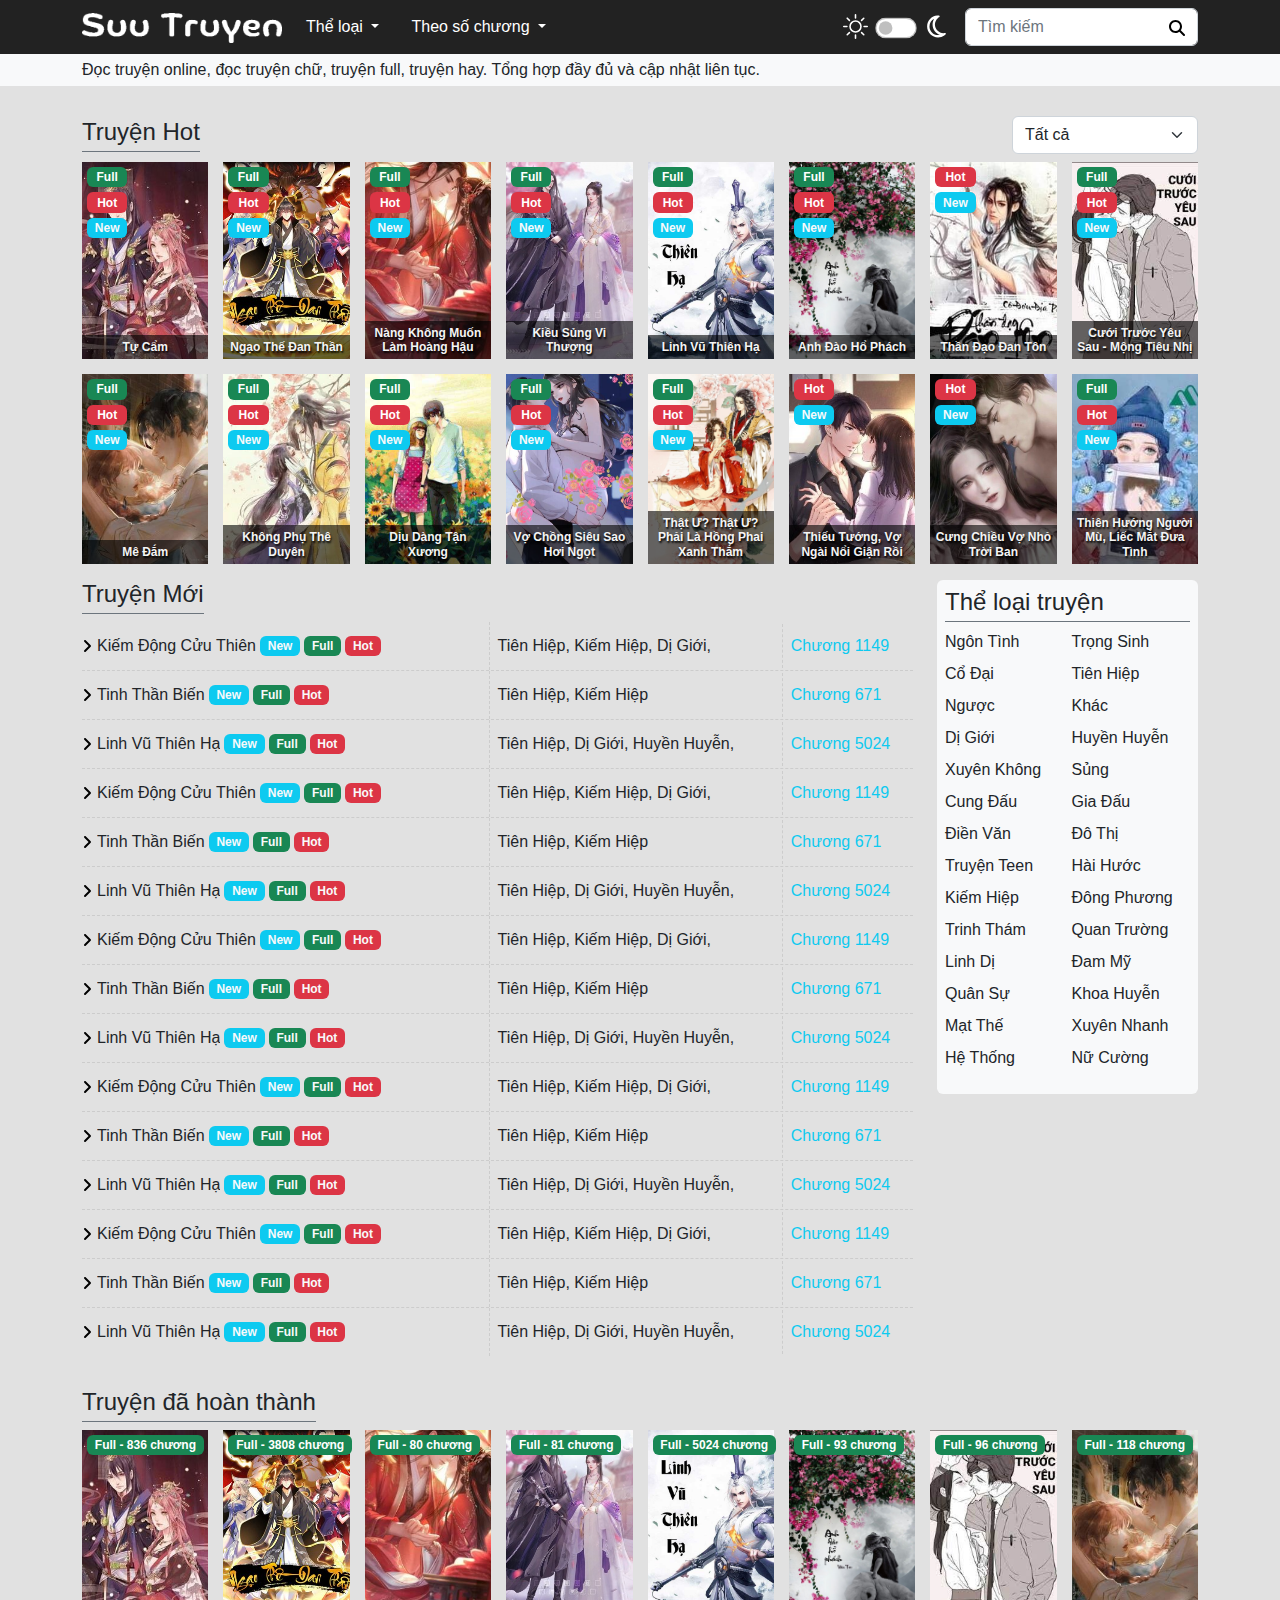
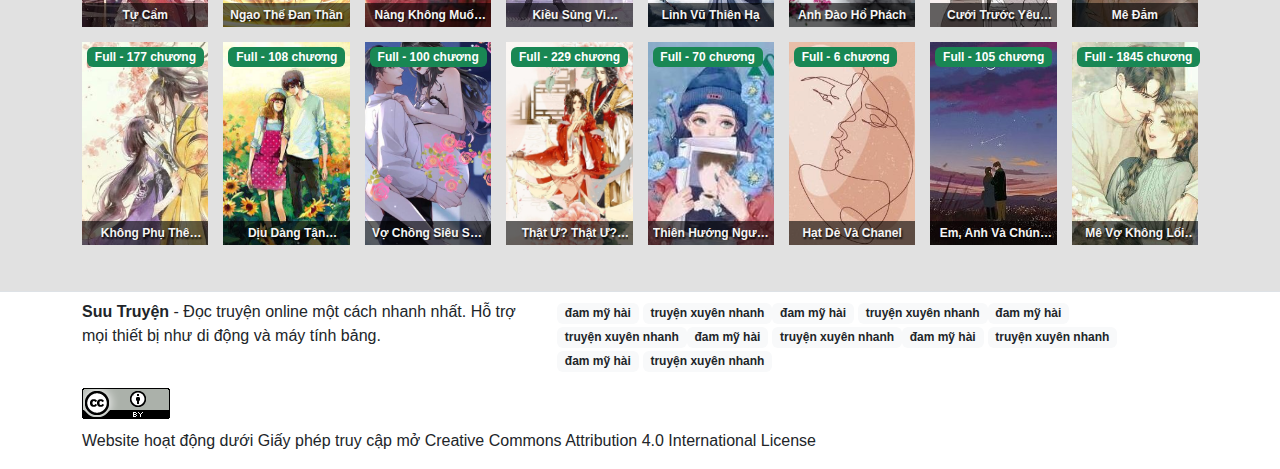
<file: nhh1/web_truyen_html/index.html>
<!DOCTYPE html>
<!-- saved from url=(0021)https://suustore.com/ -->
<html lang="en">

<head>
    <meta http-equiv="Content-Type" content="text/html; charset=UTF-8">

    <meta name="viewport" content="width=device-width, initial-scale=1, shrink-to-fit=no">

    <meta http-equiv="X-UA-Compatible" content="IE=edge">

    <link rel="preconnect" href="https://fonts.googleapis.com/">
    <link rel="preconnect" href="https://fonts.gstatic.com/" crossorigin="">


    <!-- Bootstrap CSS v5.2.1 -->

    <link href="./assets/bootstrap.min.css" rel="stylesheet">

    <link rel="shortcut icon" href="https://suustore.com/assets/frontend/images/favicon.ico" type="image/x-icon">
    <link rel="stylesheet" href="./assets/app.css">



    <script>
        window.SuuTruyen = {
            baseUrl: 'https://suustore.com',
            urlCurrent: 'https://suustore.com',
            csrfToken: '4EebYu2rWivdRk1ET12dyuY0CJjpRERhJynPtvUy'
        }
    </script>

    <title>Demo Truyện</title>
    <meta name="description"
        content="Đọc truyện online, truyện hay. Demo Truyện luôn tổng hợp và cập nhật các chương truyện một cách nhanh nhất.">
</head>

<body>
    <header class="header d-none d-lg-block">
        <!-- place navbar here -->
        <nav class="navbar navbar-expand-lg navbar-dark header__navbar p-md-0">
            <div class="container">
                <a class="navbar-brand" href="index.html">
                    <img src="./assets/images/logo_text.png" alt="Logo Suu Truyen" srcset="" class="img-fluid"
                        style="width: 200px;">
                </a>
                <button class="navbar-toggler" type="button" data-bs-toggle="collapse"
                    data-bs-target="#navbarSupportedContent" aria-controls="navbarSupportedContent"
                    aria-expanded="false" aria-label="Toggle navigation">
                    <span class="navbar-toggler-icon"></span>
                </button>
                <div class="collapse navbar-collapse" id="navbarSupportedContent">
                    <ul class="navbar-nav me-auto mb-2 mb-lg-0">
                        <li class="nav-item dropdown">
                            <a class="nav-link dropdown-toggle" role="button" data-bs-toggle="dropdown"
                                aria-expanded="false">
                                Thể loại
                            </a>
                            <ul class="dropdown-menu dropdown-menu-custom">
                                <li><a class="dropdown-item" href="category.html">Ngôn
                                        Tình</a>
                                </li>
                                <li><a class="dropdown-item" href="category.html">Trọng
                                        Sinh</a>
                                </li>
                                <li><a class="dropdown-item" href="category.html">Cổ Đại</a>
                                </li>
                                <li><a class="dropdown-item" href="category.html">Tiên
                                        Hiệp</a>
                                </li>
                                <li><a class="dropdown-item" href="category.html">Ngược</a>
                                </li>
                                <li><a class="dropdown-item" href="category.html">Khác</a>
                                </li>
                                <li><a class="dropdown-item" href="category.html">Dị Giới</a>
                                </li>
                                <li><a class="dropdown-item" href="category.html">Huyền
                                        Huyễn</a>
                                </li>
                                <li><a class="dropdown-item" href="category.html">Xuyên
                                        Không</a>
                                </li>
                                <li><a class="dropdown-item" href="category.html">Sủng</a>
                                </li>
                                <li><a class="dropdown-item" href="category.html">Cung Đấu</a>
                                </li>
                                <li><a class="dropdown-item" href="category.html">Gia Đấu</a>
                                </li>
                            </ul>
                        </li>
                        <li class="nav-item dropdown">
                            <a class="nav-link dropdown-toggle" role="button" data-bs-toggle="dropdown"
                                aria-expanded="false">
                                Theo số chương
                            </a>
                            <ul class="dropdown-menu dropdown-menu-custom">
                                <li><a class="dropdown-item" href="#">Dưới
                                        100</a>
                                </li>
                                <li><a class="dropdown-item" href="#">100
                                        - 500</a>
                                </li>
                                <li><a class="dropdown-item" href="#">500
                                        - 1000</a>
                                </li>
                                <li><a class="dropdown-item" href="#">Trên
                                        1000</a>
                                </li>
                            </ul>
                        </li>
                    </ul>

                    <div class="form-check form-switch me-3 d-flex align-items-center">
                        <label class="form-check-label">
                            <svg xmlns="http://www.w3.org/2000/svg" width="25" height="25" fill="currentColor"
                                class="bi bi-brightness-high" viewBox="0 0 16 16" style="fill: #fff;">
                                <path
                                    d="M8 11a3 3 0 1 1 0-6 3 3 0 0 1 0 6zm0 1a4 4 0 1 0 0-8 4 4 0 0 0 0 8zM8 0a.5.5 0 0 1 .5.5v2a.5.5 0 0 1-1 0v-2A.5.5 0 0 1 8 0zm0 13a.5.5 0 0 1 .5.5v2a.5.5 0 0 1-1 0v-2A.5.5 0 0 1 8 13zm8-5a.5.5 0 0 1-.5.5h-2a.5.5 0 0 1 0-1h2a.5.5 0 0 1 .5.5zM3 8a.5.5 0 0 1-.5.5h-2a.5.5 0 0 1 0-1h2A.5.5 0 0 1 3 8zm10.657-5.657a.5.5 0 0 1 0 .707l-1.414 1.415a.5.5 0 1 1-.707-.708l1.414-1.414a.5.5 0 0 1 .707 0zm-9.193 9.193a.5.5 0 0 1 0 .707L3.05 13.657a.5.5 0 0 1-.707-.707l1.414-1.414a.5.5 0 0 1 .707 0zm9.193 2.121a.5.5 0 0 1-.707 0l-1.414-1.414a.5.5 0 0 1 .707-.707l1.414 1.414a.5.5 0 0 1 0 .707zM4.464 4.465a.5.5 0 0 1-.707 0L2.343 3.05a.5.5 0 1 1 .707-.707l1.414 1.414a.5.5 0 0 1 0 .708z">
                                </path>
                            </svg>
                        </label>
                        <input class="form-check-input theme_mode" type="checkbox"
                            style="transform: scale(1.3); margin-left: 12px; margin-right: 12px;">

                        <label class="form-check-label">
                            <svg xmlns="http://www.w3.org/2000/svg" width="25" height="25" viewBox="0 0 384 512"
                                style="fill: #fff;">
                                <path
                                    d="M144.7 98.7c-21 34.1-33.1 74.3-33.1 117.3c0 98 62.8 181.4 150.4 211.7c-12.4 2.8-25.3 4.3-38.6 4.3C126.6 432 48 353.3 48 256c0-68.9 39.4-128.4 96.8-157.3zm62.1-66C91.1 41.2 0 137.9 0 256C0 379.7 100 480 223.5 480c47.8 0 92-15 128.4-40.6c1.9-1.3 3.7-2.7 5.5-4c4.8-3.6 9.4-7.4 13.9-11.4c2.7-2.4 5.3-4.8 7.9-7.3c5-4.9 6.3-12.5 3.1-18.7s-10.1-9.7-17-8.5c-3.7 .6-7.4 1.2-11.1 1.6c-5 .5-10.1 .9-15.3 1c-1.2 0-2.5 0-3.7 0c-.1 0-.2 0-.3 0c-96.8-.2-175.2-78.9-175.2-176c0-54.8 24.9-103.7 64.1-136c1-.9 2.1-1.7 3.2-2.6c4-3.2 8.2-6.2 12.5-9c3.1-2 6.3-4 9.6-5.8c6.1-3.5 9.2-10.5 7.7-17.3s-7.3-11.9-14.3-12.5c-3.6-.3-7.1-.5-10.7-.6c-2.7-.1-5.5-.1-8.2-.1c-3.3 0-6.5 .1-9.8 .2c-2.3 .1-4.6 .2-6.9 .4z">
                                </path>
                            </svg>
                        </label>
                    </div>

                    <form class="d-flex header__form-search" action="" method="GET">
                        <input class="form-control search-story" type="text" placeholder="Tìm kiếm" name="key_word"
                            value="">
                        <div class="col-12 search-result shadow no-result d-none">
                            <div class="card text-white bg-light">
                                <div class="card-body p-0">
                                    <ul class="list-group list-group-flush d-none">
                                        <li class="list-group-item">
                                            <a href="#" class="text-dark hover-title">Tự cẩm</a>
                                        </li>
                                    </ul>
                                </div>
                            </div>
                        </div>

                        <button class="btn" type="submit">
                            <svg xmlns="http://www.w3.org/2000/svg" height="1em"
                                viewBox="0 0 512 512"><!--! Font Awesome Free 6.4.2 by @fontawesome - https://fontawesome.com License - https://fontawesome.com/license (Commercial License) Copyright 2023 Fonticons, Inc. -->
                                <path
                                    d="M416 208c0 45.9-14.9 88.3-40 122.7L502.6 457.4c12.5 12.5 12.5 32.8 0 45.3s-32.8 12.5-45.3 0L330.7 376c-34.4 25.2-76.8 40-122.7 40C93.1 416 0 322.9 0 208S93.1 0 208 0S416 93.1 416 208zM208 352a144 144 0 1 0 0-288 144 144 0 1 0 0 288z">
                                </path>
                            </svg>

                        </button>
                    </form>
                </div>
            </div>
        </nav>
    </header>

    <div class="header-mobile d-sm-block d-lg-none">
        <nav class="navbar navbar-dark bg-dark">
            <div class="container-fluid">
                <a class="navbar-brand" href="index.html">
                    <img src="./assets/images/logo_text.png" alt="Logo Suu Truyen" srcset="" class="img-fluid"
                        style="width: 200px;">
                </a>
                <button class="navbar-toggler" type="button" data-bs-toggle="offcanvas"
                    data-bs-target="#offcanvasDarkNavbar" aria-controls="offcanvasDarkNavbar">
                    <span class="navbar-toggler-icon"></span>
                </button>
                <div class="offcanvas offcanvas-end text-bg-dark w-75" tabindex="-1" id="offcanvasDarkNavbar"
                    aria-labelledby="offcanvasDarkNavbarLabel">
                    <div class="offcanvas-header">
                        <img src="./assets/images/logo_text.png" alt="Logo Suu Truyen" srcset="" class="img-fluid"
                            style="width: 200px;">
                        <button type="button" class="btn-close btn-close-white" data-bs-dismiss="offcanvas"
                            aria-label="Close"></button>
                    </div>
                    <div class="offcanvas-body">
                        <ul class="navbar-nav justify-content-end flex-grow-1 pe-3 mb-3">
                            <li class="nav-item dropdown">
                                <a class="nav-link dropdown-toggle" href="https://suustore.com/#" role="button"
                                    data-bs-toggle="dropdown" aria-expanded="false">
                                    Thể loại
                                </a>
                                <ul class="dropdown-menu dropdown-menu-custom">
                                    <li><a class="dropdown-item" href="#">Mạt
                                            Thế</a>
                                    </li>
                                    <li><a class="dropdown-item" href="#">Xuyên
                                            Nhanh</a>
                                    </li>
                                    <li><a class="dropdown-item" href="#">Hệ
                                            Thống</a>
                                    </li>
                                    <li><a class="dropdown-item" href="#">Nữ
                                            Cường</a>
                                    </li>
                                </ul>
                            </li>
                        </ul>

                        <div class="form-check form-switch d-flex align-items-center mb-3 p-0">
                            <label class="form-check-label">
                                <svg xmlns="http://www.w3.org/2000/svg" width="25" height="25" fill="currentColor"
                                    class="bi bi-brightness-high" viewBox="0 0 16 16" style="fill: #fff;">
                                    <path
                                        d="M8 11a3 3 0 1 1 0-6 3 3 0 0 1 0 6zm0 1a4 4 0 1 0 0-8 4 4 0 0 0 0 8zM8 0a.5.5 0 0 1 .5.5v2a.5.5 0 0 1-1 0v-2A.5.5 0 0 1 8 0zm0 13a.5.5 0 0 1 .5.5v2a.5.5 0 0 1-1 0v-2A.5.5 0 0 1 8 13zm8-5a.5.5 0 0 1-.5.5h-2a.5.5 0 0 1 0-1h2a.5.5 0 0 1 .5.5zM3 8a.5.5 0 0 1-.5.5h-2a.5.5 0 0 1 0-1h2A.5.5 0 0 1 3 8zm10.657-5.657a.5.5 0 0 1 0 .707l-1.414 1.415a.5.5 0 1 1-.707-.708l1.414-1.414a.5.5 0 0 1 .707 0zm-9.193 9.193a.5.5 0 0 1 0 .707L3.05 13.657a.5.5 0 0 1-.707-.707l1.414-1.414a.5.5 0 0 1 .707 0zm9.193 2.121a.5.5 0 0 1-.707 0l-1.414-1.414a.5.5 0 0 1 .707-.707l1.414 1.414a.5.5 0 0 1 0 .707zM4.464 4.465a.5.5 0 0 1-.707 0L2.343 3.05a.5.5 0 1 1 .707-.707l1.414 1.414a.5.5 0 0 1 0 .708z">
                                    </path>
                                </svg>
                            </label>
                            <input class="form-check-input theme_mode" type="checkbox"
                                style="transform: scale(1.3); margin-left: 12px; margin-right: 12px;">

                            <label class="form-check-label">
                                <svg xmlns="http://www.w3.org/2000/svg" width="25" height="25" viewBox="0 0 384 512"
                                    style="fill: #fff;">
                                    <path
                                        d="M144.7 98.7c-21 34.1-33.1 74.3-33.1 117.3c0 98 62.8 181.4 150.4 211.7c-12.4 2.8-25.3 4.3-38.6 4.3C126.6 432 48 353.3 48 256c0-68.9 39.4-128.4 96.8-157.3zm62.1-66C91.1 41.2 0 137.9 0 256C0 379.7 100 480 223.5 480c47.8 0 92-15 128.4-40.6c1.9-1.3 3.7-2.7 5.5-4c4.8-3.6 9.4-7.4 13.9-11.4c2.7-2.4 5.3-4.8 7.9-7.3c5-4.9 6.3-12.5 3.1-18.7s-10.1-9.7-17-8.5c-3.7 .6-7.4 1.2-11.1 1.6c-5 .5-10.1 .9-15.3 1c-1.2 0-2.5 0-3.7 0c-.1 0-.2 0-.3 0c-96.8-.2-175.2-78.9-175.2-176c0-54.8 24.9-103.7 64.1-136c1-.9 2.1-1.7 3.2-2.6c4-3.2 8.2-6.2 12.5-9c3.1-2 6.3-4 9.6-5.8c6.1-3.5 9.2-10.5 7.7-17.3s-7.3-11.9-14.3-12.5c-3.6-.3-7.1-.5-10.7-.6c-2.7-.1-5.5-.1-8.2-.1c-3.3 0-6.5 .1-9.8 .2c-2.3 .1-4.6 .2-6.9 .4z">
                                    </path>
                                </svg>
                            </label>
                        </div>

                        <form class="d-flex header__form-search" action="" method="GET">
                            <input class="form-control search-story" type="text" placeholder="Tìm kiếm" name="key_word"
                                value="">
                            <div class="col-12 search-result shadow no-result d-none">
                                <div class="card text-white bg-light">
                                    <div class="card-body p-0">
                                        <ul class="list-group list-group-flush d-none">
                                            <li class="list-group-item">
                                                <a href="#" class="text-dark hover-title">Tự
                                                    cẩm</a>
                                            </li>
                                        </ul>
                                    </div>
                                </div>
                            </div>

                            <button class="btn" type="submit">
                                <svg xmlns="http://www.w3.org/2000/svg" height="1em"
                                    viewBox="0 0 512 512"><!--! Font Awesome Free 6.4.2 by @fontawesome - https://fontawesome.com License - https://fontawesome.com/license (Commercial License) Copyright 2023 Fonticons, Inc. -->
                                    <path
                                        d="M416 208c0 45.9-14.9 88.3-40 122.7L502.6 457.4c12.5 12.5 12.5 32.8 0 45.3s-32.8 12.5-45.3 0L330.7 376c-34.4 25.2-76.8 40-122.7 40C93.1 416 0 322.9 0 208S93.1 0 208 0S416 93.1 416 208zM208 352a144 144 0 1 0 0-288 144 144 0 1 0 0 288z">
                                    </path>
                                </svg>

                            </button>
                        </form>
                    </div>
                </div>
            </div>
        </nav>
    </div>

    <div class="bg-light header-bottom">
        <div class="container py-1">
            <p class="mb-0">Đọc truyện online, đọc truyện chữ, truyện full, truyện hay. Tổng hợp đầy đủ và cập nhật liên
                tục.</p>
        </div>
    </div>


    <main>
        <div class="section-stories-hot mb-3">
            <div class="container">
                <div class="row">
                    <div class="head-title-global d-flex justify-content-between mb-2">
                        <div class="col-6 col-md-4 col-lg-4 head-title-global__left d-flex align-items-center">
                            <h2 class="me-2 mb-0 border-bottom border-secondary pb-1">
                                <a href="#" class="d-block text-decoration-none text-dark fs-4 story-name"
                                    title="Truyện Hot">Truyện Hot</a>
                            </h2>
                            <i class="fa-solid fa-fire-flame-curved"></i>
                        </div>

                        <div class="col-4 col-md-3 col-lg-2">
                            <select class="form-select select-stories-hot" aria-label="Truyen hot">
                                <option selected="">Tất cả</option>
                                <option value="1">Ngôn Tình</option>
                                <option value="2">Trọng Sinh</option>
                                <option value="3">Cổ Đại</option>
                                <option value="4">Tiên Hiệp</option>
                                <option value="5">Ngược</option>
                                <option value="6">Khác</option>
                            </select>
                        </div>
                    </div>
                </div>

                <div class="row">
                    <div class="col-12">
                        <div class="section-stories-hot__list">
                            <div class="story-item">
                                <a href="story.html" class="d-block text-decoration-none">
                                    <div class="story-item__image">
                                        <img src="./assets/images/tu_cam.jpg" alt="Tự Cẩm" class="img-fluid" width="150"
                                            height="230" loading="lazy">
                                    </div>
                                    <h3 class="story-item__name text-one-row story-name">Tự Cẩm</h3>

                                    <div class="list-badge">
                                        <span class="story-item__badge badge text-bg-success">Full</span>

                                        <span
                                            class="story-item__badge story-item__badge-hot badge text-bg-danger">Hot</span>

                                        <span
                                            class="story-item__badge story-item__badge-new badge text-bg-info text-light">New</span>

                                    </div>
                                </a>
                            </div>
                            <div class="story-item">
                                <a href="story.html" class="d-block text-decoration-none">
                                    <div class="story-item__image">
                                        <img src="./assets/images/ngao_the_dan_than.jpg" alt="Ngạo Thế Đan Thần"
                                            class="img-fluid" width="150" height="230" loading="lazy">
                                    </div>
                                    <h3 class="story-item__name text-one-row story-name">Ngạo Thế Đan Thần</h3>

                                    <div class="list-badge">
                                        <span class="story-item__badge badge text-bg-success">Full</span>

                                        <span
                                            class="story-item__badge story-item__badge-hot badge text-bg-danger">Hot</span>

                                        <span
                                            class="story-item__badge story-item__badge-new badge text-bg-info text-light">New</span>

                                    </div>
                                </a>
                            </div>
                            <div class="story-item">
                                <a href="story.html" class="d-block text-decoration-none">
                                    <div class="story-item__image">
                                        <img src="./assets/images/nang_khong_muon_lam_hoang_hau.jpg"
                                            alt="Nàng Không Muốn Làm Hoàng Hậu" class="img-fluid" width="150"
                                            height="230" loading="lazy">
                                    </div>
                                    <h3 class="story-item__name text-one-row story-name">Nàng Không Muốn Làm Hoàng Hậu
                                    </h3>

                                    <div class="list-badge">
                                        <span class="story-item__badge badge text-bg-success">Full</span>

                                        <span
                                            class="story-item__badge story-item__badge-hot badge text-bg-danger">Hot</span>

                                        <span
                                            class="story-item__badge story-item__badge-new badge text-bg-info text-light">New</span>

                                    </div>
                                </a>
                            </div>
                            <div class="story-item">
                                <a href="story.html" class="d-block text-decoration-none">
                                    <div class="story-item__image">
                                        <img src="./assets/images/kieu_sung_vi_thuong.jpg" alt="Kiều Sủng Vi Thượng"
                                            class="img-fluid" width="150" height="230" loading="lazy">
                                    </div>
                                    <h3 class="story-item__name text-one-row story-name">Kiều Sủng Vi Thượng</h3>

                                    <div class="list-badge">
                                        <span class="story-item__badge badge text-bg-success">Full</span>

                                        <span
                                            class="story-item__badge story-item__badge-hot badge text-bg-danger">Hot</span>

                                        <span
                                            class="story-item__badge story-item__badge-new badge text-bg-info text-light">New</span>

                                    </div>
                                </a>
                            </div>
                            <div class="story-item">
                                <a href="story.html" class="d-block text-decoration-none">
                                    <div class="story-item__image">
                                        <img src="./assets/images/linh_vu_thien_ha.jpg" alt="Linh Vũ Thiên Hạ"
                                            class="img-fluid" width="150" height="230" loading="lazy">
                                    </div>
                                    <h3 class="story-item__name text-one-row story-name">Linh Vũ Thiên Hạ</h3>

                                    <div class="list-badge">
                                        <span class="story-item__badge badge text-bg-success">Full</span>

                                        <span
                                            class="story-item__badge story-item__badge-hot badge text-bg-danger">Hot</span>

                                        <span
                                            class="story-item__badge story-item__badge-new badge text-bg-info text-light">New</span>

                                    </div>
                                </a>
                            </div>
                            <div class="story-item">
                                <a href="story.html" class="d-block text-decoration-none">
                                    <div class="story-item__image">
                                        <img src="./assets/images/anh_dao_ho_phach.jpg" alt="Anh Đào Hổ Phách"
                                            class="img-fluid" width="150" height="230" loading="lazy">
                                    </div>
                                    <h3 class="story-item__name text-one-row story-name">Anh Đào Hổ Phách</h3>

                                    <div class="list-badge">
                                        <span class="story-item__badge badge text-bg-success">Full</span>

                                        <span
                                            class="story-item__badge story-item__badge-hot badge text-bg-danger">Hot</span>

                                        <span
                                            class="story-item__badge story-item__badge-new badge text-bg-info text-light">New</span>

                                    </div>
                                </a>
                            </div>
                            <div class="story-item">
                                <a href="story.html" class="d-block text-decoration-none">
                                    <div class="story-item__image">
                                        <img src="./assets/images/than_dao_dan_ton.jpg" alt="Thần Đạo Đan Tôn"
                                            class="img-fluid" width="150" height="230" loading="lazy">
                                    </div>
                                    <h3 class="story-item__name text-one-row story-name">Thần Đạo Đan Tôn</h3>

                                    <div class="list-badge">

                                        <span
                                            class="story-item__badge story-item__badge-hot badge text-bg-danger">Hot</span>

                                        <span
                                            class="story-item__badge story-item__badge-new badge text-bg-info text-light">New</span>

                                    </div>
                                </a>
                            </div>
                            <div class="story-item">
                                <a href="story.html" class="d-block text-decoration-none">
                                    <div class="story-item__image">
                                        <img src="./assets/images/cuoi_truoc_yeu_sau_mong_tieu_nhi.jpg"
                                            alt="Cưới Trước Yêu Sau - Mộng Tiêu Nhị" class="img-fluid" width="150"
                                            height="230" loading="lazy">
                                    </div>
                                    <h3 class="story-item__name text-one-row story-name">Cưới Trước Yêu Sau - Mộng Tiêu
                                        Nhị</h3>

                                    <div class="list-badge">
                                        <span class="story-item__badge badge text-bg-success">Full</span>

                                        <span
                                            class="story-item__badge story-item__badge-hot badge text-bg-danger">Hot</span>

                                        <span
                                            class="story-item__badge story-item__badge-new badge text-bg-info text-light">New</span>

                                    </div>
                                </a>
                            </div>
                            <div class="story-item">
                                <a href="story.html" class="d-block text-decoration-none">
                                    <div class="story-item__image">
                                        <img src="./assets/images/me_dam.jpg" alt="Mê Đắm" class="img-fluid" width="150"
                                            height="230" loading="lazy">
                                    </div>
                                    <h3 class="story-item__name text-one-row story-name">Mê Đắm</h3>

                                    <div class="list-badge">
                                        <span class="story-item__badge badge text-bg-success">Full</span>

                                        <span
                                            class="story-item__badge story-item__badge-hot badge text-bg-danger">Hot</span>

                                        <span
                                            class="story-item__badge story-item__badge-new badge text-bg-info text-light">New</span>

                                    </div>
                                </a>
                            </div>
                            <div class="story-item">
                                <a href="#" class="d-block text-decoration-none">
                                    <div class="story-item__image">
                                        <img src="./assets/images/khong_phu_the_duyen.jpg" alt="Không Phụ Thê Duyên"
                                            class="img-fluid" width="150" height="230" loading="lazy">
                                    </div>
                                    <h3 class="story-item__name text-one-row story-name">Không Phụ Thê Duyên</h3>

                                    <div class="list-badge">
                                        <span class="story-item__badge badge text-bg-success">Full</span>

                                        <span
                                            class="story-item__badge story-item__badge-hot badge text-bg-danger">Hot</span>

                                        <span
                                            class="story-item__badge story-item__badge-new badge text-bg-info text-light">New</span>

                                    </div>
                                </a>
                            </div>
                            <div class="story-item">
                                <a href="#" class="d-block text-decoration-none">
                                    <div class="story-item__image">
                                        <img src="./assets/images/diu_dang_tan_xuong.jpg" alt="Dịu Dàng Tận Xương"
                                            class="img-fluid" width="150" height="230" loading="lazy">
                                    </div>
                                    <h3 class="story-item__name text-one-row story-name">Dịu Dàng Tận Xương</h3>

                                    <div class="list-badge">
                                        <span class="story-item__badge badge text-bg-success">Full</span>

                                        <span
                                            class="story-item__badge story-item__badge-hot badge text-bg-danger">Hot</span>

                                        <span
                                            class="story-item__badge story-item__badge-new badge text-bg-info text-light">New</span>

                                    </div>
                                </a>
                            </div>
                            <div class="story-item">
                                <a href="#" class="d-block text-decoration-none">
                                    <div class="story-item__image">
                                        <img src="./assets/images/vo_chong_sieu_sao_hoi_ngot.jpg"
                                            alt="Vợ Chồng Siêu Sao Hơi Ngọt" class="img-fluid" width="150" height="230"
                                            loading="lazy">
                                    </div>
                                    <h3 class="story-item__name text-one-row story-name">Vợ Chồng Siêu Sao Hơi Ngọt</h3>

                                    <div class="list-badge">
                                        <span class="story-item__badge badge text-bg-success">Full</span>

                                        <span
                                            class="story-item__badge story-item__badge-hot badge text-bg-danger">Hot</span>

                                        <span
                                            class="story-item__badge story-item__badge-new badge text-bg-info text-light">New</span>

                                    </div>
                                </a>
                            </div>
                            <div class="story-item">
                                <a href="#" class="d-block text-decoration-none">
                                    <div class="story-item__image">
                                        <img src="./assets/images/that_u_that_u_phai_la_hong_phai_xanh_tham.jpg"
                                            alt="Thật Ư? Thật Ư? Phải Là Hồng Phai Xanh Thắm" class="img-fluid"
                                            width="150" height="230" loading="lazy">
                                    </div>
                                    <h3 class="story-item__name text-one-row story-name">Thật Ư? Thật Ư? Phải Là Hồng
                                        Phai Xanh Thắm</h3>

                                    <div class="list-badge">
                                        <span class="story-item__badge badge text-bg-success">Full</span>

                                        <span
                                            class="story-item__badge story-item__badge-hot badge text-bg-danger">Hot</span>

                                        <span
                                            class="story-item__badge story-item__badge-new badge text-bg-info text-light">New</span>

                                    </div>
                                </a>
                            </div>
                            <div class="story-item">
                                <a href="#" class="d-block text-decoration-none">
                                    <div class="story-item__image">
                                        <img src="./assets/images/thieu_tuong_vo_ngai_noi_gian_roi.jpg"
                                            alt="Thiếu Tướng, Vợ Ngài Nổi Giận Rồi" class="img-fluid" width="150"
                                            height="230" loading="lazy">
                                    </div>
                                    <h3 class="story-item__name text-one-row story-name">Thiếu Tướng, Vợ Ngài Nổi Giận
                                        Rồi</h3>

                                    <div class="list-badge">

                                        <span
                                            class="story-item__badge story-item__badge-hot badge text-bg-danger">Hot</span>

                                        <span
                                            class="story-item__badge story-item__badge-new badge text-bg-info text-light">New</span>

                                    </div>
                                </a>
                            </div>
                            <div class="story-item">
                                <a href="#" class="d-block text-decoration-none">
                                    <div class="story-item__image">
                                        <img src="./assets/images/cung_chieu_vo_nho_troi_ban.jpg"
                                            alt="Cưng Chiều Vợ Nhỏ Trời Ban" class="img-fluid" width="150" height="230"
                                            loading="lazy">
                                    </div>
                                    <h3 class="story-item__name text-one-row story-name">Cưng Chiều Vợ Nhỏ Trời Ban</h3>

                                    <div class="list-badge">

                                        <span
                                            class="story-item__badge story-item__badge-hot badge text-bg-danger">Hot</span>

                                        <span
                                            class="story-item__badge story-item__badge-new badge text-bg-info text-light">New</span>

                                    </div>
                                </a>
                            </div>
                            <div class="story-item">
                                <a href="#" class="d-block text-decoration-none">
                                    <div class="story-item__image">
                                        <img src="./assets/images/thien_huong_nguoi_mu_liec_mat_dua_tinh.jpg"
                                            alt="Thiên Hướng Người Mù, Liếc Mắt Đưa Tình" class="img-fluid" width="150"
                                            height="230" loading="lazy">
                                    </div>
                                    <h3 class="story-item__name text-one-row story-name">Thiên Hướng Người Mù, Liếc Mắt
                                        Đưa Tình</h3>

                                    <div class="list-badge">
                                        <span class="story-item__badge badge text-bg-success">Full</span>

                                        <span
                                            class="story-item__badge story-item__badge-hot badge text-bg-danger">Hot</span>

                                        <span
                                            class="story-item__badge story-item__badge-new badge text-bg-info text-light">New</span>

                                    </div>
                                </a>
                            </div>
                        </div>

                        <div class="section-stories-hot__list wrapper-skeleton d-none">
                            <div class="skeleton" style="max-width: 150px; width: 100%; height: 230px;"></div>
                            <div class="skeleton" style="max-width: 150px; width: 100%; height: 230px;"></div>
                            <div class="skeleton" style="max-width: 150px; width: 100%; height: 230px;"></div>
                            <div class="skeleton" style="max-width: 150px; width: 100%; height: 230px;"></div>
                            <div class="skeleton" style="max-width: 150px; width: 100%; height: 230px;"></div>
                            <div class="skeleton" style="max-width: 150px; width: 100%; height: 230px;"></div>
                            <div class="skeleton" style="max-width: 150px; width: 100%; height: 230px;"></div>
                            <div class="skeleton" style="max-width: 150px; width: 100%; height: 230px;"></div>
                            <div class="skeleton" style="max-width: 150px; width: 100%; height: 230px;"></div>
                            <div class="skeleton" style="max-width: 150px; width: 100%; height: 230px;"></div>
                            <div class="skeleton" style="max-width: 150px; width: 100%; height: 230px;"></div>
                            <div class="skeleton" style="max-width: 150px; width: 100%; height: 230px;"></div>
                            <div class="skeleton" style="max-width: 150px; width: 100%; height: 230px;"></div>
                            <div class="skeleton" style="max-width: 150px; width: 100%; height: 230px;"></div>
                            <div class="skeleton" style="max-width: 150px; width: 100%; height: 230px;"></div>
                            <div class="skeleton" style="max-width: 150px; width: 100%; height: 230px;"></div>
                        </div>
                    </div>
                </div>
            </div>
        </div>
        <div class="container">
            <div class="row align-items-start">
                <div class="col-12 col-md-8 col-lg-9">
                    <div class="section-stories-new mb-3">
                        <div class="row">
                            <div class="head-title-global d-flex justify-content-between mb-2">
                                <div class="col-6 col-md-4 col-lg-4 head-title-global__left d-flex align-items-center">
                                    <h2 class="me-2 mb-0 border-bottom border-secondary pb-1">
                                        <a href="https://suustore.com/#"
                                            class="d-block text-decoration-none text-dark fs-4 story-name"
                                            title="Truyện Mới">Truyện Mới</a>
                                    </h2>
                                </div>

                            </div>
                        </div>

                        <div class="row">
                            <div class="col-12">
                                <div class="section-stories-new__list">
                                    <div class="story-item-no-image">
                                        <div class="story-item-no-image__name d-flex align-items-center">
                                            <h3 class="me-1 mb-0 d-flex align-items-center">

                                                <svg style="width: 10px; margin-right: 5px;"
                                                    xmlns="http://www.w3.org/2000/svg" height="1em"
                                                    viewBox="0 0 320 512"><!--! Font Awesome Free 6.4.2 by @fontawesome - https://fontawesome.com License - https://fontawesome.com/license (Commercial License) Copyright 2023 Fonticons, Inc. -->
                                                    <path
                                                        d="M278.6 233.4c12.5 12.5 12.5 32.8 0 45.3l-160 160c-12.5 12.5-32.8 12.5-45.3 0s-12.5-32.8 0-45.3L210.7 256 73.4 118.6c-12.5-12.5-12.5-32.8 0-45.3s32.8-12.5 45.3 0l160 160z">
                                                    </path>
                                                </svg>
                                                <a href="#"
                                                    class="text-decoration-none text-dark fs-6 hover-title text-one-row story-name">Kiếm
                                                    Động Cửu Thiên</a>
                                            </h3>
                                            <span class="badge text-bg-info text-light me-1">New</span>

                                            <span class="badge text-bg-success text-light me-1">Full</span>

                                            <span class="badge text-bg-danger text-light">Hot</span>
                                        </div>

                                        <div class="story-item-no-image__categories ms-2 d-none d-lg-block">
                                            <p class="mb-0">
                                                <a href="#"
                                                    class="hover-title text-decoration-none text-dark category-name">Tiên
                                                    Hiệp, </a>
                                                <a href="#"
                                                    class="hover-title text-decoration-none text-dark category-name">Kiếm
                                                    Hiệp, </a>
                                                <a href="#"
                                                    class="hover-title text-decoration-none text-dark category-name">Dị
                                                    Giới, </a>
                                            </p>
                                        </div>

                                        <div class="story-item-no-image__chapters ms-2">
                                            <a href="#" class="hover-title text-decoration-none text-info">Chương
                                                1149</a>
                                        </div>


                                    </div>
                                    <div class="story-item-no-image">
                                        <div class="story-item-no-image__name d-flex align-items-center">
                                            <h3 class="me-1 mb-0 d-flex align-items-center">

                                                <svg style="width: 10px; margin-right: 5px;"
                                                    xmlns="http://www.w3.org/2000/svg" height="1em"
                                                    viewBox="0 0 320 512"><!--! Font Awesome Free 6.4.2 by @fontawesome - https://fontawesome.com License - https://fontawesome.com/license (Commercial License) Copyright 2023 Fonticons, Inc. -->
                                                    <path
                                                        d="M278.6 233.4c12.5 12.5 12.5 32.8 0 45.3l-160 160c-12.5 12.5-32.8 12.5-45.3 0s-12.5-32.8 0-45.3L210.7 256 73.4 118.6c-12.5-12.5-12.5-32.8 0-45.3s32.8-12.5 45.3 0l160 160z">
                                                    </path>
                                                </svg>
                                                <a href="#"
                                                    class="text-decoration-none text-dark fs-6 hover-title text-one-row story-name">Tinh
                                                    Thần Biến</a>
                                            </h3>
                                            <span class="badge text-bg-info text-light me-1">New</span>

                                            <span class="badge text-bg-success text-light me-1">Full</span>

                                            <span class="badge text-bg-danger text-light">Hot</span>
                                        </div>

                                        <div class="story-item-no-image__categories ms-2 d-none d-lg-block">
                                            <p class="mb-0">
                                                <a href="#"
                                                    class="hover-title text-decoration-none text-dark category-name">Tiên
                                                    Hiệp, </a>
                                                <a href="#"
                                                    class="hover-title text-decoration-none text-dark category-name">Kiếm
                                                    Hiệp </a>
                                            </p>
                                        </div>

                                        <div class="story-item-no-image__chapters ms-2">
                                            <a href="#" class="hover-title text-decoration-none text-info">Chương
                                                671</a>
                                        </div>


                                    </div>

                                    <div class="story-item-no-image">
                                        <div class="story-item-no-image__name d-flex align-items-center">
                                            <h3 class="me-1 mb-0 d-flex align-items-center">

                                                <svg style="width: 10px; margin-right: 5px;"
                                                    xmlns="http://www.w3.org/2000/svg" height="1em"
                                                    viewBox="0 0 320 512"><!--! Font Awesome Free 6.4.2 by @fontawesome - https://fontawesome.com License - https://fontawesome.com/license (Commercial License) Copyright 2023 Fonticons, Inc. -->
                                                    <path
                                                        d="M278.6 233.4c12.5 12.5 12.5 32.8 0 45.3l-160 160c-12.5 12.5-32.8 12.5-45.3 0s-12.5-32.8 0-45.3L210.7 256 73.4 118.6c-12.5-12.5-12.5-32.8 0-45.3s32.8-12.5 45.3 0l160 160z">
                                                    </path>
                                                </svg>
                                                <a href="#"
                                                    class="text-decoration-none text-dark fs-6 hover-title text-one-row story-name">Linh
                                                    Vũ Thiên Hạ</a>
                                            </h3>
                                            <span class="badge text-bg-info text-light me-1">New</span>

                                            <span class="badge text-bg-success text-light me-1">Full</span>

                                            <span class="badge text-bg-danger text-light">Hot</span>
                                        </div>

                                        <div class="story-item-no-image__categories ms-2 d-none d-lg-block">
                                            <p class="mb-0">
                                                <a href="#"
                                                    class="hover-title text-decoration-none text-dark category-name">Tiên
                                                    Hiệp, </a>
                                                <a href="#"
                                                    class="hover-title text-decoration-none text-dark category-name">Dị
                                                    Giới, </a>
                                                <a href="#"
                                                    class="hover-title text-decoration-none text-dark category-name">Huyền
                                                    Huyễn, </a>
                                            </p>
                                        </div>

                                        <div class="story-item-no-image__chapters ms-2">
                                            <a href="#" class="hover-title text-decoration-none text-info">Chương
                                                5024</a>
                                        </div>


                                    </div>

                                    <div class="story-item-no-image">
                                        <div class="story-item-no-image__name d-flex align-items-center">
                                            <h3 class="me-1 mb-0 d-flex align-items-center">

                                                <svg style="width: 10px; margin-right: 5px;"
                                                    xmlns="http://www.w3.org/2000/svg" height="1em"
                                                    viewBox="0 0 320 512"><!--! Font Awesome Free 6.4.2 by @fontawesome - https://fontawesome.com License - https://fontawesome.com/license (Commercial License) Copyright 2023 Fonticons, Inc. -->
                                                    <path
                                                        d="M278.6 233.4c12.5 12.5 12.5 32.8 0 45.3l-160 160c-12.5 12.5-32.8 12.5-45.3 0s-12.5-32.8 0-45.3L210.7 256 73.4 118.6c-12.5-12.5-12.5-32.8 0-45.3s32.8-12.5 45.3 0l160 160z">
                                                    </path>
                                                </svg>
                                                <a href="#"
                                                    class="text-decoration-none text-dark fs-6 hover-title text-one-row story-name">Kiếm
                                                    Động Cửu Thiên</a>
                                            </h3>
                                            <span class="badge text-bg-info text-light me-1">New</span>

                                            <span class="badge text-bg-success text-light me-1">Full</span>

                                            <span class="badge text-bg-danger text-light">Hot</span>
                                        </div>

                                        <div class="story-item-no-image__categories ms-2 d-none d-lg-block">
                                            <p class="mb-0">
                                                <a href="#"
                                                    class="hover-title text-decoration-none text-dark category-name">Tiên
                                                    Hiệp, </a>
                                                <a href="#"
                                                    class="hover-title text-decoration-none text-dark category-name">Kiếm
                                                    Hiệp, </a>
                                                <a href="#"
                                                    class="hover-title text-decoration-none text-dark category-name">Dị
                                                    Giới, </a>
                                            </p>
                                        </div>

                                        <div class="story-item-no-image__chapters ms-2">
                                            <a href="#" class="hover-title text-decoration-none text-info">Chương
                                                1149</a>
                                        </div>


                                    </div>
                                    <div class="story-item-no-image">
                                        <div class="story-item-no-image__name d-flex align-items-center">
                                            <h3 class="me-1 mb-0 d-flex align-items-center">

                                                <svg style="width: 10px; margin-right: 5px;"
                                                    xmlns="http://www.w3.org/2000/svg" height="1em"
                                                    viewBox="0 0 320 512"><!--! Font Awesome Free 6.4.2 by @fontawesome - https://fontawesome.com License - https://fontawesome.com/license (Commercial License) Copyright 2023 Fonticons, Inc. -->
                                                    <path
                                                        d="M278.6 233.4c12.5 12.5 12.5 32.8 0 45.3l-160 160c-12.5 12.5-32.8 12.5-45.3 0s-12.5-32.8 0-45.3L210.7 256 73.4 118.6c-12.5-12.5-12.5-32.8 0-45.3s32.8-12.5 45.3 0l160 160z">
                                                    </path>
                                                </svg>
                                                <a href="#"
                                                    class="text-decoration-none text-dark fs-6 hover-title text-one-row story-name">Tinh
                                                    Thần Biến</a>
                                            </h3>
                                            <span class="badge text-bg-info text-light me-1">New</span>

                                            <span class="badge text-bg-success text-light me-1">Full</span>

                                            <span class="badge text-bg-danger text-light">Hot</span>
                                        </div>

                                        <div class="story-item-no-image__categories ms-2 d-none d-lg-block">
                                            <p class="mb-0">
                                                <a href="#"
                                                    class="hover-title text-decoration-none text-dark category-name">Tiên
                                                    Hiệp, </a>
                                                <a href="#"
                                                    class="hover-title text-decoration-none text-dark category-name">Kiếm
                                                    Hiệp </a>
                                            </p>
                                        </div>

                                        <div class="story-item-no-image__chapters ms-2">
                                            <a href="#" class="hover-title text-decoration-none text-info">Chương
                                                671</a>
                                        </div>


                                    </div>

                                    <div class="story-item-no-image">
                                        <div class="story-item-no-image__name d-flex align-items-center">
                                            <h3 class="me-1 mb-0 d-flex align-items-center">

                                                <svg style="width: 10px; margin-right: 5px;"
                                                    xmlns="http://www.w3.org/2000/svg" height="1em"
                                                    viewBox="0 0 320 512"><!--! Font Awesome Free 6.4.2 by @fontawesome - https://fontawesome.com License - https://fontawesome.com/license (Commercial License) Copyright 2023 Fonticons, Inc. -->
                                                    <path
                                                        d="M278.6 233.4c12.5 12.5 12.5 32.8 0 45.3l-160 160c-12.5 12.5-32.8 12.5-45.3 0s-12.5-32.8 0-45.3L210.7 256 73.4 118.6c-12.5-12.5-12.5-32.8 0-45.3s32.8-12.5 45.3 0l160 160z">
                                                    </path>
                                                </svg>
                                                <a href="#"
                                                    class="text-decoration-none text-dark fs-6 hover-title text-one-row story-name">Linh
                                                    Vũ Thiên Hạ</a>
                                            </h3>
                                            <span class="badge text-bg-info text-light me-1">New</span>

                                            <span class="badge text-bg-success text-light me-1">Full</span>

                                            <span class="badge text-bg-danger text-light">Hot</span>
                                        </div>

                                        <div class="story-item-no-image__categories ms-2 d-none d-lg-block">
                                            <p class="mb-0">
                                                <a href="#"
                                                    class="hover-title text-decoration-none text-dark category-name">Tiên
                                                    Hiệp, </a>
                                                <a href="#"
                                                    class="hover-title text-decoration-none text-dark category-name">Dị
                                                    Giới, </a>
                                                <a href="#"
                                                    class="hover-title text-decoration-none text-dark category-name">Huyền
                                                    Huyễn, </a>
                                            </p>
                                        </div>

                                        <div class="story-item-no-image__chapters ms-2">
                                            <a href="#" class="hover-title text-decoration-none text-info">Chương
                                                5024</a>
                                        </div>


                                    </div>

                                    <div class="story-item-no-image">
                                        <div class="story-item-no-image__name d-flex align-items-center">
                                            <h3 class="me-1 mb-0 d-flex align-items-center">

                                                <svg style="width: 10px; margin-right: 5px;"
                                                    xmlns="http://www.w3.org/2000/svg" height="1em"
                                                    viewBox="0 0 320 512"><!--! Font Awesome Free 6.4.2 by @fontawesome - https://fontawesome.com License - https://fontawesome.com/license (Commercial License) Copyright 2023 Fonticons, Inc. -->
                                                    <path
                                                        d="M278.6 233.4c12.5 12.5 12.5 32.8 0 45.3l-160 160c-12.5 12.5-32.8 12.5-45.3 0s-12.5-32.8 0-45.3L210.7 256 73.4 118.6c-12.5-12.5-12.5-32.8 0-45.3s32.8-12.5 45.3 0l160 160z">
                                                    </path>
                                                </svg>
                                                <a href="#"
                                                    class="text-decoration-none text-dark fs-6 hover-title text-one-row story-name">Kiếm
                                                    Động Cửu Thiên</a>
                                            </h3>
                                            <span class="badge text-bg-info text-light me-1">New</span>

                                            <span class="badge text-bg-success text-light me-1">Full</span>

                                            <span class="badge text-bg-danger text-light">Hot</span>
                                        </div>

                                        <div class="story-item-no-image__categories ms-2 d-none d-lg-block">
                                            <p class="mb-0">
                                                <a href="#"
                                                    class="hover-title text-decoration-none text-dark category-name">Tiên
                                                    Hiệp, </a>
                                                <a href="#"
                                                    class="hover-title text-decoration-none text-dark category-name">Kiếm
                                                    Hiệp, </a>
                                                <a href="#"
                                                    class="hover-title text-decoration-none text-dark category-name">Dị
                                                    Giới, </a>
                                            </p>
                                        </div>

                                        <div class="story-item-no-image__chapters ms-2">
                                            <a href="#" class="hover-title text-decoration-none text-info">Chương
                                                1149</a>
                                        </div>


                                    </div>
                                    <div class="story-item-no-image">
                                        <div class="story-item-no-image__name d-flex align-items-center">
                                            <h3 class="me-1 mb-0 d-flex align-items-center">

                                                <svg style="width: 10px; margin-right: 5px;"
                                                    xmlns="http://www.w3.org/2000/svg" height="1em"
                                                    viewBox="0 0 320 512"><!--! Font Awesome Free 6.4.2 by @fontawesome - https://fontawesome.com License - https://fontawesome.com/license (Commercial License) Copyright 2023 Fonticons, Inc. -->
                                                    <path
                                                        d="M278.6 233.4c12.5 12.5 12.5 32.8 0 45.3l-160 160c-12.5 12.5-32.8 12.5-45.3 0s-12.5-32.8 0-45.3L210.7 256 73.4 118.6c-12.5-12.5-12.5-32.8 0-45.3s32.8-12.5 45.3 0l160 160z">
                                                    </path>
                                                </svg>
                                                <a href="#"
                                                    class="text-decoration-none text-dark fs-6 hover-title text-one-row story-name">Tinh
                                                    Thần Biến</a>
                                            </h3>
                                            <span class="badge text-bg-info text-light me-1">New</span>

                                            <span class="badge text-bg-success text-light me-1">Full</span>

                                            <span class="badge text-bg-danger text-light">Hot</span>
                                        </div>

                                        <div class="story-item-no-image__categories ms-2 d-none d-lg-block">
                                            <p class="mb-0">
                                                <a href="#"
                                                    class="hover-title text-decoration-none text-dark category-name">Tiên
                                                    Hiệp, </a>
                                                <a href="#"
                                                    class="hover-title text-decoration-none text-dark category-name">Kiếm
                                                    Hiệp </a>
                                            </p>
                                        </div>

                                        <div class="story-item-no-image__chapters ms-2">
                                            <a href="#" class="hover-title text-decoration-none text-info">Chương
                                                671</a>
                                        </div>


                                    </div>

                                    <div class="story-item-no-image">
                                        <div class="story-item-no-image__name d-flex align-items-center">
                                            <h3 class="me-1 mb-0 d-flex align-items-center">

                                                <svg style="width: 10px; margin-right: 5px;"
                                                    xmlns="http://www.w3.org/2000/svg" height="1em"
                                                    viewBox="0 0 320 512"><!--! Font Awesome Free 6.4.2 by @fontawesome - https://fontawesome.com License - https://fontawesome.com/license (Commercial License) Copyright 2023 Fonticons, Inc. -->
                                                    <path
                                                        d="M278.6 233.4c12.5 12.5 12.5 32.8 0 45.3l-160 160c-12.5 12.5-32.8 12.5-45.3 0s-12.5-32.8 0-45.3L210.7 256 73.4 118.6c-12.5-12.5-12.5-32.8 0-45.3s32.8-12.5 45.3 0l160 160z">
                                                    </path>
                                                </svg>
                                                <a href="#"
                                                    class="text-decoration-none text-dark fs-6 hover-title text-one-row story-name">Linh
                                                    Vũ Thiên Hạ</a>
                                            </h3>
                                            <span class="badge text-bg-info text-light me-1">New</span>

                                            <span class="badge text-bg-success text-light me-1">Full</span>

                                            <span class="badge text-bg-danger text-light">Hot</span>
                                        </div>

                                        <div class="story-item-no-image__categories ms-2 d-none d-lg-block">
                                            <p class="mb-0">
                                                <a href="#"
                                                    class="hover-title text-decoration-none text-dark category-name">Tiên
                                                    Hiệp, </a>
                                                <a href="#"
                                                    class="hover-title text-decoration-none text-dark category-name">Dị
                                                    Giới, </a>
                                                <a href="#"
                                                    class="hover-title text-decoration-none text-dark category-name">Huyền
                                                    Huyễn, </a>
                                            </p>
                                        </div>

                                        <div class="story-item-no-image__chapters ms-2">
                                            <a href="#" class="hover-title text-decoration-none text-info">Chương
                                                5024</a>
                                        </div>


                                    </div>

                                    <div class="story-item-no-image">
                                        <div class="story-item-no-image__name d-flex align-items-center">
                                            <h3 class="me-1 mb-0 d-flex align-items-center">

                                                <svg style="width: 10px; margin-right: 5px;"
                                                    xmlns="http://www.w3.org/2000/svg" height="1em"
                                                    viewBox="0 0 320 512"><!--! Font Awesome Free 6.4.2 by @fontawesome - https://fontawesome.com License - https://fontawesome.com/license (Commercial License) Copyright 2023 Fonticons, Inc. -->
                                                    <path
                                                        d="M278.6 233.4c12.5 12.5 12.5 32.8 0 45.3l-160 160c-12.5 12.5-32.8 12.5-45.3 0s-12.5-32.8 0-45.3L210.7 256 73.4 118.6c-12.5-12.5-12.5-32.8 0-45.3s32.8-12.5 45.3 0l160 160z">
                                                    </path>
                                                </svg>
                                                <a href="#"
                                                    class="text-decoration-none text-dark fs-6 hover-title text-one-row story-name">Kiếm
                                                    Động Cửu Thiên</a>
                                            </h3>
                                            <span class="badge text-bg-info text-light me-1">New</span>

                                            <span class="badge text-bg-success text-light me-1">Full</span>

                                            <span class="badge text-bg-danger text-light">Hot</span>
                                        </div>

                                        <div class="story-item-no-image__categories ms-2 d-none d-lg-block">
                                            <p class="mb-0">
                                                <a href="#"
                                                    class="hover-title text-decoration-none text-dark category-name">Tiên
                                                    Hiệp, </a>
                                                <a href="#"
                                                    class="hover-title text-decoration-none text-dark category-name">Kiếm
                                                    Hiệp, </a>
                                                <a href="#"
                                                    class="hover-title text-decoration-none text-dark category-name">Dị
                                                    Giới, </a>
                                            </p>
                                        </div>

                                        <div class="story-item-no-image__chapters ms-2">
                                            <a href="#" class="hover-title text-decoration-none text-info">Chương
                                                1149</a>
                                        </div>


                                    </div>
                                    <div class="story-item-no-image">
                                        <div class="story-item-no-image__name d-flex align-items-center">
                                            <h3 class="me-1 mb-0 d-flex align-items-center">

                                                <svg style="width: 10px; margin-right: 5px;"
                                                    xmlns="http://www.w3.org/2000/svg" height="1em"
                                                    viewBox="0 0 320 512"><!--! Font Awesome Free 6.4.2 by @fontawesome - https://fontawesome.com License - https://fontawesome.com/license (Commercial License) Copyright 2023 Fonticons, Inc. -->
                                                    <path
                                                        d="M278.6 233.4c12.5 12.5 12.5 32.8 0 45.3l-160 160c-12.5 12.5-32.8 12.5-45.3 0s-12.5-32.8 0-45.3L210.7 256 73.4 118.6c-12.5-12.5-12.5-32.8 0-45.3s32.8-12.5 45.3 0l160 160z">
                                                    </path>
                                                </svg>
                                                <a href="#"
                                                    class="text-decoration-none text-dark fs-6 hover-title text-one-row story-name">Tinh
                                                    Thần Biến</a>
                                            </h3>
                                            <span class="badge text-bg-info text-light me-1">New</span>

                                            <span class="badge text-bg-success text-light me-1">Full</span>

                                            <span class="badge text-bg-danger text-light">Hot</span>
                                        </div>

                                        <div class="story-item-no-image__categories ms-2 d-none d-lg-block">
                                            <p class="mb-0">
                                                <a href="#"
                                                    class="hover-title text-decoration-none text-dark category-name">Tiên
                                                    Hiệp, </a>
                                                <a href="#"
                                                    class="hover-title text-decoration-none text-dark category-name">Kiếm
                                                    Hiệp </a>
                                            </p>
                                        </div>

                                        <div class="story-item-no-image__chapters ms-2">
                                            <a href="#" class="hover-title text-decoration-none text-info">Chương
                                                671</a>
                                        </div>


                                    </div>

                                    <div class="story-item-no-image">
                                        <div class="story-item-no-image__name d-flex align-items-center">
                                            <h3 class="me-1 mb-0 d-flex align-items-center">

                                                <svg style="width: 10px; margin-right: 5px;"
                                                    xmlns="http://www.w3.org/2000/svg" height="1em"
                                                    viewBox="0 0 320 512"><!--! Font Awesome Free 6.4.2 by @fontawesome - https://fontawesome.com License - https://fontawesome.com/license (Commercial License) Copyright 2023 Fonticons, Inc. -->
                                                    <path
                                                        d="M278.6 233.4c12.5 12.5 12.5 32.8 0 45.3l-160 160c-12.5 12.5-32.8 12.5-45.3 0s-12.5-32.8 0-45.3L210.7 256 73.4 118.6c-12.5-12.5-12.5-32.8 0-45.3s32.8-12.5 45.3 0l160 160z">
                                                    </path>
                                                </svg>
                                                <a href="#"
                                                    class="text-decoration-none text-dark fs-6 hover-title text-one-row story-name">Linh
                                                    Vũ Thiên Hạ</a>
                                            </h3>
                                            <span class="badge text-bg-info text-light me-1">New</span>

                                            <span class="badge text-bg-success text-light me-1">Full</span>

                                            <span class="badge text-bg-danger text-light">Hot</span>
                                        </div>

                                        <div class="story-item-no-image__categories ms-2 d-none d-lg-block">
                                            <p class="mb-0">
                                                <a href="#"
                                                    class="hover-title text-decoration-none text-dark category-name">Tiên
                                                    Hiệp, </a>
                                                <a href="#"
                                                    class="hover-title text-decoration-none text-dark category-name">Dị
                                                    Giới, </a>
                                                <a href="#"
                                                    class="hover-title text-decoration-none text-dark category-name">Huyền
                                                    Huyễn, </a>
                                            </p>
                                        </div>

                                        <div class="story-item-no-image__chapters ms-2">
                                            <a href="#" class="hover-title text-decoration-none text-info">Chương
                                                5024</a>
                                        </div>


                                    </div>

                                    <div class="story-item-no-image">
                                        <div class="story-item-no-image__name d-flex align-items-center">
                                            <h3 class="me-1 mb-0 d-flex align-items-center">

                                                <svg style="width: 10px; margin-right: 5px;"
                                                    xmlns="http://www.w3.org/2000/svg" height="1em"
                                                    viewBox="0 0 320 512"><!--! Font Awesome Free 6.4.2 by @fontawesome - https://fontawesome.com License - https://fontawesome.com/license (Commercial License) Copyright 2023 Fonticons, Inc. -->
                                                    <path
                                                        d="M278.6 233.4c12.5 12.5 12.5 32.8 0 45.3l-160 160c-12.5 12.5-32.8 12.5-45.3 0s-12.5-32.8 0-45.3L210.7 256 73.4 118.6c-12.5-12.5-12.5-32.8 0-45.3s32.8-12.5 45.3 0l160 160z">
                                                    </path>
                                                </svg>
                                                <a href="#"
                                                    class="text-decoration-none text-dark fs-6 hover-title text-one-row story-name">Kiếm
                                                    Động Cửu Thiên</a>
                                            </h3>
                                            <span class="badge text-bg-info text-light me-1">New</span>

                                            <span class="badge text-bg-success text-light me-1">Full</span>

                                            <span class="badge text-bg-danger text-light">Hot</span>
                                        </div>

                                        <div class="story-item-no-image__categories ms-2 d-none d-lg-block">
                                            <p class="mb-0">
                                                <a href="#"
                                                    class="hover-title text-decoration-none text-dark category-name">Tiên
                                                    Hiệp, </a>
                                                <a href="#"
                                                    class="hover-title text-decoration-none text-dark category-name">Kiếm
                                                    Hiệp, </a>
                                                <a href="#"
                                                    class="hover-title text-decoration-none text-dark category-name">Dị
                                                    Giới, </a>
                                            </p>
                                        </div>

                                        <div class="story-item-no-image__chapters ms-2">
                                            <a href="#" class="hover-title text-decoration-none text-info">Chương
                                                1149</a>
                                        </div>


                                    </div>
                                    <div class="story-item-no-image">
                                        <div class="story-item-no-image__name d-flex align-items-center">
                                            <h3 class="me-1 mb-0 d-flex align-items-center">

                                                <svg style="width: 10px; margin-right: 5px;"
                                                    xmlns="http://www.w3.org/2000/svg" height="1em"
                                                    viewBox="0 0 320 512"><!--! Font Awesome Free 6.4.2 by @fontawesome - https://fontawesome.com License - https://fontawesome.com/license (Commercial License) Copyright 2023 Fonticons, Inc. -->
                                                    <path
                                                        d="M278.6 233.4c12.5 12.5 12.5 32.8 0 45.3l-160 160c-12.5 12.5-32.8 12.5-45.3 0s-12.5-32.8 0-45.3L210.7 256 73.4 118.6c-12.5-12.5-12.5-32.8 0-45.3s32.8-12.5 45.3 0l160 160z">
                                                    </path>
                                                </svg>
                                                <a href="#"
                                                    class="text-decoration-none text-dark fs-6 hover-title text-one-row story-name">Tinh
                                                    Thần Biến</a>
                                            </h3>
                                            <span class="badge text-bg-info text-light me-1">New</span>

                                            <span class="badge text-bg-success text-light me-1">Full</span>

                                            <span class="badge text-bg-danger text-light">Hot</span>
                                        </div>

                                        <div class="story-item-no-image__categories ms-2 d-none d-lg-block">
                                            <p class="mb-0">
                                                <a href="#"
                                                    class="hover-title text-decoration-none text-dark category-name">Tiên
                                                    Hiệp, </a>
                                                <a href="#"
                                                    class="hover-title text-decoration-none text-dark category-name">Kiếm
                                                    Hiệp </a>
                                            </p>
                                        </div>

                                        <div class="story-item-no-image__chapters ms-2">
                                            <a href="#" class="hover-title text-decoration-none text-info">Chương
                                                671</a>
                                        </div>


                                    </div>

                                    <div class="story-item-no-image">
                                        <div class="story-item-no-image__name d-flex align-items-center">
                                            <h3 class="me-1 mb-0 d-flex align-items-center">

                                                <svg style="width: 10px; margin-right: 5px;"
                                                    xmlns="http://www.w3.org/2000/svg" height="1em"
                                                    viewBox="0 0 320 512"><!--! Font Awesome Free 6.4.2 by @fontawesome - https://fontawesome.com License - https://fontawesome.com/license (Commercial License) Copyright 2023 Fonticons, Inc. -->
                                                    <path
                                                        d="M278.6 233.4c12.5 12.5 12.5 32.8 0 45.3l-160 160c-12.5 12.5-32.8 12.5-45.3 0s-12.5-32.8 0-45.3L210.7 256 73.4 118.6c-12.5-12.5-12.5-32.8 0-45.3s32.8-12.5 45.3 0l160 160z">
                                                    </path>
                                                </svg>
                                                <a href="#"
                                                    class="text-decoration-none text-dark fs-6 hover-title text-one-row story-name">Linh
                                                    Vũ Thiên Hạ</a>
                                            </h3>
                                            <span class="badge text-bg-info text-light me-1">New</span>

                                            <span class="badge text-bg-success text-light me-1">Full</span>

                                            <span class="badge text-bg-danger text-light">Hot</span>
                                        </div>

                                        <div class="story-item-no-image__categories ms-2 d-none d-lg-block">
                                            <p class="mb-0">
                                                <a href="#"
                                                    class="hover-title text-decoration-none text-dark category-name">Tiên
                                                    Hiệp, </a>
                                                <a href="#"
                                                    class="hover-title text-decoration-none text-dark category-name">Dị
                                                    Giới, </a>
                                                <a href="#"
                                                    class="hover-title text-decoration-none text-dark category-name">Huyền
                                                    Huyễn, </a>
                                            </p>
                                        </div>

                                        <div class="story-item-no-image__chapters ms-2">
                                            <a href="#" class="hover-title text-decoration-none text-info">Chương
                                                5024</a>
                                        </div>


                                    </div>
                                </div>
                            </div>
                        </div>
                    </div>
                </div>

                <div class="col-12 col-md-4 col-lg-3 sticky-md-top">
                    <div class="row">

                        <div class="col-12">
                            <div class="section-list-category bg-light p-2 rounded card-custom">
                                <div class="head-title-global mb-2">
                                    <div class="col-12 col-md-12 head-title-global__left">
                                        <h2 class="mb-0 border-bottom border-secondary pb-1">
                                            <span href="#" class="d-block text-decoration-none text-dark fs-4"
                                                title="Truyện đang đọc">Thể loại truyện</span>
                                        </h2>
                                    </div>
                                </div>
                                <div class="row">
                                    <!-- Horizontal under breakpoint -->
                                    <ul class="list-category">
                                        <li class="">
                                            <a href="#" class="text-decoration-none text-dark hover-title">Ngôn Tình</a>
                                        </li>
                                        <li class="">
                                            <a href="#" class="text-decoration-none text-dark hover-title">Trọng
                                                Sinh</a>
                                        </li>
                                        <li class="">
                                            <a href="#" class="text-decoration-none text-dark hover-title">Cổ Đại</a>
                                        </li>
                                        <li class="">
                                            <a href="#" class="text-decoration-none text-dark hover-title">Tiên Hiệp</a>
                                        </li>
                                        <li class="">
                                            <a href="#" class="text-decoration-none text-dark hover-title">Ngược</a>
                                        </li>
                                        <li class="">
                                            <a href="#" class="text-decoration-none text-dark hover-title">Khác</a>
                                        </li>
                                        <li class="">
                                            <a href="#" class="text-decoration-none text-dark hover-title">Dị Giới</a>
                                        </li>
                                        <li class="">
                                            <a href="#" class="text-decoration-none text-dark hover-title">Huyền
                                                Huyễn</a>
                                        </li>
                                        <li class="">
                                            <a href="#" class="text-decoration-none text-dark hover-title">Xuyên
                                                Không</a>
                                        </li>
                                        <li class="">
                                            <a href="#" class="text-decoration-none text-dark hover-title">Sủng</a>
                                        </li>
                                        <li class="">
                                            <a href="#" class="text-decoration-none text-dark hover-title">Cung Đấu</a>
                                        </li>
                                        <li class="">
                                            <a href="#" class="text-decoration-none text-dark hover-title">Gia Đấu</a>
                                        </li>
                                        <li class="">
                                            <a href="#" class="text-decoration-none text-dark hover-title">Điền Văn</a>
                                        </li>
                                        <li class="">
                                            <a href="#" class="text-decoration-none text-dark hover-title">Đô Thị</a>
                                        </li>
                                        <li class="">
                                            <a href="#" class="text-decoration-none text-dark hover-title">Truyện
                                                Teen</a>
                                        </li>
                                        <li class="">
                                            <a href="#" class="text-decoration-none text-dark hover-title">Hài Hước</a>
                                        </li>
                                        <li class="">
                                            <a href="#" class="text-decoration-none text-dark hover-title">Kiếm Hiệp</a>
                                        </li>
                                        <li class="">
                                            <a href="#" class="text-decoration-none text-dark hover-title">Đông
                                                Phương</a>
                                        </li>
                                        <li class="">
                                            <a href="#" class="text-decoration-none text-dark hover-title">Trinh
                                                Thám</a>
                                        </li>
                                        <li class="">
                                            <a href="#" class="text-decoration-none text-dark hover-title">Quan
                                                Trường</a>
                                        </li>
                                        <li class="">
                                            <a href="#" class="text-decoration-none text-dark hover-title">Linh Dị</a>
                                        </li>
                                        <li class="">
                                            <a href="#" class="text-decoration-none text-dark hover-title">Đam Mỹ</a>
                                        </li>
                                        <li class="">
                                            <a href="#" class="text-decoration-none text-dark hover-title">Quân Sự</a>
                                        </li>
                                        <li class="">
                                            <a href="#" class="text-decoration-none text-dark hover-title">Khoa
                                                Huyễn</a>
                                        </li>
                                        <li class="">
                                            <a href="#" class="text-decoration-none text-dark hover-title">Mạt Thế</a>
                                        </li>
                                        <li class="">
                                            <a href="#" class="text-decoration-none text-dark hover-title">Xuyên
                                                Nhanh</a>
                                        </li>
                                        <li class="">
                                            <a href="#" class="text-decoration-none text-dark hover-title">Hệ Thống</a>
                                        </li>
                                        <li class="">
                                            <a href="#" class="text-decoration-none text-dark hover-title">Nữ Cường</a>
                                        </li>
                                    </ul>
                                </div>
                            </div>
                        </div>
                    </div>
                </div>
            </div>
        </div>

        <div class="section-stories-full mb-3 mt-3">
            <div class="container">
                <div class="row">
                    <div class="head-title-global d-flex justify-content-between mb-2">
                        <div class="col-12 col-md-4 head-title-global__left d-flex">
                            <h2 class="me-2 mb-0 border-bottom border-secondary pb-1">
                                <span class="d-block text-decoration-none text-dark fs-4 title-head-name"
                                    title="Truyện đã hoàn thành">Truyện đã hoàn thành</span>
                            </h2>
                            <!-- <i class="fa-solid fa-fire-flame-curved"></i> -->
                        </div>
                    </div>
                </div>

                <div class="row">
                    <div class="col-12">
                        <div class="section-stories-full__list">
                            <div class="story-item-full text-center">
                                <a href="#" class="d-block story-item-full__image">
                                    <img src="./assets/images/tu_cam.jpg" alt="Tự Cẩm" class="img-fluid w-100"
                                        width="150" height="230" loading="lazy">
                                </a>
                                <h3 class="fs-6 story-item-full__name fw-bold text-center mb-0">
                                    <a href="#"
                                        class="text-decoration-none text-one-row story-name">
                                        Tự Cẩm
                                    </a>
                                </h3>
                                <span class="story-item-full__badge badge text-bg-success">Full - 836 chương</span>
                            </div>
                            <div class="story-item-full text-center">
                                <a href="#"
                                    class="d-block story-item-full__image">
                                    <img src="./assets/images/ngao_the_dan_than.jpg" alt="Ngạo Thế Đan Thần"
                                        class="img-fluid w-100" width="150" height="230" loading="lazy">
                                </a>
                                <h3 class="fs-6 story-item-full__name fw-bold text-center mb-0">
                                    <a href="#"
                                        class="text-decoration-none text-one-row story-name">
                                        Ngạo Thế Đan Thần
                                    </a>
                                </h3>
                                <span class="story-item-full__badge badge text-bg-success">Full - 3808 chương</span>
                            </div>
                            <div class="story-item-full text-center">
                                <a href="#"
                                    class="d-block story-item-full__image">
                                    <img src="./assets/images/nang_khong_muon_lam_hoang_hau.jpg"
                                        alt="Nàng Không Muốn Làm Hoàng Hậu" class="img-fluid w-100" width="150"
                                        height="230" loading="lazy">
                                </a>
                                <h3 class="fs-6 story-item-full__name fw-bold text-center mb-0">
                                    <a href="#"
                                        class="text-decoration-none text-one-row story-name">
                                        Nàng Không Muốn Làm Hoàng Hậu
                                    </a>
                                </h3>
                                <span class="story-item-full__badge badge text-bg-success">Full - 80 chương</span>
                            </div>
                            <div class="story-item-full text-center">
                                <a href="#"
                                    class="d-block story-item-full__image">
                                    <img src="./assets/images/kieu_sung_vi_thuong.jpg" alt="Kiều Sủng Vi Thượng"
                                        class="img-fluid w-100" width="150" height="230" loading="lazy">
                                </a>
                                <h3 class="fs-6 story-item-full__name fw-bold text-center mb-0">
                                    <a href="#"
                                        class="text-decoration-none text-one-row story-name">
                                        Kiều Sủng Vi Thượng
                                    </a>
                                </h3>
                                <span class="story-item-full__badge badge text-bg-success">Full - 81 chương</span>
                            </div>
                            <div class="story-item-full text-center">
                                <a href="#"
                                    class="d-block story-item-full__image">
                                    <img src="./assets/images/linh_vu_thien_ha.jpg" alt="Linh Vũ Thiên Hạ"
                                        class="img-fluid w-100" width="150" height="230" loading="lazy">
                                </a>
                                <h3 class="fs-6 story-item-full__name fw-bold text-center mb-0">
                                    <a href="#"
                                        class="text-decoration-none text-one-row story-name">
                                        Linh Vũ Thiên Hạ
                                    </a>
                                </h3>
                                <span class="story-item-full__badge badge text-bg-success">Full - 5024 chương</span>
                            </div>
                            <div class="story-item-full text-center">
                                <a href="#"
                                    class="d-block story-item-full__image">
                                    <img src="./assets/images/anh_dao_ho_phach.jpg" alt="Anh Đào Hổ Phách"
                                        class="img-fluid w-100" width="150" height="230" loading="lazy">
                                </a>
                                <h3 class="fs-6 story-item-full__name fw-bold text-center mb-0">
                                    <a href="#"
                                        class="text-decoration-none text-one-row story-name">
                                        Anh Đào Hổ Phách
                                    </a>
                                </h3>
                                <span class="story-item-full__badge badge text-bg-success">Full - 93 chương</span>
                            </div>
                            <div class="story-item-full text-center">
                                <a href="#"
                                    class="d-block story-item-full__image">
                                    <img src="./assets/images/cuoi_truoc_yeu_sau_mong_tieu_nhi.jpg"
                                        alt="Cưới Trước Yêu Sau - Mộng Tiêu Nhị" class="img-fluid w-100" width="150"
                                        height="230" loading="lazy">
                                </a>
                                <h3 class="fs-6 story-item-full__name fw-bold text-center mb-0">
                                    <a href="#"
                                        class="text-decoration-none text-one-row story-name">
                                        Cưới Trước Yêu Sau - Mộng Tiêu Nhị
                                    </a>
                                </h3>
                                <span class="story-item-full__badge badge text-bg-success">Full - 96 chương</span>
                            </div>
                            <div class="story-item-full text-center">
                                <a href="#" class="d-block story-item-full__image">
                                    <img src="./assets/images/me_dam.jpg" alt="Mê Đắm" class="img-fluid w-100"
                                        width="150" height="230" loading="lazy">
                                </a>
                                <h3 class="fs-6 story-item-full__name fw-bold text-center mb-0">
                                    <a href="#"
                                        class="text-decoration-none text-one-row story-name">
                                        Mê Đắm
                                    </a>
                                </h3>
                                <span class="story-item-full__badge badge text-bg-success">Full - 118 chương</span>
                            </div>
                            <div class="story-item-full text-center">
                                <a href="#"
                                    class="d-block story-item-full__image">
                                    <img src="./assets/images/khong_phu_the_duyen.jpg" alt="Không Phụ Thê Duyên"
                                        class="img-fluid w-100" width="150" height="230" loading="lazy">
                                </a>
                                <h3 class="fs-6 story-item-full__name fw-bold text-center mb-0">
                                    <a href="#"
                                        class="text-decoration-none text-one-row story-name">
                                        Không Phụ Thê Duyên
                                    </a>
                                </h3>
                                <span class="story-item-full__badge badge text-bg-success">Full - 177 chương</span>
                            </div>
                            <div class="story-item-full text-center">
                                <a href="#"
                                    class="d-block story-item-full__image">
                                    <img src="./assets/images/diu_dang_tan_xuong.jpg" alt="Dịu Dàng Tận Xương"
                                        class="img-fluid w-100" width="150" height="230" loading="lazy">
                                </a>
                                <h3 class="fs-6 story-item-full__name fw-bold text-center mb-0">
                                    <a href="#"
                                        class="text-decoration-none text-one-row story-name">
                                        Dịu Dàng Tận Xương
                                    </a>
                                </h3>
                                <span class="story-item-full__badge badge text-bg-success">Full - 108 chương</span>
                            </div>
                            <div class="story-item-full text-center">
                                <a href="#"
                                    class="d-block story-item-full__image">
                                    <img src="./assets/images/vo_chong_sieu_sao_hoi_ngot.jpg"
                                        alt="Vợ Chồng Siêu Sao Hơi Ngọt" class="img-fluid w-100" width="150"
                                        height="230" loading="lazy">
                                </a>
                                <h3 class="fs-6 story-item-full__name fw-bold text-center mb-0">
                                    <a href="#"
                                        class="text-decoration-none text-one-row story-name">
                                        Vợ Chồng Siêu Sao Hơi Ngọt
                                    </a>
                                </h3>
                                <span class="story-item-full__badge badge text-bg-success">Full - 100 chương</span>
                            </div>
                            <div class="story-item-full text-center">
                                <a href="#"
                                    class="d-block story-item-full__image">
                                    <img src="./assets/images/that_u_that_u_phai_la_hong_phai_xanh_tham.jpg"
                                        alt="Thật Ư? Thật Ư? Phải Là Hồng Phai Xanh Thắm" class="img-fluid w-100"
                                        width="150" height="230" loading="lazy">
                                </a>
                                <h3 class="fs-6 story-item-full__name fw-bold text-center mb-0">
                                    <a href="#"
                                        class="text-decoration-none text-one-row story-name">
                                        Thật Ư? Thật Ư? Phải Là Hồng Phai Xanh Thắm
                                    </a>
                                </h3>
                                <span class="story-item-full__badge badge text-bg-success">Full - 229 chương</span>
                            </div>
                            <div class="story-item-full text-center">
                                <a href="#"
                                    class="d-block story-item-full__image">
                                    <img src="./assets/images/thien_huong_nguoi_mu_liec_mat_dua_tinh.jpg"
                                        alt="Thiên Hướng Người Mù, Liếc Mắt Đưa Tình" class="img-fluid w-100"
                                        width="150" height="230" loading="lazy">
                                </a>
                                <h3 class="fs-6 story-item-full__name fw-bold text-center mb-0">
                                    <a href="#"
                                        class="text-decoration-none text-one-row story-name">
                                        Thiên Hướng Người Mù, Liếc Mắt Đưa Tình
                                    </a>
                                </h3>
                                <span class="story-item-full__badge badge text-bg-success">Full - 70 chương</span>
                            </div>
                            <div class="story-item-full text-center">
                                <a href="#"
                                    class="d-block story-item-full__image">
                                    <img src="./assets/images/hat_de_va_chanel.jpg" alt="Hạt Dẻ Và Chanel"
                                        class="img-fluid w-100" width="150" height="230" loading="lazy">
                                </a>
                                <h3 class="fs-6 story-item-full__name fw-bold text-center mb-0">
                                    <a href="#"
                                        class="text-decoration-none text-one-row story-name">
                                        Hạt Dẻ Và Chanel
                                    </a>
                                </h3>
                                <span class="story-item-full__badge badge text-bg-success">Full - 6 chương</span>
                            </div>
                            <div class="story-item-full text-center">
                                <a href="#"
                                    class="d-block story-item-full__image">
                                    <img src="./assets/images/em_anh_va_chung_ta.jpg" alt="Em, Anh Và Chúng Ta"
                                        class="img-fluid w-100" width="150" height="230" loading="lazy">
                                </a>
                                <h3 class="fs-6 story-item-full__name fw-bold text-center mb-0">
                                    <a href="#"
                                        class="text-decoration-none text-one-row story-name">
                                        Em, Anh Và Chúng Ta
                                    </a>
                                </h3>
                                <span class="story-item-full__badge badge text-bg-success">Full - 105 chương</span>
                            </div>
                            <div class="story-item-full text-center">
                                <a href="#"
                                    class="d-block story-item-full__image">
                                    <img src="./assets/images/me_vo_khong_loi_ve.jpg" alt="Mê Vợ Không Lối Về"
                                        class="img-fluid w-100" width="150" height="230" loading="lazy">
                                </a>
                                <h3 class="fs-6 story-item-full__name fw-bold text-center mb-0">
                                    <a href="#"
                                        class="text-decoration-none text-one-row story-name">
                                        Mê Vợ Không Lối Về
                                    </a>
                                </h3>
                                <span class="story-item-full__badge badge text-bg-success">Full - 1845 chương</span>
                            </div>
                        </div>
                    </div>
                </div>
            </div>
        </div>
    </main>

    <div id="footer" class="footer border-top pt-2">
        <div class="container">
            <div class="row">
                <div class="col-12 col-md-5">
                    <strong>Suu Truyện</strong> - <a title="Đọc truyện online" class="text-dark text-decoration-none"
                        href="#">Đọc truyện</a> online một cách nhanh nhất. Hỗ trợ mọi thiết bị như
                    di
                    động và máy tính bảng.
                </div>
                <ul class="col-12 col-md-7 list-unstyled d-flex flex-wrap list-tag">
                    <li class="me-1">
                        <span class="badge text-bg-light"><a class="text-dark text-decoration-none"
                                href="#" title="đam mỹ hài">đam mỹ
                                hài</a></span>
                    </li>
                    <li>
                        <span class="badge text-bg-light"><a class="text-dark text-decoration-none"
                                href="#" title="truyện xuyên nhanh">truyện
                                xuyên
                                nhanh</a></span>
                    </li>
                    <li class="me-1">
                        <span class="badge text-bg-light"><a class="text-dark text-decoration-none"
                                href="#" title="đam mỹ hài">đam mỹ
                                hài</a></span>
                    </li>
                    <li>
                        <span class="badge text-bg-light"><a class="text-dark text-decoration-none"
                                href="#" title="truyện xuyên nhanh">truyện
                                xuyên
                                nhanh</a></span>
                    </li>
                    <li class="me-1">
                        <span class="badge text-bg-light"><a class="text-dark text-decoration-none"
                                href="#" title="đam mỹ hài">đam mỹ
                                hài</a></span>
                    </li>
                    <li>
                        <span class="badge text-bg-light"><a class="text-dark text-decoration-none"
                                href="#" title="truyện xuyên nhanh">truyện
                                xuyên
                                nhanh</a></span>
                    </li>
                    <li class="me-1">
                        <span class="badge text-bg-light"><a class="text-dark text-decoration-none"
                                href="#" title="đam mỹ hài">đam mỹ
                                hài</a></span>
                    </li>
                    <li>
                        <span class="badge text-bg-light"><a class="text-dark text-decoration-none"
                                href="#" title="truyện xuyên nhanh">truyện
                                xuyên
                                nhanh</a></span>
                    </li>
                    <li class="me-1">
                        <span class="badge text-bg-light"><a class="text-dark text-decoration-none"
                                href="#" title="đam mỹ hài">đam mỹ
                                hài</a></span>
                    </li>
                    <li>
                        <span class="badge text-bg-light"><a class="text-dark text-decoration-none"
                                href="#" title="truyện xuyên nhanh">truyện
                                xuyên
                                nhanh</a></span>
                    </li>
                    <li class="me-1">
                        <span class="badge text-bg-light"><a class="text-dark text-decoration-none"
                                href="#" title="đam mỹ hài">đam mỹ
                                hài</a></span>
                    </li>
                    <li>
                        <span class="badge text-bg-light"><a class="text-dark text-decoration-none"
                                href="#" title="truyện xuyên nhanh">truyện
                                xuyên
                                nhanh</a></span>
                    </li>
                </ul>

                <div class="col-12"> <a rel="license" href="http://creativecommons.org/licenses/by/4.0/"><img
                            alt="Creative Commons License" style="border-width:0;margin-bottom: 10px"
                            src="./assets/images/88x31.png"></a><br>
                    <p>Website hoạt động dưới Giấy phép truy cập mở <a rel="license"
                            class="text-decoration-none text-dark hover-title"
                            href="http://creativecommons.org/licenses/by/4.0/">Creative Commons Attribution 4.0
                            International License</a></p>
                </div>
            </div>
        </div>
    </div>

    <script src="./assets/jquery.min.js">
    </script>

    <script src="./assets/popper.min.js">
    </script>

    <script src="./assets/bootstrap.min.js">
    </script>



    <script src="./assets/app.js">
    </script>
    <script src="./assets/common.js"></script>



    <div id="loadingPage" class="loading-full">
        <div class="loading-full_icon">
            <div class="spinner-grow"><span class="visually-hidden">Loading...</span></div>
        </div>
    </div>



</body>

</html>
</file>
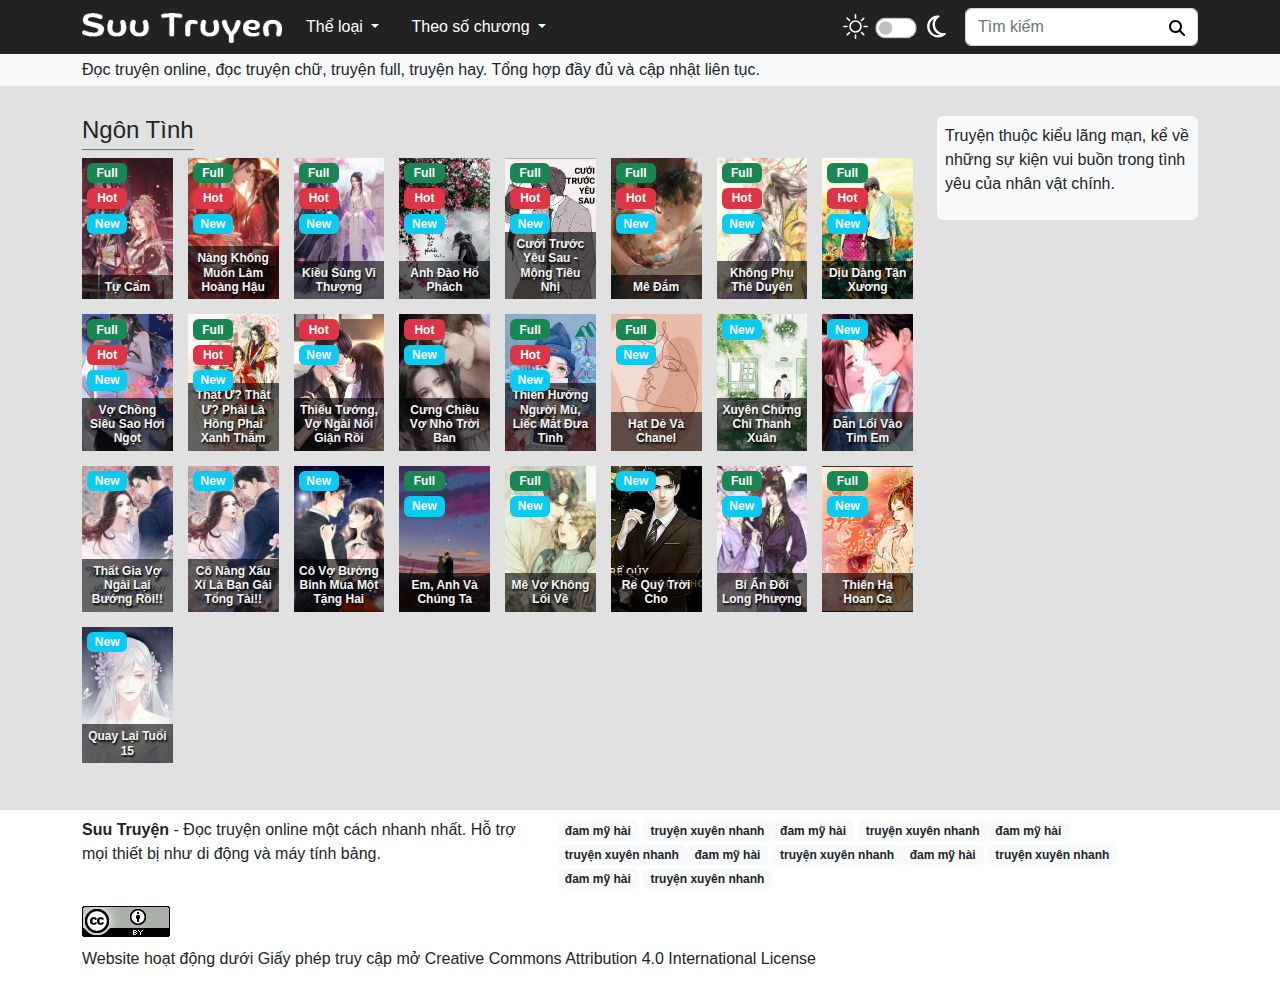
<file: nhh1/web_truyen_html/category.html>
<!DOCTYPE html>
<!-- saved from url=(0021)https://suustore.com/ -->
<html lang="en">

<head>
    <meta http-equiv="Content-Type" content="text/html; charset=UTF-8">

    <meta name="viewport" content="width=device-width, initial-scale=1, shrink-to-fit=no">

    <meta http-equiv="X-UA-Compatible" content="IE=edge">

    <link rel="preconnect" href="https://fonts.googleapis.com/">
    <link rel="preconnect" href="https://fonts.gstatic.com/" crossorigin="">


    <!-- Bootstrap CSS v5.2.1 -->

    <link href="./assets/bootstrap.min.css" rel="stylesheet">

    <link rel="shortcut icon" href="https://suustore.com/assets/frontend/images/favicon.ico" type="image/x-icon">
    <link rel="stylesheet" href="./assets/app.css">



    <script>
        window.SuuTruyen = {
            baseUrl: 'https://suustore.com',
            urlCurrent: 'https://suustore.com',
            csrfToken: '4EebYu2rWivdRk1ET12dyuY0CJjpRERhJynPtvUy'
        }
    </script>

    <title>Demo Truyện</title>
    <meta name="description"
        content="Đọc truyện online, truyện hay. Demo Truyện luôn tổng hợp và cập nhật các chương truyện một cách nhanh nhất.">
</head>

<body>
    <header class="header d-none d-lg-block">
        <!-- place navbar here -->
        <nav class="navbar navbar-expand-lg navbar-dark header__navbar p-md-0">
            <div class="container">
                <a class="navbar-brand" href="index.html">
                    <img src="./assets/images/logo_text.png" alt="Logo Suu Truyen" srcset="" class="img-fluid"
                        style="width: 200px;">
                </a>
                <button class="navbar-toggler" type="button" data-bs-toggle="collapse"
                    data-bs-target="#navbarSupportedContent" aria-controls="navbarSupportedContent"
                    aria-expanded="false" aria-label="Toggle navigation">
                    <span class="navbar-toggler-icon"></span>
                </button>
                <div class="collapse navbar-collapse" id="navbarSupportedContent">
                    <ul class="navbar-nav me-auto mb-2 mb-lg-0">
                        <li class="nav-item dropdown">
                            <a class="nav-link dropdown-toggle" role="button" data-bs-toggle="dropdown"
                                aria-expanded="false">
                                Thể loại
                            </a>
                            <ul class="dropdown-menu dropdown-menu-custom">
                                <li><a class="dropdown-item" href="category.html">Ngôn
                                        Tình</a>
                                </li>
                                <li><a class="dropdown-item" href="category.html">Trọng
                                        Sinh</a>
                                </li>
                                <li><a class="dropdown-item" href="category.html">Cổ Đại</a>
                                </li>
                                <li><a class="dropdown-item" href="category.html">Tiên
                                        Hiệp</a>
                                </li>
                                <li><a class="dropdown-item" href="category.html">Ngược</a>
                                </li>
                                <li><a class="dropdown-item" href="category.html">Khác</a>
                                </li>
                                <li><a class="dropdown-item" href="category.html">Dị Giới</a>
                                </li>
                                <li><a class="dropdown-item" href="category.html">Huyền
                                        Huyễn</a>
                                </li>
                                <li><a class="dropdown-item" href="category.html">Xuyên
                                        Không</a>
                                </li>
                                <li><a class="dropdown-item" href="category.html">Sủng</a>
                                </li>
                                <li><a class="dropdown-item" href="category.html">Cung Đấu</a>
                                </li>
                                <li><a class="dropdown-item" href="category.html">Gia Đấu</a>
                                </li>
                            </ul>
                        </li>
                        <li class="nav-item dropdown">
                            <a class="nav-link dropdown-toggle" role="button" data-bs-toggle="dropdown"
                                aria-expanded="false">
                                Theo số chương
                            </a>
                            <ul class="dropdown-menu dropdown-menu-custom">
                                <li><a class="dropdown-item" href="#">Dưới
                                        100</a>
                                </li>
                                <li><a class="dropdown-item" href="#">100
                                        - 500</a>
                                </li>
                                <li><a class="dropdown-item" href="#">500
                                        - 1000</a>
                                </li>
                                <li><a class="dropdown-item" href="#">Trên
                                        1000</a>
                                </li>
                            </ul>
                        </li>
                    </ul>

                    <div class="form-check form-switch me-3 d-flex align-items-center">
                        <label class="form-check-label">
                            <svg xmlns="http://www.w3.org/2000/svg" width="25" height="25" fill="currentColor"
                                class="bi bi-brightness-high" viewBox="0 0 16 16" style="fill: #fff;">
                                <path
                                    d="M8 11a3 3 0 1 1 0-6 3 3 0 0 1 0 6zm0 1a4 4 0 1 0 0-8 4 4 0 0 0 0 8zM8 0a.5.5 0 0 1 .5.5v2a.5.5 0 0 1-1 0v-2A.5.5 0 0 1 8 0zm0 13a.5.5 0 0 1 .5.5v2a.5.5 0 0 1-1 0v-2A.5.5 0 0 1 8 13zm8-5a.5.5 0 0 1-.5.5h-2a.5.5 0 0 1 0-1h2a.5.5 0 0 1 .5.5zM3 8a.5.5 0 0 1-.5.5h-2a.5.5 0 0 1 0-1h2A.5.5 0 0 1 3 8zm10.657-5.657a.5.5 0 0 1 0 .707l-1.414 1.415a.5.5 0 1 1-.707-.708l1.414-1.414a.5.5 0 0 1 .707 0zm-9.193 9.193a.5.5 0 0 1 0 .707L3.05 13.657a.5.5 0 0 1-.707-.707l1.414-1.414a.5.5 0 0 1 .707 0zm9.193 2.121a.5.5 0 0 1-.707 0l-1.414-1.414a.5.5 0 0 1 .707-.707l1.414 1.414a.5.5 0 0 1 0 .707zM4.464 4.465a.5.5 0 0 1-.707 0L2.343 3.05a.5.5 0 1 1 .707-.707l1.414 1.414a.5.5 0 0 1 0 .708z">
                                </path>
                            </svg>
                        </label>
                        <input class="form-check-input theme_mode" type="checkbox"
                            style="transform: scale(1.3); margin-left: 12px; margin-right: 12px;">

                        <label class="form-check-label">
                            <svg xmlns="http://www.w3.org/2000/svg" width="25" height="25" viewBox="0 0 384 512"
                                style="fill: #fff;">
                                <path
                                    d="M144.7 98.7c-21 34.1-33.1 74.3-33.1 117.3c0 98 62.8 181.4 150.4 211.7c-12.4 2.8-25.3 4.3-38.6 4.3C126.6 432 48 353.3 48 256c0-68.9 39.4-128.4 96.8-157.3zm62.1-66C91.1 41.2 0 137.9 0 256C0 379.7 100 480 223.5 480c47.8 0 92-15 128.4-40.6c1.9-1.3 3.7-2.7 5.5-4c4.8-3.6 9.4-7.4 13.9-11.4c2.7-2.4 5.3-4.8 7.9-7.3c5-4.9 6.3-12.5 3.1-18.7s-10.1-9.7-17-8.5c-3.7 .6-7.4 1.2-11.1 1.6c-5 .5-10.1 .9-15.3 1c-1.2 0-2.5 0-3.7 0c-.1 0-.2 0-.3 0c-96.8-.2-175.2-78.9-175.2-176c0-54.8 24.9-103.7 64.1-136c1-.9 2.1-1.7 3.2-2.6c4-3.2 8.2-6.2 12.5-9c3.1-2 6.3-4 9.6-5.8c6.1-3.5 9.2-10.5 7.7-17.3s-7.3-11.9-14.3-12.5c-3.6-.3-7.1-.5-10.7-.6c-2.7-.1-5.5-.1-8.2-.1c-3.3 0-6.5 .1-9.8 .2c-2.3 .1-4.6 .2-6.9 .4z">
                                </path>
                            </svg>
                        </label>
                    </div>

                    <form class="d-flex header__form-search" action="" method="GET">
                        <input class="form-control search-story" type="text" placeholder="Tìm kiếm" name="key_word"
                            value="">
                        <div class="col-12 search-result shadow no-result d-none">
                            <div class="card text-white bg-light">
                                <div class="card-body p-0">
                                    <ul class="list-group list-group-flush d-none">
                                        <li class="list-group-item">
                                            <a href="#" class="text-dark hover-title">Tự cẩm</a>
                                        </li>
                                    </ul>
                                </div>
                            </div>
                        </div>

                        <button class="btn" type="submit">
                            <svg xmlns="http://www.w3.org/2000/svg" height="1em"
                                viewBox="0 0 512 512"><!--! Font Awesome Free 6.4.2 by @fontawesome - https://fontawesome.com License - https://fontawesome.com/license (Commercial License) Copyright 2023 Fonticons, Inc. -->
                                <path
                                    d="M416 208c0 45.9-14.9 88.3-40 122.7L502.6 457.4c12.5 12.5 12.5 32.8 0 45.3s-32.8 12.5-45.3 0L330.7 376c-34.4 25.2-76.8 40-122.7 40C93.1 416 0 322.9 0 208S93.1 0 208 0S416 93.1 416 208zM208 352a144 144 0 1 0 0-288 144 144 0 1 0 0 288z">
                                </path>
                            </svg>

                        </button>
                    </form>
                </div>
            </div>
        </nav>
    </header>

    <div class="header-mobile d-sm-block d-lg-none">
        <nav class="navbar navbar-dark bg-dark">
            <div class="container-fluid">
                <a class="navbar-brand" href="index.html">
                    <img src="./assets/images/logo_text.png" alt="Logo Suu Truyen" srcset="" class="img-fluid"
                        style="width: 200px;">
                </a>
                <button class="navbar-toggler" type="button" data-bs-toggle="offcanvas"
                    data-bs-target="#offcanvasDarkNavbar" aria-controls="offcanvasDarkNavbar">
                    <span class="navbar-toggler-icon"></span>
                </button>
                <div class="offcanvas offcanvas-end text-bg-dark w-75" tabindex="-1" id="offcanvasDarkNavbar"
                    aria-labelledby="offcanvasDarkNavbarLabel">
                    <div class="offcanvas-header">
                        <img src="./assets/images/logo_text.png" alt="Logo Suu Truyen" srcset="" class="img-fluid"
                            style="width: 200px;">
                        <button type="button" class="btn-close btn-close-white" data-bs-dismiss="offcanvas"
                            aria-label="Close"></button>
                    </div>
                    <div class="offcanvas-body">
                        <ul class="navbar-nav justify-content-end flex-grow-1 pe-3 mb-3">
                            <li class="nav-item dropdown">
                                <a class="nav-link dropdown-toggle" href="https://suustore.com/#" role="button"
                                    data-bs-toggle="dropdown" aria-expanded="false">
                                    Thể loại
                                </a>
                                <ul class="dropdown-menu dropdown-menu-custom">
                                    <li><a class="dropdown-item" href="#">Mạt
                                            Thế</a>
                                    </li>
                                    <li><a class="dropdown-item" href="#">Xuyên
                                            Nhanh</a>
                                    </li>
                                    <li><a class="dropdown-item" href="#">Hệ
                                            Thống</a>
                                    </li>
                                    <li><a class="dropdown-item" href="#">Nữ
                                            Cường</a>
                                    </li>
                                </ul>
                            </li>
                        </ul>

                        <div class="form-check form-switch d-flex align-items-center mb-3 p-0">
                            <label class="form-check-label">
                                <svg xmlns="http://www.w3.org/2000/svg" width="25" height="25" fill="currentColor"
                                    class="bi bi-brightness-high" viewBox="0 0 16 16" style="fill: #fff;">
                                    <path
                                        d="M8 11a3 3 0 1 1 0-6 3 3 0 0 1 0 6zm0 1a4 4 0 1 0 0-8 4 4 0 0 0 0 8zM8 0a.5.5 0 0 1 .5.5v2a.5.5 0 0 1-1 0v-2A.5.5 0 0 1 8 0zm0 13a.5.5 0 0 1 .5.5v2a.5.5 0 0 1-1 0v-2A.5.5 0 0 1 8 13zm8-5a.5.5 0 0 1-.5.5h-2a.5.5 0 0 1 0-1h2a.5.5 0 0 1 .5.5zM3 8a.5.5 0 0 1-.5.5h-2a.5.5 0 0 1 0-1h2A.5.5 0 0 1 3 8zm10.657-5.657a.5.5 0 0 1 0 .707l-1.414 1.415a.5.5 0 1 1-.707-.708l1.414-1.414a.5.5 0 0 1 .707 0zm-9.193 9.193a.5.5 0 0 1 0 .707L3.05 13.657a.5.5 0 0 1-.707-.707l1.414-1.414a.5.5 0 0 1 .707 0zm9.193 2.121a.5.5 0 0 1-.707 0l-1.414-1.414a.5.5 0 0 1 .707-.707l1.414 1.414a.5.5 0 0 1 0 .707zM4.464 4.465a.5.5 0 0 1-.707 0L2.343 3.05a.5.5 0 1 1 .707-.707l1.414 1.414a.5.5 0 0 1 0 .708z">
                                    </path>
                                </svg>
                            </label>
                            <input class="form-check-input theme_mode" type="checkbox"
                                style="transform: scale(1.3); margin-left: 12px; margin-right: 12px;">

                            <label class="form-check-label">
                                <svg xmlns="http://www.w3.org/2000/svg" width="25" height="25" viewBox="0 0 384 512"
                                    style="fill: #fff;">
                                    <path
                                        d="M144.7 98.7c-21 34.1-33.1 74.3-33.1 117.3c0 98 62.8 181.4 150.4 211.7c-12.4 2.8-25.3 4.3-38.6 4.3C126.6 432 48 353.3 48 256c0-68.9 39.4-128.4 96.8-157.3zm62.1-66C91.1 41.2 0 137.9 0 256C0 379.7 100 480 223.5 480c47.8 0 92-15 128.4-40.6c1.9-1.3 3.7-2.7 5.5-4c4.8-3.6 9.4-7.4 13.9-11.4c2.7-2.4 5.3-4.8 7.9-7.3c5-4.9 6.3-12.5 3.1-18.7s-10.1-9.7-17-8.5c-3.7 .6-7.4 1.2-11.1 1.6c-5 .5-10.1 .9-15.3 1c-1.2 0-2.5 0-3.7 0c-.1 0-.2 0-.3 0c-96.8-.2-175.2-78.9-175.2-176c0-54.8 24.9-103.7 64.1-136c1-.9 2.1-1.7 3.2-2.6c4-3.2 8.2-6.2 12.5-9c3.1-2 6.3-4 9.6-5.8c6.1-3.5 9.2-10.5 7.7-17.3s-7.3-11.9-14.3-12.5c-3.6-.3-7.1-.5-10.7-.6c-2.7-.1-5.5-.1-8.2-.1c-3.3 0-6.5 .1-9.8 .2c-2.3 .1-4.6 .2-6.9 .4z">
                                    </path>
                                </svg>
                            </label>
                        </div>

                        <form class="d-flex header__form-search" action="" method="GET">
                            <input class="form-control search-story" type="text" placeholder="Tìm kiếm" name="key_word"
                                value="">
                            <div class="col-12 search-result shadow no-result d-none">
                                <div class="card text-white bg-light">
                                    <div class="card-body p-0">
                                        <ul class="list-group list-group-flush d-none">
                                            <li class="list-group-item">
                                                <a href="#" class="text-dark hover-title">Tự
                                                    cẩm</a>
                                            </li>
                                        </ul>
                                    </div>
                                </div>
                            </div>

                            <button class="btn" type="submit">
                                <svg xmlns="http://www.w3.org/2000/svg" height="1em"
                                    viewBox="0 0 512 512"><!--! Font Awesome Free 6.4.2 by @fontawesome - https://fontawesome.com License - https://fontawesome.com/license (Commercial License) Copyright 2023 Fonticons, Inc. -->
                                    <path
                                        d="M416 208c0 45.9-14.9 88.3-40 122.7L502.6 457.4c12.5 12.5 12.5 32.8 0 45.3s-32.8 12.5-45.3 0L330.7 376c-34.4 25.2-76.8 40-122.7 40C93.1 416 0 322.9 0 208S93.1 0 208 0S416 93.1 416 208zM208 352a144 144 0 1 0 0-288 144 144 0 1 0 0 288z">
                                    </path>
                                </svg>

                            </button>
                        </form>
                    </div>
                </div>
            </div>
        </nav>
    </div>

    <div class="bg-light header-bottom">
        <div class="container py-1">
            <p class="mb-0">Đọc truyện online, đọc truyện chữ, truyện full, truyện hay. Tổng hợp đầy đủ và cập nhật liên
                tục.</p>
        </div>
    </div>


    <main>
        <div class="container">
            <div class="row align-items-start">
                <div class="col-12 col-md-8 col-lg-9 mb-3">
                    <div class="head-title-global d-flex justify-content-between mb-2">
                        <div class="col-12 col-md-12 col-lg-12 head-title-global__left d-flex">
                            <h2 class="me-2 mb-0 border-bottom border-secondary pb-1">
                                <span href="#" class="d-block text-decoration-none text-dark fs-4 category-name"
                                    title="Ngôn Tình">Ngôn Tình</span>
                            </h2>
                        </div>
                    </div>

                    <div class="list-story-in-category section-stories-hot__list">
                        <div class="story-item">
                            <a href="#" class="d-block text-decoration-none">
                                <div class="story-item__image">
                                    <img src="./assets/images/tu_cam.jpg" alt="Tự Cẩm" class="img-fluid" width="150"
                                        height="230" loading="lazy">
                                </div>
                                <h3 class="story-item__name text-one-row story-name">Tự Cẩm</h3>

                                <div class="list-badge">
                                    <span class="story-item__badge badge text-bg-success">Full</span>

                                    <span
                                        class="story-item__badge story-item__badge-hot badge text-bg-danger">Hot</span>

                                    <span
                                        class="story-item__badge story-item__badge-new badge text-bg-info text-light">New</span>

                                </div>
                            </a>
                        </div>
                        <div class="story-item">
                            <a href="#" class="d-block text-decoration-none">
                                <div class="story-item__image">
                                    <img src="./assets/images/nang_khong_muon_lam_hoang_hau.jpg"
                                        alt="Nàng Không Muốn Làm Hoàng Hậu" class="img-fluid" width="150" height="230"
                                        loading="lazy">
                                </div>
                                <h3 class="story-item__name text-one-row story-name">Nàng Không Muốn Làm Hoàng Hậu</h3>

                                <div class="list-badge">
                                    <span class="story-item__badge badge text-bg-success">Full</span>

                                    <span
                                        class="story-item__badge story-item__badge-hot badge text-bg-danger">Hot</span>

                                    <span
                                        class="story-item__badge story-item__badge-new badge text-bg-info text-light">New</span>

                                </div>
                            </a>
                        </div>
                        <div class="story-item">
                            <a href="#" class="d-block text-decoration-none">
                                <div class="story-item__image">
                                    <img src="./assets/images/kieu_sung_vi_thuong.jpg" alt="Kiều Sủng Vi Thượng"
                                        class="img-fluid" width="150" height="230" loading="lazy">
                                </div>
                                <h3 class="story-item__name text-one-row story-name">Kiều Sủng Vi Thượng</h3>

                                <div class="list-badge">
                                    <span class="story-item__badge badge text-bg-success">Full</span>

                                    <span
                                        class="story-item__badge story-item__badge-hot badge text-bg-danger">Hot</span>

                                    <span
                                        class="story-item__badge story-item__badge-new badge text-bg-info text-light">New</span>

                                </div>
                            </a>
                        </div>
                        <div class="story-item">
                            <a href="#" class="d-block text-decoration-none">
                                <div class="story-item__image">
                                    <img src="./assets/images/anh_dao_ho_phach.jpg" alt="Anh Đào Hổ Phách"
                                        class="img-fluid" width="150" height="230" loading="lazy">
                                </div>
                                <h3 class="story-item__name text-one-row story-name">Anh Đào Hổ Phách</h3>

                                <div class="list-badge">
                                    <span class="story-item__badge badge text-bg-success">Full</span>

                                    <span
                                        class="story-item__badge story-item__badge-hot badge text-bg-danger">Hot</span>

                                    <span
                                        class="story-item__badge story-item__badge-new badge text-bg-info text-light">New</span>

                                </div>
                            </a>
                        </div>
                        <div class="story-item">
                            <a href="#"
                                class="d-block text-decoration-none">
                                <div class="story-item__image">
                                    <img src="./assets/images/cuoi_truoc_yeu_sau_mong_tieu_nhi.jpg"
                                        alt="Cưới Trước Yêu Sau - Mộng Tiêu Nhị" class="img-fluid" width="150"
                                        height="230" loading="lazy">
                                </div>
                                <h3 class="story-item__name text-one-row story-name">Cưới Trước Yêu Sau - Mộng Tiêu Nhị
                                </h3>

                                <div class="list-badge">
                                    <span class="story-item__badge badge text-bg-success">Full</span>

                                    <span
                                        class="story-item__badge story-item__badge-hot badge text-bg-danger">Hot</span>

                                    <span
                                        class="story-item__badge story-item__badge-new badge text-bg-info text-light">New</span>

                                </div>
                            </a>
                        </div>
                        <div class="story-item">
                            <a href="#" class="d-block text-decoration-none">
                                <div class="story-item__image">
                                    <img src="./assets/images/me_dam.jpg" alt="Mê Đắm" class="img-fluid" width="150"
                                        height="230" loading="lazy">
                                </div>
                                <h3 class="story-item__name text-one-row story-name">Mê Đắm</h3>

                                <div class="list-badge">
                                    <span class="story-item__badge badge text-bg-success">Full</span>

                                    <span
                                        class="story-item__badge story-item__badge-hot badge text-bg-danger">Hot</span>

                                    <span
                                        class="story-item__badge story-item__badge-new badge text-bg-info text-light">New</span>

                                </div>
                            </a>
                        </div>
                        <div class="story-item">
                            <a href="#"
                                class="d-block text-decoration-none">
                                <div class="story-item__image">
                                    <img src="./assets/images/khong_phu_the_duyen.jpg" alt="Không Phụ Thê Duyên"
                                        class="img-fluid" width="150" height="230" loading="lazy">
                                </div>
                                <h3 class="story-item__name text-one-row story-name">Không Phụ Thê Duyên</h3>

                                <div class="list-badge">
                                    <span class="story-item__badge badge text-bg-success">Full</span>

                                    <span
                                        class="story-item__badge story-item__badge-hot badge text-bg-danger">Hot</span>

                                    <span
                                        class="story-item__badge story-item__badge-new badge text-bg-info text-light">New</span>

                                </div>
                            </a>
                        </div>
                        <div class="story-item">
                            <a href="#"
                                class="d-block text-decoration-none">
                                <div class="story-item__image">
                                    <img src="./assets/images/diu_dang_tan_xuong.jpg" alt="Dịu Dàng Tận Xương"
                                        class="img-fluid" width="150" height="230" loading="lazy">
                                </div>
                                <h3 class="story-item__name text-one-row story-name">Dịu Dàng Tận Xương</h3>

                                <div class="list-badge">
                                    <span class="story-item__badge badge text-bg-success">Full</span>

                                    <span
                                        class="story-item__badge story-item__badge-hot badge text-bg-danger">Hot</span>

                                    <span
                                        class="story-item__badge story-item__badge-new badge text-bg-info text-light">New</span>

                                </div>
                            </a>
                        </div>
                        <div class="story-item">
                            <a href="#"
                                class="d-block text-decoration-none">
                                <div class="story-item__image">
                                    <img src="./assets/images/vo_chong_sieu_sao_hoi_ngot.jpg"
                                        alt="Vợ Chồng Siêu Sao Hơi Ngọt" class="img-fluid" width="150" height="230"
                                        loading="lazy">
                                </div>
                                <h3 class="story-item__name text-one-row story-name">Vợ Chồng Siêu Sao Hơi Ngọt</h3>

                                <div class="list-badge">
                                    <span class="story-item__badge badge text-bg-success">Full</span>

                                    <span
                                        class="story-item__badge story-item__badge-hot badge text-bg-danger">Hot</span>

                                    <span
                                        class="story-item__badge story-item__badge-new badge text-bg-info text-light">New</span>

                                </div>
                            </a>
                        </div>
                        <div class="story-item">
                            <a href="#"
                                class="d-block text-decoration-none">
                                <div class="story-item__image">
                                    <img src="./assets/images/that_u_that_u_phai_la_hong_phai_xanh_tham.jpg"
                                        alt="Thật Ư? Thật Ư? Phải Là Hồng Phai Xanh Thắm" class="img-fluid" width="150"
                                        height="230" loading="lazy">
                                </div>
                                <h3 class="story-item__name text-one-row story-name">Thật Ư? Thật Ư? Phải Là Hồng Phai
                                    Xanh Thắm</h3>

                                <div class="list-badge">
                                    <span class="story-item__badge badge text-bg-success">Full</span>

                                    <span
                                        class="story-item__badge story-item__badge-hot badge text-bg-danger">Hot</span>

                                    <span
                                        class="story-item__badge story-item__badge-new badge text-bg-info text-light">New</span>

                                </div>
                            </a>
                        </div>
                        <div class="story-item">
                            <a href="#"
                                class="d-block text-decoration-none">
                                <div class="story-item__image">
                                    <img src="./assets/images/thieu_tuong_vo_ngai_noi_gian_roi.jpg"
                                        alt="Thiếu Tướng, Vợ Ngài Nổi Giận Rồi" class="img-fluid" width="150"
                                        height="230" loading="lazy">
                                </div>
                                <h3 class="story-item__name text-one-row story-name">Thiếu Tướng, Vợ Ngài Nổi Giận Rồi
                                </h3>

                                <div class="list-badge">

                                    <span
                                        class="story-item__badge story-item__badge-hot badge text-bg-danger">Hot</span>

                                    <span
                                        class="story-item__badge story-item__badge-new badge text-bg-info text-light">New</span>

                                </div>
                            </a>
                        </div>
                        <div class="story-item">
                            <a href="#"
                                class="d-block text-decoration-none">
                                <div class="story-item__image">
                                    <img src="./assets/images/cung_chieu_vo_nho_troi_ban.jpg"
                                        alt="Cưng Chiều Vợ Nhỏ Trời Ban" class="img-fluid" width="150" height="230"
                                        loading="lazy">
                                </div>
                                <h3 class="story-item__name text-one-row story-name">Cưng Chiều Vợ Nhỏ Trời Ban</h3>

                                <div class="list-badge">

                                    <span
                                        class="story-item__badge story-item__badge-hot badge text-bg-danger">Hot</span>

                                    <span
                                        class="story-item__badge story-item__badge-new badge text-bg-info text-light">New</span>

                                </div>
                            </a>
                        </div>
                        <div class="story-item">
                            <a href="#"
                                class="d-block text-decoration-none">
                                <div class="story-item__image">
                                    <img src="./assets/images/thien_huong_nguoi_mu_liec_mat_dua_tinh.jpg"
                                        alt="Thiên Hướng Người Mù, Liếc Mắt Đưa Tình" class="img-fluid" width="150"
                                        height="230" loading="lazy">
                                </div>
                                <h3 class="story-item__name text-one-row story-name">Thiên Hướng Người Mù, Liếc Mắt Đưa
                                    Tình</h3>

                                <div class="list-badge">
                                    <span class="story-item__badge badge text-bg-success">Full</span>

                                    <span
                                        class="story-item__badge story-item__badge-hot badge text-bg-danger">Hot</span>

                                    <span
                                        class="story-item__badge story-item__badge-new badge text-bg-info text-light">New</span>

                                </div>
                            </a>
                        </div>
                        <div class="story-item">
                            <a href="#" class="d-block text-decoration-none">
                                <div class="story-item__image">
                                    <img src="./assets/images/hat_de_va_chanel.jpg" alt="Hạt Dẻ Và Chanel"
                                        class="img-fluid" width="150" height="230" loading="lazy">
                                </div>
                                <h3 class="story-item__name text-one-row story-name">Hạt Dẻ Và Chanel</h3>

                                <div class="list-badge">
                                    <span class="story-item__badge badge text-bg-success">Full</span>


                                    <span
                                        class="story-item__badge story-item__badge-new badge text-bg-info text-light">New</span>

                                </div>
                            </a>
                        </div>
                        <div class="story-item">
                            <a href="#"
                                class="d-block text-decoration-none">
                                <div class="story-item__image">
                                    <img src="./assets/images/xuyen_chung_chi_thanh_xuan.jpg"
                                        alt="Xuyên Chứng Chỉ Thanh Xuân" class="img-fluid" width="150" height="230"
                                        loading="lazy">
                                </div>
                                <h3 class="story-item__name text-one-row story-name">Xuyên Chứng Chỉ Thanh Xuân</h3>

                                <div class="list-badge">


                                    <span
                                        class="story-item__badge story-item__badge-new badge text-bg-info text-light">New</span>

                                </div>
                            </a>
                        </div>
                        <div class="story-item">
                            <a href="#"
                                class="d-block text-decoration-none">
                                <div class="story-item__image">
                                    <img src="./assets/images/dan_loi_vao_tim_em.jpg" alt="Dẫn Lối Vào Tim Em"
                                        class="img-fluid" width="150" height="230" loading="lazy">
                                </div>
                                <h3 class="story-item__name text-one-row story-name">Dẫn Lối Vào Tim Em</h3>

                                <div class="list-badge">


                                    <span
                                        class="story-item__badge story-item__badge-new badge text-bg-info text-light">New</span>

                                </div>
                            </a>
                        </div>
                        <div class="story-item">
                            <a href="#"
                                class="d-block text-decoration-none">
                                <div class="story-item__image">
                                    <img src="./assets/images/that_gia_vo_ngai_lai_buong_roi.jpg"
                                        alt="Thất Gia Vợ Ngài Lại Bướng Rồi!!" class="img-fluid" width="150"
                                        height="230" loading="lazy">
                                </div>
                                <h3 class="story-item__name text-one-row story-name">Thất Gia Vợ Ngài Lại Bướng Rồi!!
                                </h3>

                                <div class="list-badge">


                                    <span
                                        class="story-item__badge story-item__badge-new badge text-bg-info text-light">New</span>

                                </div>
                            </a>
                        </div>
                        <div class="story-item">
                            <a href="#"
                                class="d-block text-decoration-none">
                                <div class="story-item__image">
                                    <img src="./assets/images/co_nang_xau_xi_la_ban_gai_tong_tai.jpg"
                                        alt="Cô Nàng Xấu Xí Là Bạn Gái Tổng Tài!!" class="img-fluid" width="150"
                                        height="230" loading="lazy">
                                </div>
                                <h3 class="story-item__name text-one-row story-name">Cô Nàng Xấu Xí Là Bạn Gái Tổng
                                    Tài!!</h3>

                                <div class="list-badge">


                                    <span
                                        class="story-item__badge story-item__badge-new badge text-bg-info text-light">New</span>

                                </div>
                            </a>
                        </div>
                        <div class="story-item">
                            <a href="#"
                                class="d-block text-decoration-none">
                                <div class="story-item__image">
                                    <img src="./assets/images/co_vo_buong_binh_mua_mot_tang_hai.jpg"
                                        alt="Cô Vợ Bướng Bỉnh Mua Một Tặng Hai" class="img-fluid" width="150"
                                        height="230" loading="lazy">
                                </div>
                                <h3 class="story-item__name text-one-row story-name">Cô Vợ Bướng Bỉnh Mua Một Tặng Hai
                                </h3>

                                <div class="list-badge">


                                    <span
                                        class="story-item__badge story-item__badge-new badge text-bg-info text-light">New</span>

                                </div>
                            </a>
                        </div>
                        <div class="story-item">
                            <a href="#"
                                class="d-block text-decoration-none">
                                <div class="story-item__image">
                                    <img src="./assets/images/em_anh_va_chung_ta.jpg" alt="Em, Anh Và Chúng Ta"
                                        class="img-fluid" width="150" height="230" loading="lazy">
                                </div>
                                <h3 class="story-item__name text-one-row story-name">Em, Anh Và Chúng Ta</h3>

                                <div class="list-badge">
                                    <span class="story-item__badge badge text-bg-success">Full</span>


                                    <span
                                        class="story-item__badge story-item__badge-new badge text-bg-info text-light">New</span>

                                </div>
                            </a>
                        </div>
                        <div class="story-item">
                            <a href="#"
                                class="d-block text-decoration-none">
                                <div class="story-item__image">
                                    <img src="./assets/images/me_vo_khong_loi_ve.jpg" alt="Mê Vợ Không Lối Về"
                                        class="img-fluid" width="150" height="230" loading="lazy">
                                </div>
                                <h3 class="story-item__name text-one-row story-name">Mê Vợ Không Lối Về</h3>

                                <div class="list-badge">
                                    <span class="story-item__badge badge text-bg-success">Full</span>


                                    <span
                                        class="story-item__badge story-item__badge-new badge text-bg-info text-light">New</span>

                                </div>
                            </a>
                        </div>
                        
                        <div class="story-item">
                            <a href="#" 
                            class="d-block text-decoration-none">
                                <div class="story-item__image">
                                    <img src="./assets/images/re_quy_troi_cho.jpg" alt="Rể Quý Trời Cho"
                                        class="img-fluid" width="150" height="230" loading="lazy">
                                </div>
                                <h3 class="story-item__name text-one-row story-name">Rể Quý Trời Cho</h3>

                                <div class="list-badge">


                                    <span
                                        class="story-item__badge story-item__badge-new badge text-bg-info text-light">New</span>

                                </div>
                            </a>
                        </div>
                        <div class="story-item">
                            <a href="#"
                                class="d-block text-decoration-none">
                                <div class="story-item__image">
                                    <img src="./assets/images/bi_an_doi_long_phuong.jpg" alt="Bí Ẩn Đôi Long Phượng"
                                        class="img-fluid" width="150" height="230" loading="lazy">
                                </div>
                                <h3 class="story-item__name text-one-row story-name">Bí Ẩn Đôi Long Phượng</h3>

                                <div class="list-badge">
                                    <span class="story-item__badge badge text-bg-success">Full</span>


                                    <span
                                        class="story-item__badge story-item__badge-new badge text-bg-info text-light">New</span>

                                </div>
                            </a>
                        </div>
                        <div class="story-item">
                            <a href="#" 
                            class="d-block text-decoration-none">
                                <div class="story-item__image">
                                    <img src="./assets/images/thien_ha_hoan_ca.jpg" alt="Thiên Hạ Hoan Ca"
                                        class="img-fluid" width="150" height="230" loading="lazy">
                                </div>
                                <h3 class="story-item__name text-one-row story-name">Thiên Hạ Hoan Ca</h3>

                                <div class="list-badge">
                                    <span class="story-item__badge badge text-bg-success">Full</span>


                                    <span
                                        class="story-item__badge story-item__badge-new badge text-bg-info text-light">New</span>

                                </div>
                            </a>
                        </div>
                        <div class="story-item">
                            <a href="#" class="d-block text-decoration-none">
                                <div class="story-item__image">
                                    <img src="./assets/images/quay_lai_tuoi_15.jpg" alt="Quay Lại Tuổi 15"
                                        class="img-fluid" width="150" height="230" loading="lazy">
                                </div>
                                <h3 class="story-item__name text-one-row story-name">Quay Lại Tuổi 15</h3>

                                <div class="list-badge">


                                    <span
                                        class="story-item__badge story-item__badge-new badge text-bg-info text-light">New</span>

                                </div>
                            </a>
                        </div>

                    </div>
                </div>
                <div class="col-12 col-md-4 col-lg-3 sticky-md-top">
                    <div class="category-description bg-light p-2 rounded mb-3 card-custom">
                        <p class="mb-0 text-secondary"></p>
                        <p>Truyện thuộc kiểu lãng mạn, kể về những sự kiện vui buồn trong tình yêu của nhân vật chính.
                        </p>
                        <p></p>
                    </div>
                </div>
            </div>
        </div>
    </main>

    <div id="footer" class="footer border-top pt-2">
        <div class="container">
            <div class="row">
                <div class="col-12 col-md-5">
                    <strong>Suu Truyện</strong> - <a title="Đọc truyện online" class="text-dark text-decoration-none"
                        href="#">Đọc truyện</a> online một cách nhanh nhất. Hỗ trợ mọi thiết bị như
                    di
                    động và máy tính bảng.
                </div>
                <ul class="col-12 col-md-7 list-unstyled d-flex flex-wrap list-tag">
                    <li class="me-1">
                        <span class="badge text-bg-light"><a class="text-dark text-decoration-none"
                                href="#" title="đam mỹ hài">đam mỹ
                                hài</a></span>
                    </li>
                    <li>
                        <span class="badge text-bg-light"><a class="text-dark text-decoration-none"
                                href="#" title="truyện xuyên nhanh">truyện
                                xuyên
                                nhanh</a></span>
                    </li>
                    <li class="me-1">
                        <span class="badge text-bg-light"><a class="text-dark text-decoration-none"
                                href="#" title="đam mỹ hài">đam mỹ
                                hài</a></span>
                    </li>
                    <li>
                        <span class="badge text-bg-light"><a class="text-dark text-decoration-none"
                                href="#" title="truyện xuyên nhanh">truyện
                                xuyên
                                nhanh</a></span>
                    </li>
                    <li class="me-1">
                        <span class="badge text-bg-light"><a class="text-dark text-decoration-none"
                                href="#" title="đam mỹ hài">đam mỹ
                                hài</a></span>
                    </li>
                    <li>
                        <span class="badge text-bg-light"><a class="text-dark text-decoration-none"
                                href="#" title="truyện xuyên nhanh">truyện
                                xuyên
                                nhanh</a></span>
                    </li>
                    <li class="me-1">
                        <span class="badge text-bg-light"><a class="text-dark text-decoration-none"
                                href="#" title="đam mỹ hài">đam mỹ
                                hài</a></span>
                    </li>
                    <li>
                        <span class="badge text-bg-light"><a class="text-dark text-decoration-none"
                                href="#" title="truyện xuyên nhanh">truyện
                                xuyên
                                nhanh</a></span>
                    </li>
                    <li class="me-1">
                        <span class="badge text-bg-light"><a class="text-dark text-decoration-none"
                                href="#" title="đam mỹ hài">đam mỹ
                                hài</a></span>
                    </li>
                    <li>
                        <span class="badge text-bg-light"><a class="text-dark text-decoration-none"
                                href="#" title="truyện xuyên nhanh">truyện
                                xuyên
                                nhanh</a></span>
                    </li>
                    <li class="me-1">
                        <span class="badge text-bg-light"><a class="text-dark text-decoration-none"
                                href="#" title="đam mỹ hài">đam mỹ
                                hài</a></span>
                    </li>
                    <li>
                        <span class="badge text-bg-light"><a class="text-dark text-decoration-none"
                                href="#" title="truyện xuyên nhanh">truyện
                                xuyên
                                nhanh</a></span>
                    </li>
                </ul>

                <div class="col-12"> <a rel="license" href="http://creativecommons.org/licenses/by/4.0/"><img
                            alt="Creative Commons License" style="border-width:0;margin-bottom: 10px"
                            src="./assets/images/88x31.png"></a><br>
                    <p>Website hoạt động dưới Giấy phép truy cập mở <a rel="license"
                            class="text-decoration-none text-dark hover-title"
                            href="http://creativecommons.org/licenses/by/4.0/">Creative Commons Attribution 4.0
                            International License</a></p>
                </div>
            </div>
        </div>
    </div>

    <script src="./assets/jquery.min.js">
    </script>

    <script src="./assets/popper.min.js">
    </script>

    <script src="./assets/bootstrap.min.js">
    </script>



    <script src="./assets/app.js">
    </script>
    <script src="./assets/common.js"></script>



    <div id="loadingPage" class="loading-full">
        <div class="loading-full_icon">
            <div class="spinner-grow"><span class="visually-hidden">Loading...</span></div>
        </div>
    </div>




</body>

</html>
</file>
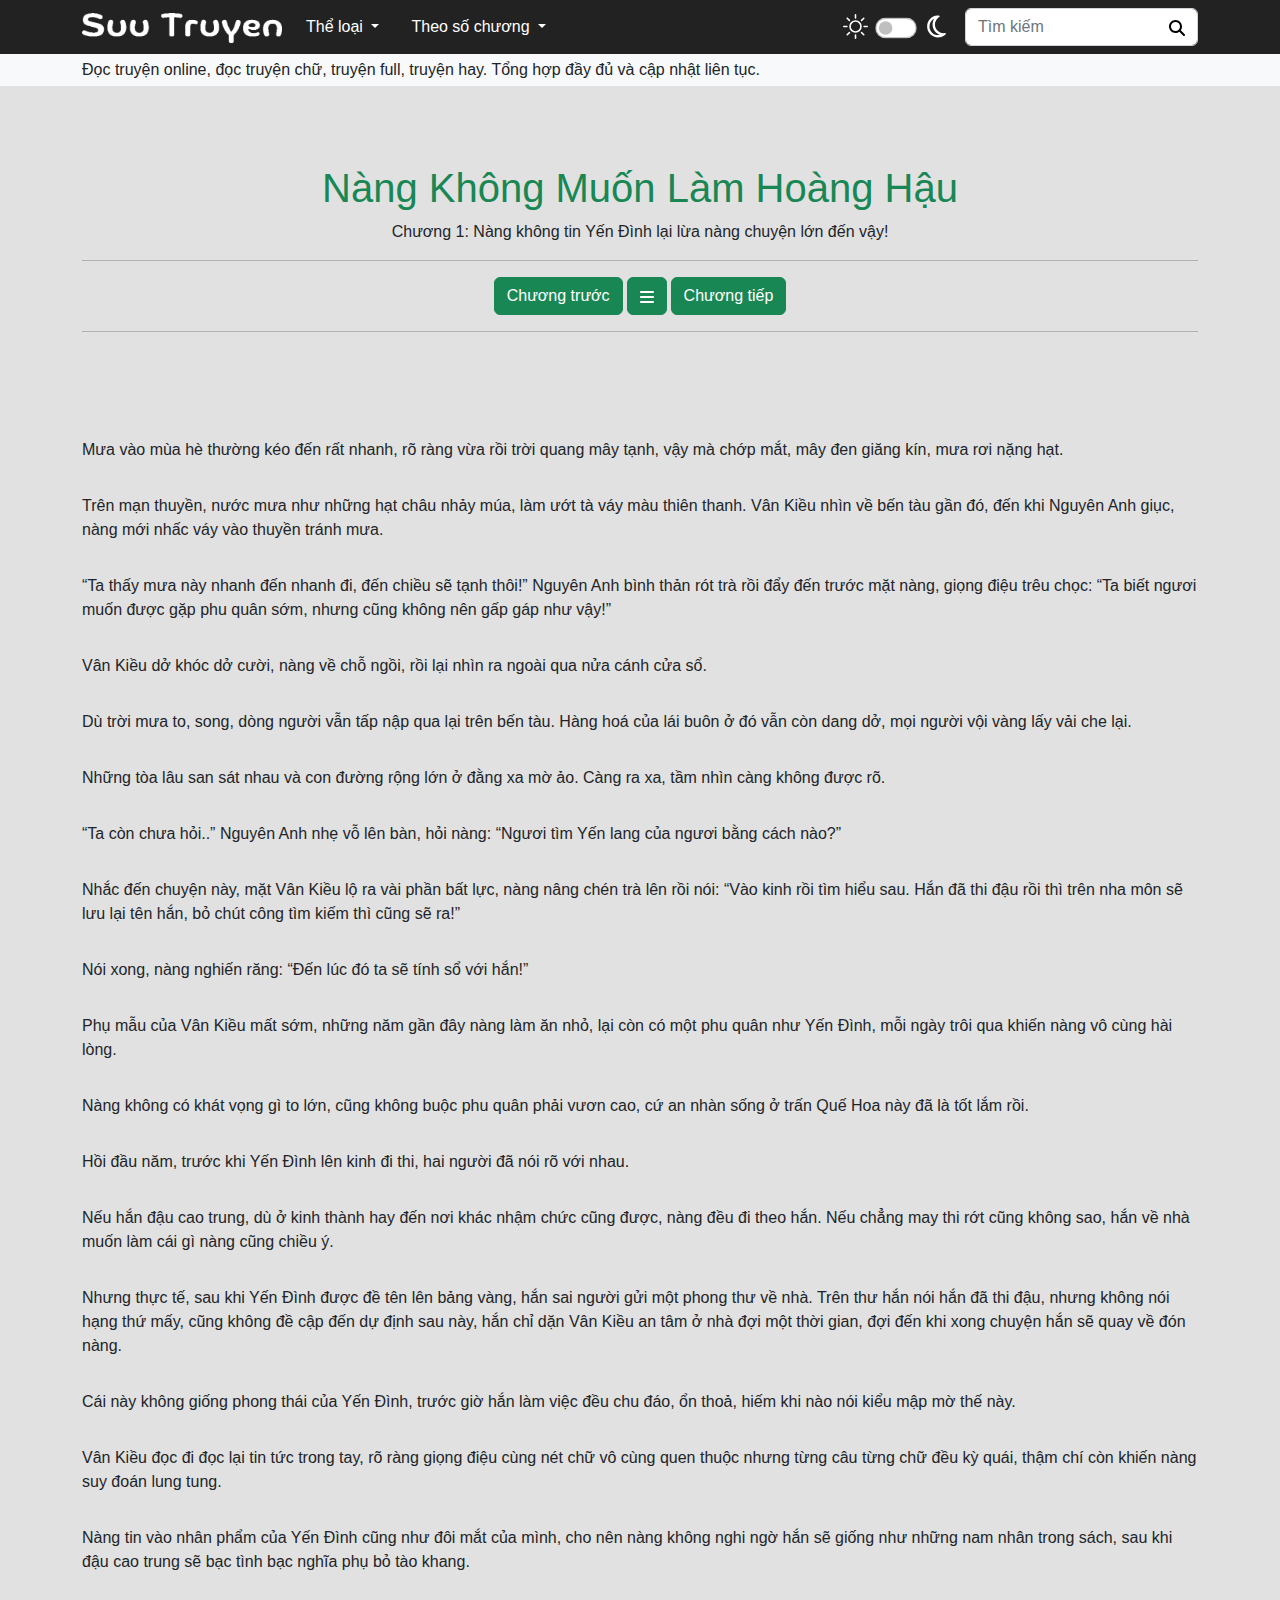
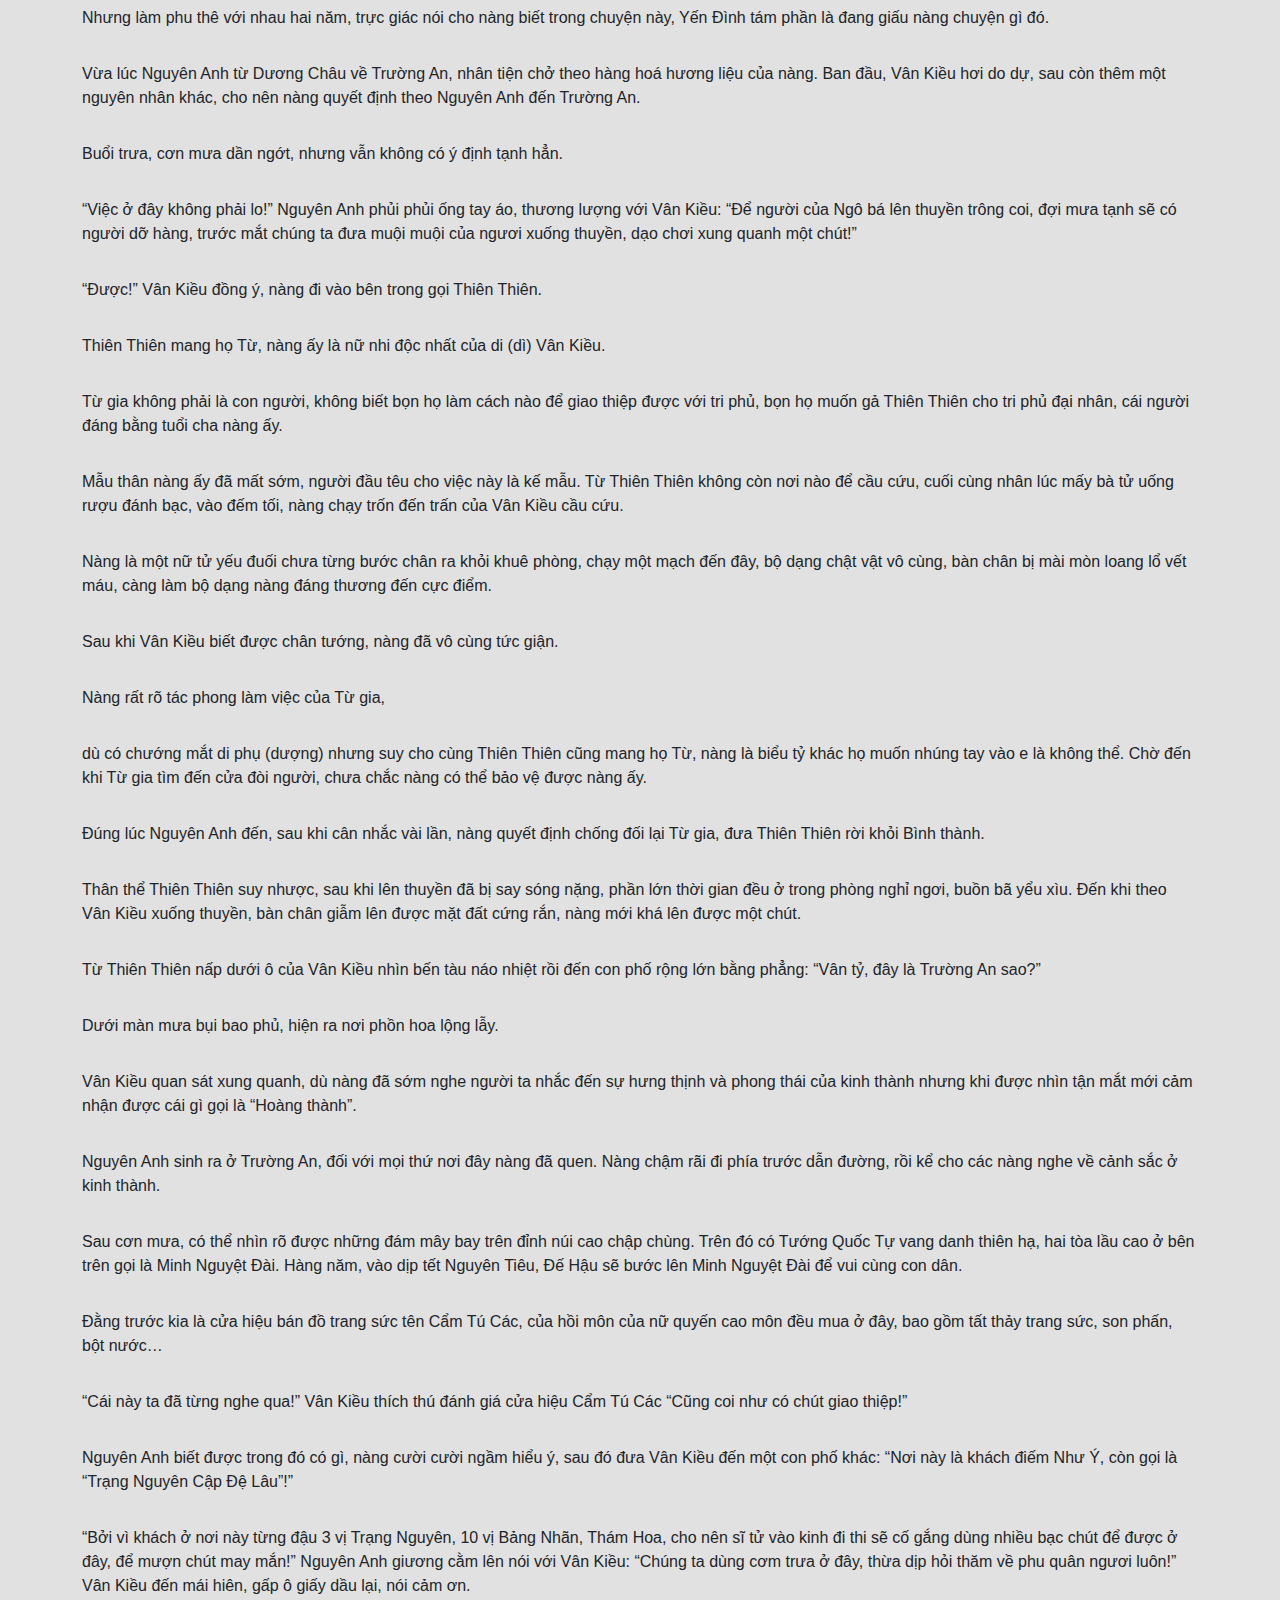
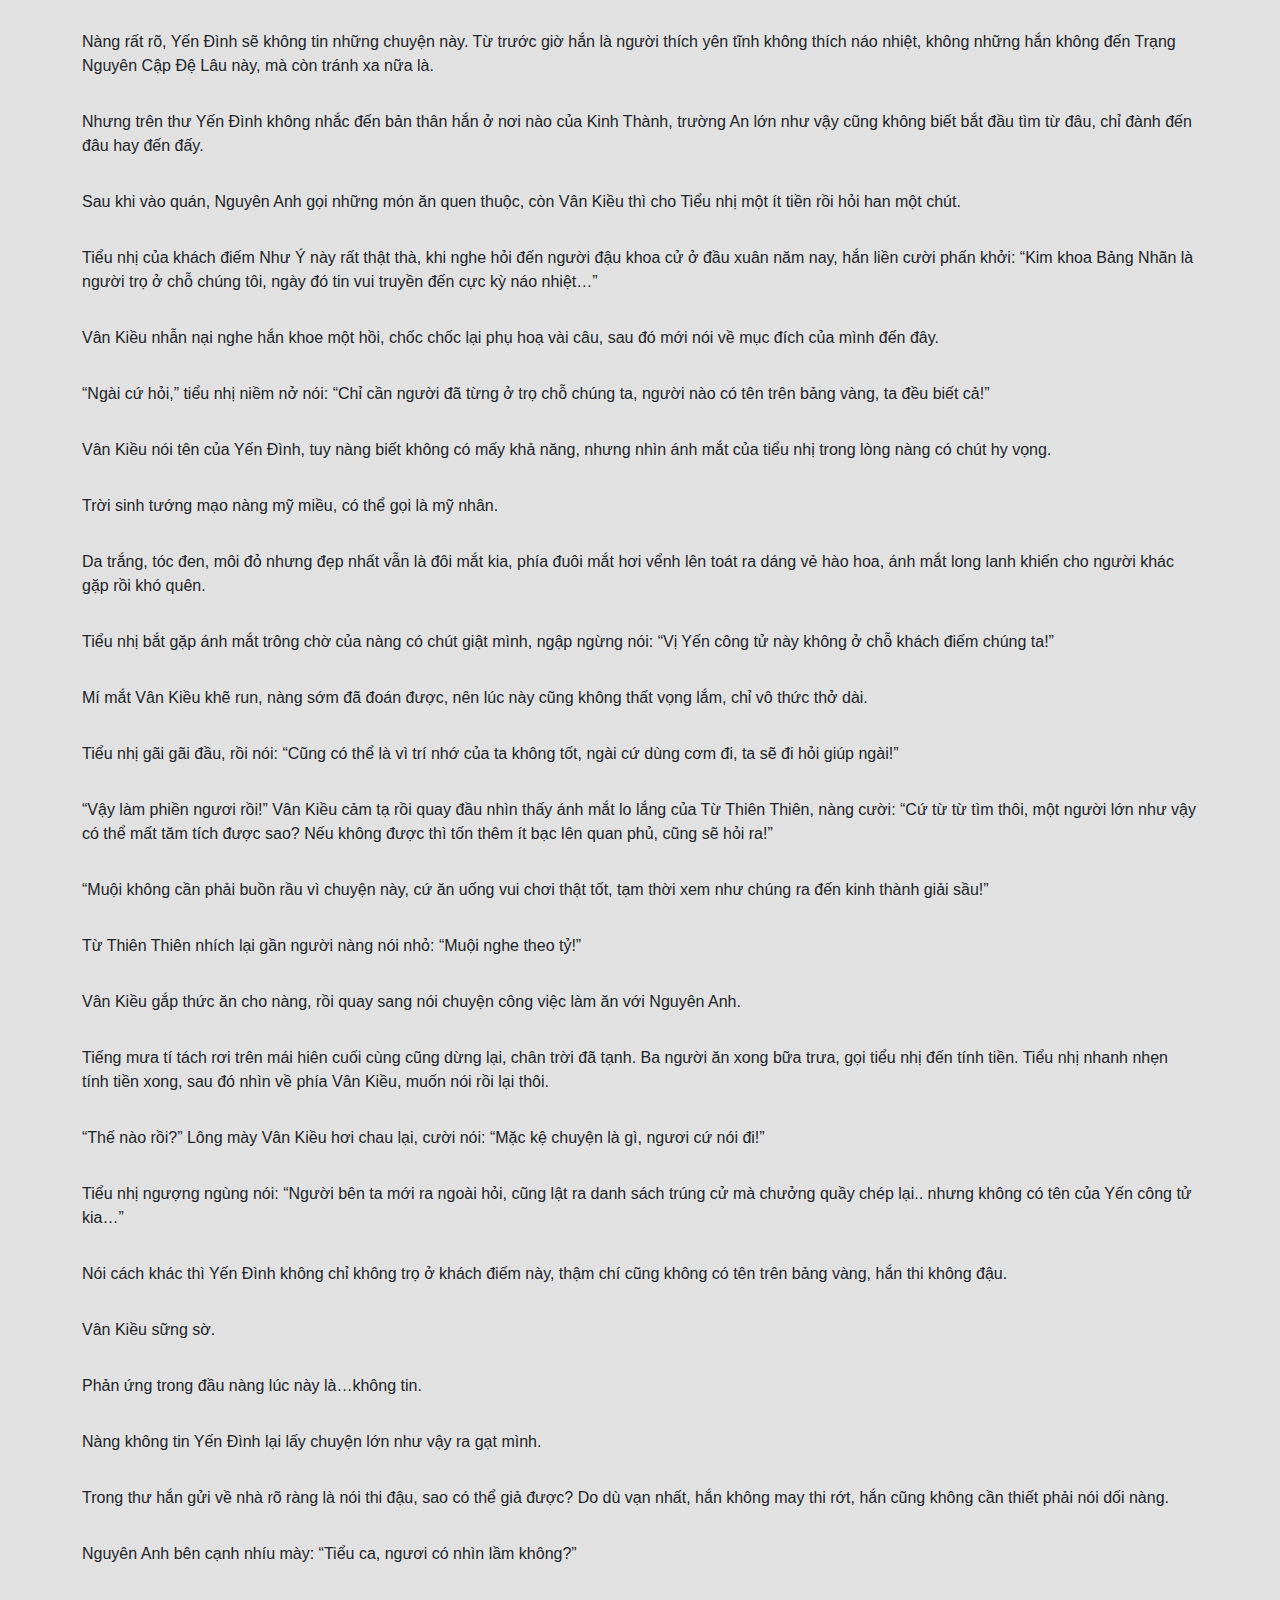
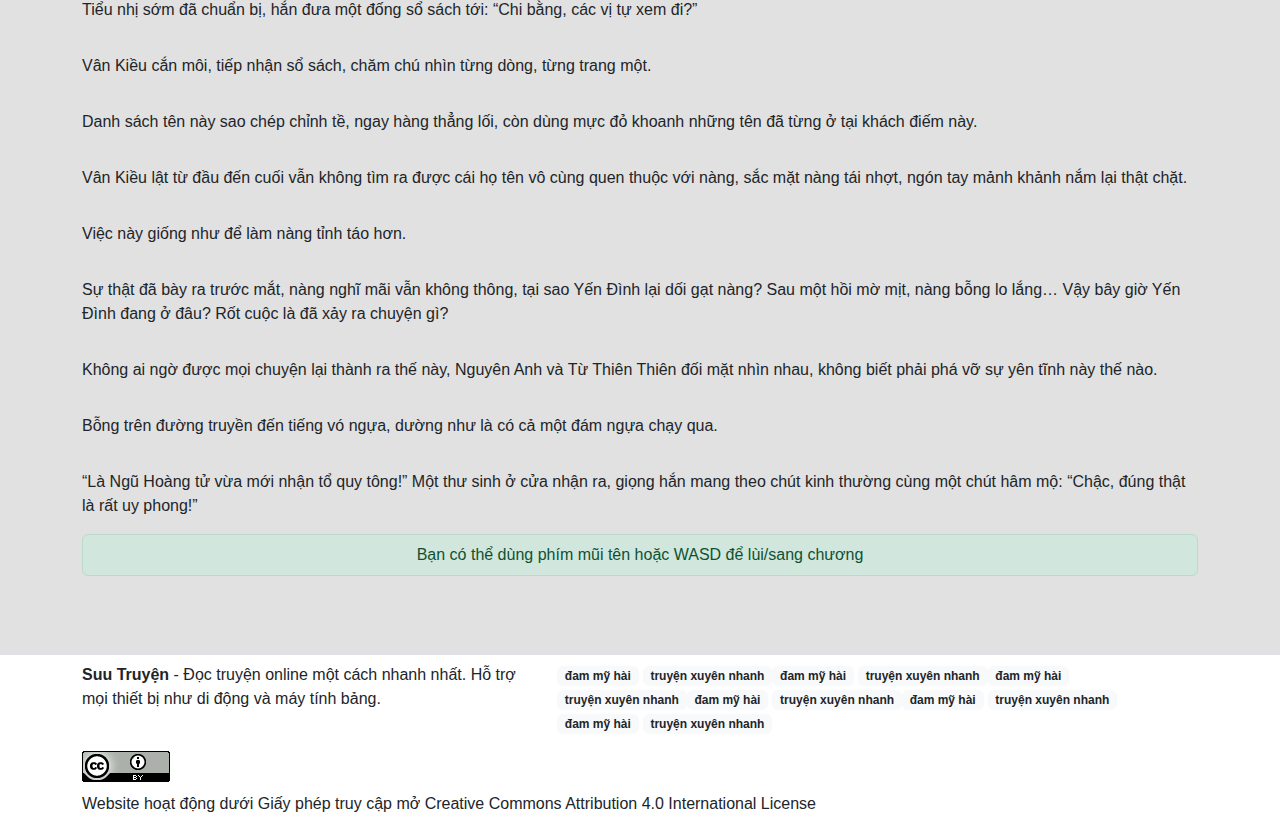
<file: nhh1/web_truyen_html/chapter.html>
<!DOCTYPE html>
<!-- saved from url=(0021)https://suustore.com/ -->
<html lang="en">

<head>
    <meta http-equiv="Content-Type" content="text/html; charset=UTF-8">

    <meta name="viewport" content="width=device-width, initial-scale=1, shrink-to-fit=no">

    <meta http-equiv="X-UA-Compatible" content="IE=edge">

    <link rel="preconnect" href="https://fonts.googleapis.com/">
    <link rel="preconnect" href="https://fonts.gstatic.com/" crossorigin="">


    <!-- Bootstrap CSS v5.2.1 -->

    <link href="./assets/bootstrap.min.css" rel="stylesheet">

    <link rel="shortcut icon" href="https://suustore.com/assets/frontend/images/favicon.ico" type="image/x-icon">
    <link rel="stylesheet" href="./assets/app.css">



    <script>
        window.SuuTruyen = {
            baseUrl: 'https://suustore.com',
            urlCurrent: 'https://suustore.com',
            csrfToken: '4EebYu2rWivdRk1ET12dyuY0CJjpRERhJynPtvUy'
        }
    </script>

    <title>Demo Truyện</title>
    <meta name="description"
        content="Đọc truyện online, truyện hay. Demo Truyện luôn tổng hợp và cập nhật các chương truyện một cách nhanh nhất.">
</head>

<body>
    <header class="header d-none d-lg-block">
        <!-- place navbar here -->
        <nav class="navbar navbar-expand-lg navbar-dark header__navbar p-md-0">
            <div class="container">
                <a class="navbar-brand" href="index.html">
                    <img src="./assets/images/logo_text.png" alt="Logo Suu Truyen" srcset="" class="img-fluid"
                        style="width: 200px;">
                </a>
                <button class="navbar-toggler" type="button" data-bs-toggle="collapse"
                    data-bs-target="#navbarSupportedContent" aria-controls="navbarSupportedContent"
                    aria-expanded="false" aria-label="Toggle navigation">
                    <span class="navbar-toggler-icon"></span>
                </button>
                <div class="collapse navbar-collapse" id="navbarSupportedContent">
                    <ul class="navbar-nav me-auto mb-2 mb-lg-0">
                        <li class="nav-item dropdown">
                            <a class="nav-link dropdown-toggle" role="button" data-bs-toggle="dropdown"
                                aria-expanded="false">
                                Thể loại
                            </a>
                            <ul class="dropdown-menu dropdown-menu-custom">
                                <li><a class="dropdown-item" href="category.html">Ngôn
                                        Tình</a>
                                </li>
                                <li><a class="dropdown-item" href="category.html">Trọng
                                        Sinh</a>
                                </li>
                                <li><a class="dropdown-item" href="category.html">Cổ Đại</a>
                                </li>
                                <li><a class="dropdown-item" href="category.html">Tiên
                                        Hiệp</a>
                                </li>
                                <li><a class="dropdown-item" href="category.html">Ngược</a>
                                </li>
                                <li><a class="dropdown-item" href="category.html">Khác</a>
                                </li>
                                <li><a class="dropdown-item" href="category.html">Dị Giới</a>
                                </li>
                                <li><a class="dropdown-item" href="category.html">Huyền
                                        Huyễn</a>
                                </li>
                                <li><a class="dropdown-item" href="category.html">Xuyên
                                        Không</a>
                                </li>
                                <li><a class="dropdown-item" href="category.html">Sủng</a>
                                </li>
                                <li><a class="dropdown-item" href="category.html">Cung Đấu</a>
                                </li>
                                <li><a class="dropdown-item" href="category.html">Gia Đấu</a>
                                </li>
                            </ul>
                        </li>
                        <li class="nav-item dropdown">
                            <a class="nav-link dropdown-toggle" role="button" data-bs-toggle="dropdown"
                                aria-expanded="false">
                                Theo số chương
                            </a>
                            <ul class="dropdown-menu dropdown-menu-custom">
                                <li><a class="dropdown-item" href="#">Dưới
                                        100</a>
                                </li>
                                <li><a class="dropdown-item" href="#">100
                                        - 500</a>
                                </li>
                                <li><a class="dropdown-item" href="#">500
                                        - 1000</a>
                                </li>
                                <li><a class="dropdown-item" href="#">Trên
                                        1000</a>
                                </li>
                            </ul>
                        </li>
                    </ul>

                    <div class="form-check form-switch me-3 d-flex align-items-center">
                        <label class="form-check-label">
                            <svg xmlns="http://www.w3.org/2000/svg" width="25" height="25" fill="currentColor"
                                class="bi bi-brightness-high" viewBox="0 0 16 16" style="fill: #fff;">
                                <path
                                    d="M8 11a3 3 0 1 1 0-6 3 3 0 0 1 0 6zm0 1a4 4 0 1 0 0-8 4 4 0 0 0 0 8zM8 0a.5.5 0 0 1 .5.5v2a.5.5 0 0 1-1 0v-2A.5.5 0 0 1 8 0zm0 13a.5.5 0 0 1 .5.5v2a.5.5 0 0 1-1 0v-2A.5.5 0 0 1 8 13zm8-5a.5.5 0 0 1-.5.5h-2a.5.5 0 0 1 0-1h2a.5.5 0 0 1 .5.5zM3 8a.5.5 0 0 1-.5.5h-2a.5.5 0 0 1 0-1h2A.5.5 0 0 1 3 8zm10.657-5.657a.5.5 0 0 1 0 .707l-1.414 1.415a.5.5 0 1 1-.707-.708l1.414-1.414a.5.5 0 0 1 .707 0zm-9.193 9.193a.5.5 0 0 1 0 .707L3.05 13.657a.5.5 0 0 1-.707-.707l1.414-1.414a.5.5 0 0 1 .707 0zm9.193 2.121a.5.5 0 0 1-.707 0l-1.414-1.414a.5.5 0 0 1 .707-.707l1.414 1.414a.5.5 0 0 1 0 .707zM4.464 4.465a.5.5 0 0 1-.707 0L2.343 3.05a.5.5 0 1 1 .707-.707l1.414 1.414a.5.5 0 0 1 0 .708z">
                                </path>
                            </svg>
                        </label>
                        <input class="form-check-input theme_mode" type="checkbox"
                            style="transform: scale(1.3); margin-left: 12px; margin-right: 12px;">

                        <label class="form-check-label">
                            <svg xmlns="http://www.w3.org/2000/svg" width="25" height="25" viewBox="0 0 384 512"
                                style="fill: #fff;">
                                <path
                                    d="M144.7 98.7c-21 34.1-33.1 74.3-33.1 117.3c0 98 62.8 181.4 150.4 211.7c-12.4 2.8-25.3 4.3-38.6 4.3C126.6 432 48 353.3 48 256c0-68.9 39.4-128.4 96.8-157.3zm62.1-66C91.1 41.2 0 137.9 0 256C0 379.7 100 480 223.5 480c47.8 0 92-15 128.4-40.6c1.9-1.3 3.7-2.7 5.5-4c4.8-3.6 9.4-7.4 13.9-11.4c2.7-2.4 5.3-4.8 7.9-7.3c5-4.9 6.3-12.5 3.1-18.7s-10.1-9.7-17-8.5c-3.7 .6-7.4 1.2-11.1 1.6c-5 .5-10.1 .9-15.3 1c-1.2 0-2.5 0-3.7 0c-.1 0-.2 0-.3 0c-96.8-.2-175.2-78.9-175.2-176c0-54.8 24.9-103.7 64.1-136c1-.9 2.1-1.7 3.2-2.6c4-3.2 8.2-6.2 12.5-9c3.1-2 6.3-4 9.6-5.8c6.1-3.5 9.2-10.5 7.7-17.3s-7.3-11.9-14.3-12.5c-3.6-.3-7.1-.5-10.7-.6c-2.7-.1-5.5-.1-8.2-.1c-3.3 0-6.5 .1-9.8 .2c-2.3 .1-4.6 .2-6.9 .4z">
                                </path>
                            </svg>
                        </label>
                    </div>

                    <form class="d-flex header__form-search" action="" method="GET">
                        <input class="form-control search-story" type="text" placeholder="Tìm kiếm" name="key_word"
                            value="">
                        <div class="col-12 search-result shadow no-result d-none">
                            <div class="card text-white bg-light">
                                <div class="card-body p-0">
                                    <ul class="list-group list-group-flush d-none">
                                        <li class="list-group-item">
                                            <a href="#" class="text-dark hover-title">Tự cẩm</a>
                                        </li>
                                    </ul>
                                </div>
                            </div>
                        </div>

                        <button class="btn" type="submit">
                            <svg xmlns="http://www.w3.org/2000/svg" height="1em"
                                viewBox="0 0 512 512"><!--! Font Awesome Free 6.4.2 by @fontawesome - https://fontawesome.com License - https://fontawesome.com/license (Commercial License) Copyright 2023 Fonticons, Inc. -->
                                <path
                                    d="M416 208c0 45.9-14.9 88.3-40 122.7L502.6 457.4c12.5 12.5 12.5 32.8 0 45.3s-32.8 12.5-45.3 0L330.7 376c-34.4 25.2-76.8 40-122.7 40C93.1 416 0 322.9 0 208S93.1 0 208 0S416 93.1 416 208zM208 352a144 144 0 1 0 0-288 144 144 0 1 0 0 288z">
                                </path>
                            </svg>

                        </button>
                    </form>
                </div>
            </div>
        </nav>
    </header>

    <div class="header-mobile d-sm-block d-lg-none">
        <nav class="navbar navbar-dark bg-dark">
            <div class="container-fluid">
                <a class="navbar-brand" href="index.html">
                    <img src="./assets/images/logo_text.png" alt="Logo Suu Truyen" srcset="" class="img-fluid"
                        style="width: 200px;">
                </a>
                <button class="navbar-toggler" type="button" data-bs-toggle="offcanvas"
                    data-bs-target="#offcanvasDarkNavbar" aria-controls="offcanvasDarkNavbar">
                    <span class="navbar-toggler-icon"></span>
                </button>
                <div class="offcanvas offcanvas-end text-bg-dark w-75" tabindex="-1" id="offcanvasDarkNavbar"
                    aria-labelledby="offcanvasDarkNavbarLabel">
                    <div class="offcanvas-header">
                        <img src="./assets/images/logo_text.png" alt="Logo Suu Truyen" srcset="" class="img-fluid"
                            style="width: 200px;">
                        <button type="button" class="btn-close btn-close-white" data-bs-dismiss="offcanvas"
                            aria-label="Close"></button>
                    </div>
                    <div class="offcanvas-body">
                        <ul class="navbar-nav justify-content-end flex-grow-1 pe-3 mb-3">
                            <li class="nav-item dropdown">
                                <a class="nav-link dropdown-toggle" href="https://suustore.com/#" role="button"
                                    data-bs-toggle="dropdown" aria-expanded="false">
                                    Thể loại
                                </a>
                                <ul class="dropdown-menu dropdown-menu-custom">
                                    <li><a class="dropdown-item" href="#">Mạt
                                            Thế</a>
                                    </li>
                                    <li><a class="dropdown-item" href="#">Xuyên
                                            Nhanh</a>
                                    </li>
                                    <li><a class="dropdown-item" href="#">Hệ
                                            Thống</a>
                                    </li>
                                    <li><a class="dropdown-item" href="#">Nữ
                                            Cường</a>
                                    </li>
                                </ul>
                            </li>
                        </ul>

                        <div class="form-check form-switch d-flex align-items-center mb-3 p-0">
                            <label class="form-check-label">
                                <svg xmlns="http://www.w3.org/2000/svg" width="25" height="25" fill="currentColor"
                                    class="bi bi-brightness-high" viewBox="0 0 16 16" style="fill: #fff;">
                                    <path
                                        d="M8 11a3 3 0 1 1 0-6 3 3 0 0 1 0 6zm0 1a4 4 0 1 0 0-8 4 4 0 0 0 0 8zM8 0a.5.5 0 0 1 .5.5v2a.5.5 0 0 1-1 0v-2A.5.5 0 0 1 8 0zm0 13a.5.5 0 0 1 .5.5v2a.5.5 0 0 1-1 0v-2A.5.5 0 0 1 8 13zm8-5a.5.5 0 0 1-.5.5h-2a.5.5 0 0 1 0-1h2a.5.5 0 0 1 .5.5zM3 8a.5.5 0 0 1-.5.5h-2a.5.5 0 0 1 0-1h2A.5.5 0 0 1 3 8zm10.657-5.657a.5.5 0 0 1 0 .707l-1.414 1.415a.5.5 0 1 1-.707-.708l1.414-1.414a.5.5 0 0 1 .707 0zm-9.193 9.193a.5.5 0 0 1 0 .707L3.05 13.657a.5.5 0 0 1-.707-.707l1.414-1.414a.5.5 0 0 1 .707 0zm9.193 2.121a.5.5 0 0 1-.707 0l-1.414-1.414a.5.5 0 0 1 .707-.707l1.414 1.414a.5.5 0 0 1 0 .707zM4.464 4.465a.5.5 0 0 1-.707 0L2.343 3.05a.5.5 0 1 1 .707-.707l1.414 1.414a.5.5 0 0 1 0 .708z">
                                    </path>
                                </svg>
                            </label>
                            <input class="form-check-input theme_mode" type="checkbox"
                                style="transform: scale(1.3); margin-left: 12px; margin-right: 12px;">

                            <label class="form-check-label">
                                <svg xmlns="http://www.w3.org/2000/svg" width="25" height="25" viewBox="0 0 384 512"
                                    style="fill: #fff;">
                                    <path
                                        d="M144.7 98.7c-21 34.1-33.1 74.3-33.1 117.3c0 98 62.8 181.4 150.4 211.7c-12.4 2.8-25.3 4.3-38.6 4.3C126.6 432 48 353.3 48 256c0-68.9 39.4-128.4 96.8-157.3zm62.1-66C91.1 41.2 0 137.9 0 256C0 379.7 100 480 223.5 480c47.8 0 92-15 128.4-40.6c1.9-1.3 3.7-2.7 5.5-4c4.8-3.6 9.4-7.4 13.9-11.4c2.7-2.4 5.3-4.8 7.9-7.3c5-4.9 6.3-12.5 3.1-18.7s-10.1-9.7-17-8.5c-3.7 .6-7.4 1.2-11.1 1.6c-5 .5-10.1 .9-15.3 1c-1.2 0-2.5 0-3.7 0c-.1 0-.2 0-.3 0c-96.8-.2-175.2-78.9-175.2-176c0-54.8 24.9-103.7 64.1-136c1-.9 2.1-1.7 3.2-2.6c4-3.2 8.2-6.2 12.5-9c3.1-2 6.3-4 9.6-5.8c6.1-3.5 9.2-10.5 7.7-17.3s-7.3-11.9-14.3-12.5c-3.6-.3-7.1-.5-10.7-.6c-2.7-.1-5.5-.1-8.2-.1c-3.3 0-6.5 .1-9.8 .2c-2.3 .1-4.6 .2-6.9 .4z">
                                    </path>
                                </svg>
                            </label>
                        </div>

                        <form class="d-flex header__form-search" action="" method="GET">
                            <input class="form-control search-story" type="text" placeholder="Tìm kiếm" name="key_word"
                                value="">
                            <div class="col-12 search-result shadow no-result d-none">
                                <div class="card text-white bg-light">
                                    <div class="card-body p-0">
                                        <ul class="list-group list-group-flush d-none">
                                            <li class="list-group-item">
                                                <a href="#" class="text-dark hover-title">Tự
                                                    cẩm</a>
                                            </li>
                                        </ul>
                                    </div>
                                </div>
                            </div>

                            <button class="btn" type="submit">
                                <svg xmlns="http://www.w3.org/2000/svg" height="1em"
                                    viewBox="0 0 512 512"><!--! Font Awesome Free 6.4.2 by @fontawesome - https://fontawesome.com License - https://fontawesome.com/license (Commercial License) Copyright 2023 Fonticons, Inc. -->
                                    <path
                                        d="M416 208c0 45.9-14.9 88.3-40 122.7L502.6 457.4c12.5 12.5 12.5 32.8 0 45.3s-32.8 12.5-45.3 0L330.7 376c-34.4 25.2-76.8 40-122.7 40C93.1 416 0 322.9 0 208S93.1 0 208 0S416 93.1 416 208zM208 352a144 144 0 1 0 0-288 144 144 0 1 0 0 288z">
                                    </path>
                                </svg>

                            </button>
                        </form>
                    </div>
                </div>
            </div>
        </nav>
    </div>

    <div class="bg-light header-bottom">
        <div class="container py-1">
            <p class="mb-0">Đọc truyện online, đọc truyện chữ, truyện full, truyện hay. Tổng hợp đầy đủ và cập nhật liên
                tục.</p>
        </div>
    </div>


    <main>
        <div class="chapter-wrapper container my-5">
            <a href="#" class="text-decoration-none">
                <h1 class="text-center text-success">Nàng Không Muốn Làm Hoàng Hậu</h1>
            </a>
            <a href="#" class="text-decoration-none">
                <p class="text-center text-dark">Chương 1: Nàng không tin Yến Đình lại lừa nàng chuyện lớn đến vậy!</p>
            </a>
            <hr class="chapter-start container-fluid">
            <div class="chapter-nav text-center">
                <div class="chapter-actions chapter-actions-origin d-flex align-items-center justify-content-center">
                    <a class="btn btn-success me-1 chapter-prev"
                        href="#" title=""> <span>Chương
                        </span>trước</a>
                    <button class="btn btn-success chapter_jump me-1" data-story-id="3" data-slug-chapter="chuong-1"
                        data-slug-story="nang-khong-muon-lam-hoang-hau">
                        <span>
                            <svg style="fill: #fff;" xmlns="http://www.w3.org/2000/svg" height="1em"
                                viewBox="0 0 448 512"><!--! Font Awesome Free 6.4.2 by @fontawesome - https://fontawesome.com License - https://fontawesome.com/license (Commercial License) Copyright 2023 Fonticons, Inc. -->
                                <path
                                    d="M0 96C0 78.3 14.3 64 32 64H416c17.7 0 32 14.3 32 32s-14.3 32-32 32H32C14.3 128 0 113.7 0 96zM0 256c0-17.7 14.3-32 32-32H416c17.7 0 32 14.3 32 32s-14.3 32-32 32H32c-17.7 0-32-14.3-32-32zM448 416c0 17.7-14.3 32-32 32H32c-17.7 0-32-14.3-32-32s14.3-32 32-32H416c17.7 0 32 14.3 32 32z">
                                </path>
                            </svg>

                        </span>
                    </button>

                    <div class="dropdown select-chapter me-1 d-none">
                        <a class="btn btn-secondary dropdown-toggle" role="button"
                            id="dropdownMenuLink" data-bs-toggle="dropdown" aria-expanded="false">
                            Chọn chương
                        </a>

                        <ul class="dropdown-menu select-chapter__list" aria-labelledby="dropdownMenuLink">

                        </ul>
                    </div>
                    <a class="btn btn-success chapter-next"
                        href="https://suustore.com/nang-khong-muon-lam-hoang-hau/chuong-2" title=""><span>Chương
                        </span>tiếp</a>
                </div>
            </div>
            <hr class="chapter-end container-fluid">


            <div class="chapter-content mb-3">
                <div class="visible-md visible-lg ads-responsive incontent-ad" id="ads-chapter-pc-top" align="center"
                    style="height:90px"></div>Mưa vào mùa hè thường kéo đến rất nhanh, rõ ràng vừa rồi trời quang mây
                tạnh, vậy mà chớp mắt, mây đen giăng kín, mưa rơi nặng hạt.<div class="py-2"></div>
                <div class="py-2"></div>Trên mạn thuyền, nước mưa như những hạt châu nhảy múa, làm ướt tà váy màu thiên
                thanh. Vân Kiều nhìn về bến tàu gần đó, đến khi Nguyên Anh giục, nàng mới nhấc váy vào thuyền tránh mưa.
                <div class="py-2"></div>
                <div class="py-2"></div>“Ta thấy mưa này nhanh đến nhanh đi, đến chiều sẽ tạnh thôi!” Nguyên Anh bình
                thản rót trà rồi đẩy đến trước mặt nàng, giọng điệu trêu chọc: “Ta biết ngươi muốn được gặp phu quân
                sớm, nhưng cũng không nên gấp gáp như vậy!”<div class="py-2"></div>
                <div class="py-2"></div>Vân Kiều dở khóc dở cười, nàng về chỗ ngồi, rồi lại nhìn ra ngoài qua nửa cánh
                cửa sổ.<div class="py-2"></div>
                <div class="py-2"></div>Dù trời mưa to, song, dòng người vẫn tấp nập qua lại trên bến tàu. Hàng hoá của
                lái buôn ở đó vẫn còn dang dở, mọi người vội vàng lấy vải che lại.<div class="py-2"></div>
                <div class="py-2"></div>Những tòa lâu san sát nhau và con đường rộng lớn ở đằng xa mờ ảo. Càng ra xa,
                tầm nhìn càng không được rõ.<div class="py-2"></div>
                <div class="py-2"></div>“Ta còn chưa hỏi..” Nguyên Anh nhẹ vỗ lên bàn, hỏi nàng: “Ngươi tìm Yến lang của
                ngươi bằng cách nào?”<div class="py-2"></div>
                <div class="py-2"></div>Nhắc đến chuyện này, mặt Vân Kiều lộ ra vài phần bất lực, nàng nâng chén trà lên
                rồi nói: “Vào kinh rồi tìm hiểu sau. Hắn đã thi đậu rồi thì trên nha môn sẽ lưu lại tên hắn, bỏ chút
                công tìm kiếm thì cũng sẽ ra!”<div class="py-2"></div>
                <div class="py-2"></div>Nói xong, nàng nghiến răng: “Đến lúc đó ta sẽ tính sổ với hắn!”<div
                    class="py-2"></div>
                <div class="py-2"></div>Phụ mẫu của Vân Kiều mất sớm, những năm gần đây nàng làm ăn nhỏ, lại còn có một
                phu quân như Yến Đình, mỗi ngày trôi qua khiến nàng vô cùng hài lòng.<div class="py-2"></div>
                <div class="py-2"></div>Nàng không có khát vọng gì to lớn, cũng không buộc phu quân phải vươn cao, cứ an
                nhàn sống ở trấn Quế Hoa này đã là tốt lắm rồi.<div class="py-2"></div>
                <div class="py-2"></div>Hồi đầu năm, trước khi Yến Đình lên kinh đi thi, hai người đã nói rõ với nhau.
                <div class="py-2"></div>
                <div class="py-2"></div>Nếu hắn đậu cao trung, dù ở kinh thành hay đến nơi khác nhậm chức cũng được,
                nàng đều đi theo hắn. Nếu chẳng may thi rớt cũng không sao, hắn về nhà muốn làm cái gì nàng cũng chiều
                ý.<div class="py-2"></div>
                <div class="py-2"></div>Nhưng thực tế, sau khi Yến Đình được đề tên lên bảng vàng, hắn sai người gửi một
                phong thư về nhà. Trên thư hắn nói hắn đã thi đậu, nhưng không nói hạng thứ mấy, cũng không đề cập đến
                dự định sau này, hắn chỉ dặn Vân Kiều an tâm ở nhà đợi một thời gian, đợi đến khi xong chuyện hắn sẽ
                quay về đón nàng.<div class="py-2"></div>
                <div class="py-2"></div>Cái này không giống phong thái của Yến Đình, trước giờ hắn làm việc đều chu đáo,
                ổn thoả, hiếm khi nào nói kiểu mập mờ thế này.<div class="py-2"></div>
                <div class="py-2"></div>Vân Kiều đọc đi đọc lại tin tức trong tay, rõ ràng giọng điệu cùng nét chữ vô
                cùng quen thuộc nhưng từng câu từng chữ đều kỳ quái, thậm chí còn khiến nàng suy đoán lung tung.<div
                    class="py-2"></div>
                <div class="py-2"></div>Nàng tin vào nhân phẩm của Yến Đình cũng như đôi mắt của mình, cho nên nàng
                không nghi ngờ hắn sẽ giống như những nam nhân trong sách, sau khi đậu cao trung sẽ bạc tình bạc nghĩa
                phụ bỏ tào khang.<div class="py-2"></div>
                <div class="py-2"></div>Nhưng làm phu thê với nhau hai năm, trực giác nói cho nàng biết trong chuyện
                này, Yến Đình tám phần là đang giấu nàng chuyện gì đó.<div class="py-2"></div>
                <div class="py-2"></div>Vừa lúc Nguyên Anh từ Dương Châu về Trường An, nhân tiện chở theo hàng hoá hương
                liệu của nàng. Ban đầu, Vân Kiều hơi do dự, sau còn thêm một nguyên nhân khác, cho nên nàng quyết định
                theo Nguyên Anh đến Trường An.<div class="py-2"></div>
                <div class="py-2"></div>Buổi trưa, cơn mưa dần ngớt, nhưng vẫn không có ý định tạnh hẳn.<div
                    class="py-2"></div>
                <div class="py-2"></div>“Việc ở đây không phải lo!” Nguyên Anh phủi phủi ống tay áo, thương lượng với
                Vân Kiều: “Để người của Ngô bá lên thuyền trông coi, đợi mưa tạnh sẽ có người dỡ hàng, trước mắt chúng
                ta đưa muội muội của ngươi xuống thuyền, dạo chơi xung quanh một chút!”<div class="py-2"></div>
                <div class="py-2"></div>“Được!” Vân Kiều đồng ý, nàng đi vào bên trong gọi Thiên Thiên.<div
                    class="py-2"></div>
                <div class="py-2"></div>Thiên Thiên mang họ Từ, nàng ấy là nữ nhi độc nhất của di (dì) Vân Kiều.<div
                    class="py-2"></div>
                <div class="py-2"></div>Từ gia không phải là con người, không biết bọn họ làm cách nào để giao thiệp
                được với tri phủ, bọn họ muốn gả Thiên Thiên cho tri phủ đại nhân, cái người đáng bằng tuổi cha nàng ấy.
                <div class="py-2"></div>
                <div class="py-2"></div>Mẫu thân nàng ấy đã mất sớm, người đầu têu cho việc này là kế mẫu. Từ Thiên
                Thiên không còn nơi nào để cầu cứu, cuối cùng nhân lúc mấy bà tử uống rượu đánh bạc, vào đếm tối, nàng
                chạy trốn đến trấn của Vân Kiều cầu cứu.<div class="py-2"></div>
                <div class="py-2"></div>Nàng là một nữ tử yếu đuối chưa từng bước chân ra khỏi khuê phòng, chạy một mạch
                đến đây, bộ dạng chật vật vô cùng, bàn chân bị mài mòn loang lổ vết máu, càng làm bộ dạng nàng đáng
                thương đến cực điểm.<div class="py-2"></div>
                <div class="py-2"></div>Sau khi Vân Kiều biết được chân tướng, nàng đã vô cùng tức giận.<div
                    class="py-2"></div>
                <div class="py-2"></div>Nàng rất rõ tác phong làm việc của Từ gia,&nbsp;<div class="py-2"></div>
                <div class="py-2"></div>dù có chướng mắt di phụ (dượng) nhưng suy cho cùng Thiên Thiên cũng mang họ Từ,
                nàng là biểu tỷ khác họ muốn nhúng tay vào e là không thể. Chờ đến khi Từ gia tìm đến cửa đòi người,
                chưa chắc nàng có thể bảo vệ được nàng ấy.<div class="py-2"></div>
                <div class="py-2"></div>Đúng lúc Nguyên Anh đến, sau khi cân nhắc vài lần, nàng quyết định chống đối lại
                Từ gia, đưa Thiên Thiên rời khỏi Bình thành.<div class="py-2"></div>
                <div class="py-2"></div>Thân thể Thiên Thiên suy nhược, sau khi lên thuyền đã bị say sóng nặng, phần lớn
                thời gian đều ở trong phòng nghỉ ngơi, buồn bã yểu xìu. Đến khi theo Vân Kiều xuống thuyền, bàn chân
                giẫm lên được mặt đất cứng rắn, nàng mới khá lên được một chút.<div class="py-2"></div>
                <div class="py-2"></div>Từ Thiên Thiên nấp dưới ô của Vân Kiều nhìn bến tàu náo nhiệt rồi đến con phố
                rộng lớn bằng phẳng: “Vân tỷ, đây là Trường An sao?”<div class="py-2"></div>
                <div class="py-2"></div>Dưới màn mưa bụi bao phủ, hiện ra nơi phồn hoa lộng lẫy.<div class="py-2"></div>
                <div class="py-2"></div>Vân Kiều quan sát xung quanh, dù nàng đã sớm nghe người ta nhắc đến sự hưng
                thịnh và phong thái của kinh thành nhưng khi được nhìn tận mắt mới cảm nhận được cái gì gọi là “Hoàng
                thành”.<div class="py-2"></div>
                <div class="py-2"></div>Nguyên Anh sinh ra ở Trường An, đối với mọi thứ nơi đây nàng đã quen. Nàng chậm
                rãi đi phía trước dẫn đường, rồi kể cho các nàng nghe về cảnh sắc ở kinh thành.<div class="py-2"></div>
                <div class="py-2"></div>Sau cơn mưa, có thể nhìn rõ được những đám mây bay trên đỉnh núi cao chập chùng.
                Trên đó có Tướng Quốc Tự vang danh thiên hạ, hai tòa lầu cao ở bên trên gọi là Minh Nguyệt Đài. Hàng
                năm, vào dịp tết Nguyên Tiêu, Đế Hậu sẽ bước lên Minh Nguyệt Đài để vui cùng con dân.<div class="py-2">
                </div>
                <div class="py-2"></div>Đằng trước kia là cửa hiệu bán đồ trang sức tên Cẩm Tú Các, của hồi môn của nữ
                quyến cao môn đều mua ở đây, bao gồm tất thảy trang sức, son phấn, bột nước…<div class="py-2"></div>
                <div class="py-2"></div>“Cái này ta đã từng nghe qua!” Vân Kiều thích thú đánh giá cửa hiệu Cẩm Tú Các
                “Cũng coi như có chút giao thiệp!”<div class="py-2"></div>
                <div class="py-2"></div>Nguyên Anh biết được trong đó có gì, nàng cười cười ngầm hiểu ý, sau đó đưa Vân
                Kiều đến một con phố khác: “Nơi này là khách điếm Như Ý, còn gọi là “Trạng Nguyên Cập Đệ Lâu”!”<div
                    class="py-2"></div>
                <div class="py-2"></div>“Bởi vì khách ở nơi này từng đậu 3 vị Trạng Nguyên, 10 vị Bảng Nhãn, Thám Hoa,
                cho nên sĩ tử vào kinh đi thi sẽ cố gắng dùng nhiều bạc chút để được ở đây, để mượn chút may mắn!”
                Nguyên Anh giương cằm lên nói với Vân Kiều: “Chúng ta dùng cơm trưa ở đây, thừa dịp hỏi thăm về phu quân
                ngươi luôn!” Vân Kiều đến mái hiên, gấp ô giấy dầu lại, nói cảm ơn.<div class="py-2"></div>
                <div class="py-2"></div>Nàng rất rõ, Yến Đình sẽ không tin những chuyện này. Từ trước giờ hắn là người
                thích yên tĩnh không thích náo nhiệt, không những hắn không đến Trạng Nguyên Cập Đệ Lâu này, mà còn
                tránh xa nữa là.<div class="py-2"></div>
                <div class="py-2"></div>Nhưng trên thư Yến Đình không nhắc đến bản thân hắn ở nơi nào của Kinh Thành,
                trường An lớn như vậy cũng không biết bắt đầu tìm từ đâu, chỉ đành đến đâu hay đến đấy.<div
                    class="py-2"></div>
                <div class="py-2"></div>Sau khi vào quán, Nguyên Anh gọi những món ăn quen thuộc, còn Vân Kiều thì cho
                Tiểu nhị một ít tiền rồi hỏi han một chút.<div class="py-2"></div>
                <div class="py-2"></div>Tiểu nhị của khách điếm Như Ý này rất thật thà, khi nghe hỏi đến người đậu khoa
                cử ở đầu xuân năm nay, hắn liền cười phấn khởi: “Kim khoa Bảng Nhãn là người trọ ở chỗ chúng tôi, ngày
                đó tin vui truyền đến cực kỳ náo nhiệt…”<div class="py-2"></div>
                <div class="py-2"></div>Vân Kiều nhẫn nại nghe hắn khoe một hồi, chốc chốc lại phụ hoạ vài câu, sau đó
                mới nói về mục đích của mình đến đây.<div class="py-2"></div>
                <div class="py-2"></div>“Ngài cứ hỏi,” tiểu nhị niềm nở nói: “Chỉ cần người đã từng ở trọ chỗ chúng ta,
                người nào có tên trên bảng vàng, ta đều biết cả!”<div class="py-2"></div>
                <div class="py-2"></div>Vân Kiều nói tên của Yến Đình, tuy nàng biết không có mấy khả năng, nhưng nhìn
                ánh mắt của tiểu nhị trong lòng nàng có chút hy vọng.<div class="py-2"></div>
                <div class="py-2"></div>Trời sinh tướng mạo nàng mỹ miều, có thể gọi là mỹ nhân.<div class="py-2"></div>
                <div class="py-2"></div>Da trắng, tóc đen, môi đỏ nhưng đẹp nhất vẫn là đôi mắt kia, phía đuôi mắt hơi
                vểnh lên toát ra dáng vẻ hào hoa, ánh mắt long lanh khiến cho người khác gặp rồi khó quên.<div
                    class="py-2"></div>
                <div class="py-2"></div>Tiểu nhị bắt gặp ánh mắt trông chờ của nàng có chút giật mình, ngập ngừng nói:
                “Vị Yến công tử này không ở chỗ khách điếm chúng ta!”<div class="py-2"></div>
                <div class="py-2"></div>Mí mắt Vân Kiều khẽ run, nàng sớm đã đoán được, nên lúc này cũng không thất vọng
                lắm, chỉ vô thức thở dài.<div class="py-2"></div>
                <div class="py-2"></div>Tiểu nhị gãi gãi đầu, rồi nói: “Cũng có thể là vì trí nhớ của ta không tốt, ngài
                cứ dùng cơm đi, ta sẽ đi hỏi giúp ngài!”<div class="py-2"></div>
                <div class="py-2"></div>“Vậy làm phiền ngươi rồi!” Vân Kiều cảm tạ rồi quay đầu nhìn thấy ánh mắt lo
                lắng của Từ Thiên Thiên, nàng cười: “Cứ từ từ tìm thôi, một người lớn như vậy có thể mất tăm tích được
                sao? Nếu không được thì tốn thêm ít bạc lên quan phủ, cũng sẽ hỏi ra!”<div class="py-2"></div>
                <div class="py-2"></div>“Muội không cần phải buồn rầu vì chuyện này, cứ ăn uống vui chơi thật tốt, tạm
                thời xem như chúng ra đến kinh thành giải sầu!”<div class="py-2"></div>
                <div class="py-2"></div>Từ Thiên Thiên nhích lại gần người nàng nói nhỏ: “Muội nghe theo tỷ!”<div
                    class="py-2"></div>
                <div class="py-2"></div>Vân Kiều gắp thức ăn cho nàng, rồi quay sang nói chuyện công việc làm ăn với
                Nguyên Anh.<div class="py-2"></div>
                <div class="py-2"></div>Tiếng mưa tí tách rơi trên mái hiên cuối cùng cũng dừng lại, chân trời đã tạnh.
                Ba người ăn xong bữa trưa, gọi tiểu nhị đến tính tiền. Tiểu nhị nhanh nhẹn tính tiền xong, sau đó nhìn
                về phía Vân Kiều, muốn nói rồi lại thôi.<div class="py-2"></div>
                <div class="py-2"></div>“Thế nào rồi?” Lông mày Vân Kiều hơi chau lại, cười nói: “Mặc kệ chuyện là gì,
                ngươi cứ nói đi!”<div class="py-2"></div>
                <div class="py-2"></div>Tiểu nhị ngượng ngùng nói: “Người bên ta mới ra ngoài hỏi, cũng lật ra danh sách
                trúng cử mà chưởng quầy chép lại.. nhưng không có tên của Yến công tử kia…”<div class="py-2"></div>
                <div class="py-2"></div>Nói cách khác thì Yến Đình không chỉ không trọ ở khách điếm này, thậm chí cũng
                không có tên trên bảng vàng, hắn thi không đậu.<div class="py-2"></div>
                <div class="py-2"></div>Vân Kiều sững sờ.<div class="py-2"></div>
                <div class="py-2"></div>Phản ứng trong đầu nàng lúc này là…không tin.<div class="py-2"></div>
                <div class="py-2"></div>Nàng không tin Yến Đình lại lấy chuyện lớn như vậy ra gạt mình.<div
                    class="py-2"></div>
                <div class="py-2"></div>Trong thư hắn gửi về nhà rõ ràng là nói thi đậu, sao có thể giả được? Do dù vạn
                nhất, hắn không may thi rớt, hắn cũng không cần thiết phải nói dối nàng.<div class="py-2"></div>
                <div class="py-2"></div>Nguyên Anh bên cạnh nhíu mày: “Tiểu ca, ngươi có nhìn lầm không?”<div
                    class="py-2"></div>
                <div class="py-2"></div>Tiểu nhị sớm đã chuẩn bị, hắn đưa một đống sổ sách tới: “Chi bằng, các vị tự xem
                đi?”<div class="py-2"></div>
                <div class="py-2"></div>Vân Kiều cắn môi, tiếp nhận sổ sách, chăm chú nhìn từng dòng, từng trang một.
                <div class="py-2"></div>
                <div class="py-2"></div>Danh sách tên này sao chép chỉnh tề, ngay hàng thẳng lối, còn dùng mực đỏ khoanh
                những tên đã từng ở tại khách điếm này.<div class="py-2"></div>
                <div class="py-2"></div>Vân Kiều lật từ đầu đến cuối vẫn không tìm ra được cái họ tên vô cùng quen thuộc
                với nàng, sắc mặt nàng tái nhợt, ngón tay mảnh khảnh nắm lại thật chặt.<div class="py-2"></div>
                <div class="py-2"></div>Việc này giống như để làm nàng tỉnh táo hơn.<div class="py-2"></div>
                <div class="py-2"></div>Sự thật đã bày ra trước mắt, nàng nghĩ mãi vẫn không thông, tại sao Yến Đình lại
                dối gạt nàng? Sau một hồi mờ mịt, nàng bỗng lo lắng… Vậy bây giờ Yến Đình đang ở đâu? Rốt cuộc là đã xảy
                ra chuyện gì?<div class="py-2"></div>
                <div class="py-2"></div>Không ai ngờ được mọi chuyện lại thành ra thế này, Nguyên Anh và Từ Thiên Thiên
                đối mặt nhìn nhau, không biết phải phá vỡ sự yên tĩnh này thế nào.<div class="py-2"></div>
                <div class="py-2"></div>Bỗng trên đường truyền đến tiếng vó ngựa, dường như là có cả một đám ngựa chạy
                qua.<div class="py-2"></div>
                <div class="py-2"></div>“Là Ngũ Hoàng tử vừa mới nhận tổ quy tông!” Một thư sinh ở cửa nhận ra, giọng
                hắn mang theo chút kinh thường cùng một chút hâm mộ: “Chậc, đúng thật là rất uy phong!”
            </div>

            <div class="text-center px-2 py-2 alert alert-success d-none d-lg-block" role="alert">Bạn có thể dùng phím
                mũi tên hoặc WASD để
                lùi/sang chương</div>
        </div>

        <div class="chapter-actions chapter-actions-mobile d-flex align-items-center justify-content-center">
            <a class="btn btn-success me-2 chapter-prev"
                href="#" title=""> <span>Chương
                </span>trước</a>
            <button class="btn btn-success chapter_jump me-2" data-story-id="3" data-slug-chapter="chuong-1"
                data-slug-story="nang-khong-muon-lam-hoang-hau"><span>

                    <svg style="fill: #fff;" xmlns="http://www.w3.org/2000/svg" height="1em"
                        viewBox="0 0 448 512"><!--! Font Awesome Free 6.4.2 by @fontawesome - https://fontawesome.com License - https://fontawesome.com/license (Commercial License) Copyright 2023 Fonticons, Inc. -->
                        <path
                            d="M0 96C0 78.3 14.3 64 32 64H416c17.7 0 32 14.3 32 32s-14.3 32-32 32H32C14.3 128 0 113.7 0 96zM0 256c0-17.7 14.3-32 32-32H416c17.7 0 32 14.3 32 32s-14.3 32-32 32H32c-17.7 0-32-14.3-32-32zM448 416c0 17.7-14.3 32-32 32H32c-17.7 0-32-14.3-32-32s14.3-32 32-32H416c17.7 0 32 14.3 32 32z">
                        </path>
                    </svg>
                </span></button>

            <div class="dropup select-chapter me-2 d-none">
                <a class="btn btn-secondary dropdown-toggle" role="button"
                    id="dropdownMenuLink" data-bs-toggle="dropdown" aria-expanded="false">
                    Chọn chương
                </a>

                <ul class="dropdown-menu select-chapter__list" aria-labelledby="dropdownMenuLink">

                </ul>
            </div>
            <a class="btn btn-success chapter-next" href="#"
                title=""><span>Chương </span>tiếp</a>
        </div>
    </main>

    <div id="footer" class="footer border-top pt-2">
        <div class="container">
            <div class="row">
                <div class="col-12 col-md-5">
                    <strong>Suu Truyện</strong> - <a title="Đọc truyện online" class="text-dark text-decoration-none"
                        href="#">Đọc truyện</a> online một cách nhanh nhất. Hỗ trợ mọi thiết bị như
                    di
                    động và máy tính bảng.
                </div>
                <ul class="col-12 col-md-7 list-unstyled d-flex flex-wrap list-tag">
                    <li class="me-1">
                        <span class="badge text-bg-light"><a class="text-dark text-decoration-none"
                                href="#" title="đam mỹ hài">đam mỹ
                                hài</a></span>
                    </li>
                    <li>
                        <span class="badge text-bg-light"><a class="text-dark text-decoration-none"
                                href="#" title="truyện xuyên nhanh">truyện
                                xuyên
                                nhanh</a></span>
                    </li>
                    <li class="me-1">
                        <span class="badge text-bg-light"><a class="text-dark text-decoration-none"
                                href="#" title="đam mỹ hài">đam mỹ
                                hài</a></span>
                    </li>
                    <li>
                        <span class="badge text-bg-light"><a class="text-dark text-decoration-none"
                                href="#" title="truyện xuyên nhanh">truyện
                                xuyên
                                nhanh</a></span>
                    </li>
                    <li class="me-1">
                        <span class="badge text-bg-light"><a class="text-dark text-decoration-none"
                                href="#" title="đam mỹ hài">đam mỹ
                                hài</a></span>
                    </li>
                    <li>
                        <span class="badge text-bg-light"><a class="text-dark text-decoration-none"
                                href="#" title="truyện xuyên nhanh">truyện
                                xuyên
                                nhanh</a></span>
                    </li>
                    <li class="me-1">
                        <span class="badge text-bg-light"><a class="text-dark text-decoration-none"
                                href="#" title="đam mỹ hài">đam mỹ
                                hài</a></span>
                    </li>
                    <li>
                        <span class="badge text-bg-light"><a class="text-dark text-decoration-none"
                                href="#" title="truyện xuyên nhanh">truyện
                                xuyên
                                nhanh</a></span>
                    </li>
                    <li class="me-1">
                        <span class="badge text-bg-light"><a class="text-dark text-decoration-none"
                                href="#" title="đam mỹ hài">đam mỹ
                                hài</a></span>
                    </li>
                    <li>
                        <span class="badge text-bg-light"><a class="text-dark text-decoration-none"
                                href="#" title="truyện xuyên nhanh">truyện
                                xuyên
                                nhanh</a></span>
                    </li>
                    <li class="me-1">
                        <span class="badge text-bg-light"><a class="text-dark text-decoration-none"
                                href="#" title="đam mỹ hài">đam mỹ
                                hài</a></span>
                    </li>
                    <li>
                        <span class="badge text-bg-light"><a class="text-dark text-decoration-none"
                                href="#" title="truyện xuyên nhanh">truyện
                                xuyên
                                nhanh</a></span>
                    </li>
                </ul>

                <div class="col-12"> <a rel="license" href="http://creativecommons.org/licenses/by/4.0/"><img
                            alt="Creative Commons License" style="border-width:0;margin-bottom: 10px"
                            src="./assets/images/88x31.png"></a><br>
                    <p>Website hoạt động dưới Giấy phép truy cập mở <a rel="license"
                            class="text-decoration-none text-dark hover-title"
                            href="http://creativecommons.org/licenses/by/4.0/">Creative Commons Attribution 4.0
                            International License</a></p>
                </div>
            </div>
        </div>
    </div>

    <script src="./assets/jquery.min.js">
    </script>

    <script src="./assets/popper.min.js">
    </script>

    <script src="./assets/bootstrap.min.js">
    </script>



    <script src="./assets/app.js">
    </script>
    <script src="./assets/common.js"></script>
    <script src="./assets/chapter.js"></script>



    <div id="loadingPage" class="loading-full">
        <div class="loading-full_icon">
            <div class="spinner-grow"><span class="visually-hidden">Loading...</span></div>
        </div>
    </div>


</body>

</html>
</file>
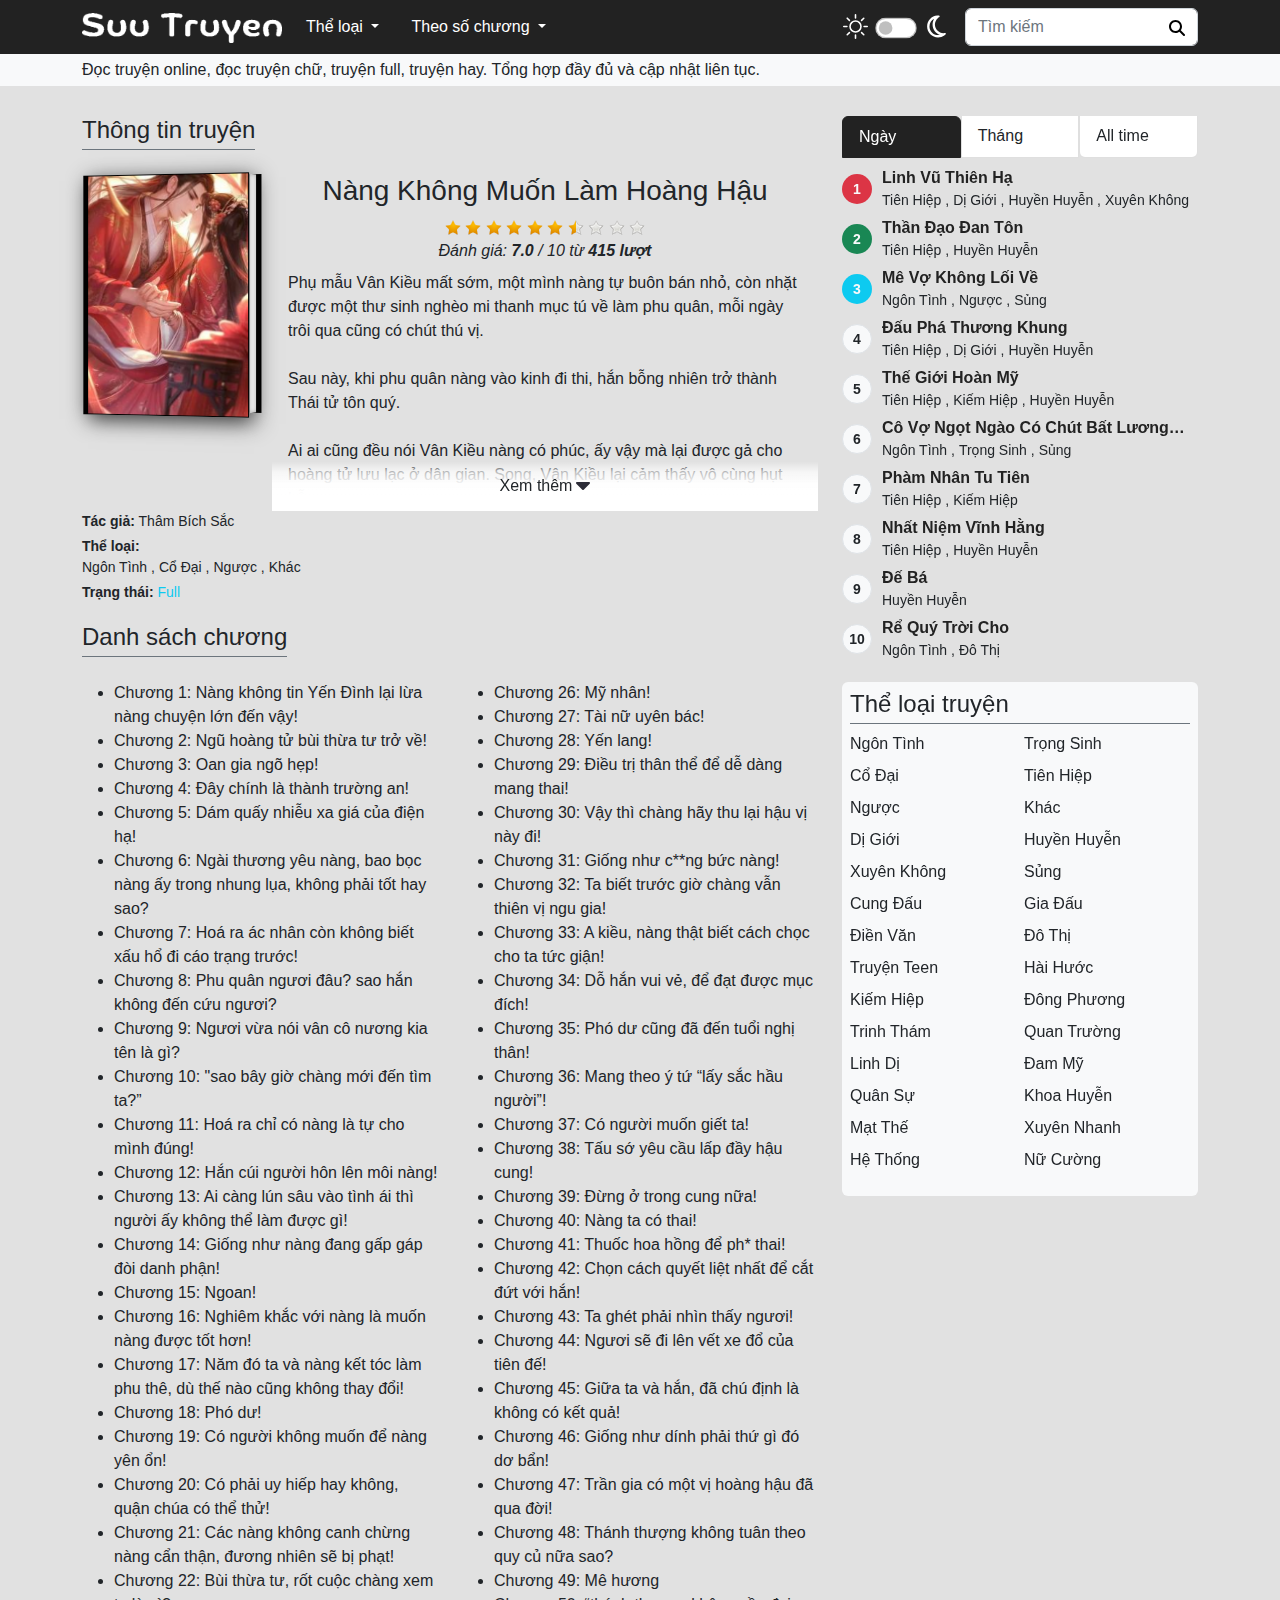
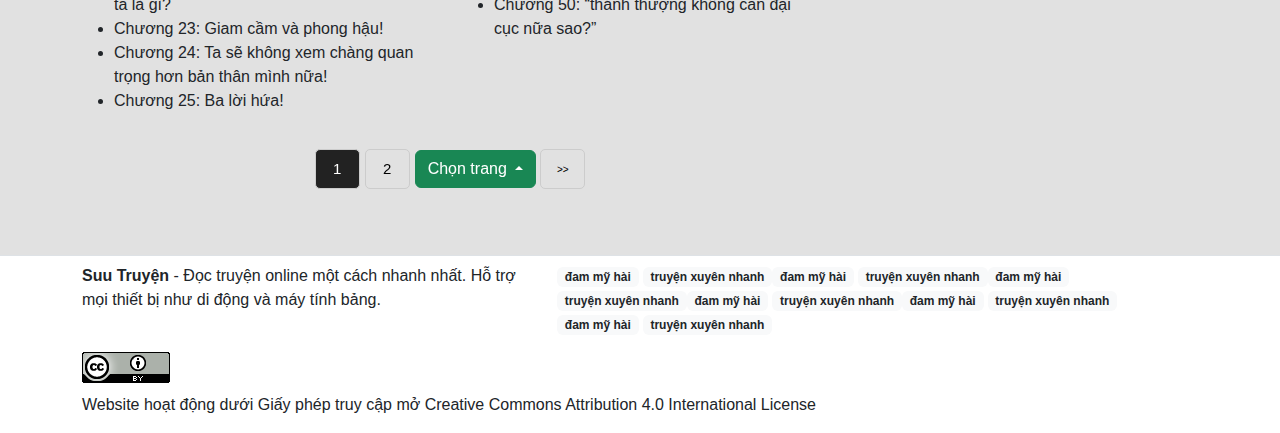
<file: nhh1/web_truyen_html/story.html>
<!DOCTYPE html>
<!-- saved from url=(0021)https://suustore.com/ -->
<html lang="en">

<head>
    <meta http-equiv="Content-Type" content="text/html; charset=UTF-8">

    <meta name="viewport" content="width=device-width, initial-scale=1, shrink-to-fit=no">

    <meta http-equiv="X-UA-Compatible" content="IE=edge">

    <link rel="preconnect" href="https://fonts.googleapis.com/">
    <link rel="preconnect" href="https://fonts.gstatic.com/" crossorigin="">


    <!-- Bootstrap CSS v5.2.1 -->

    <link href="./assets/bootstrap.min.css" rel="stylesheet">

    <link rel="shortcut icon" href="https://suustore.com/assets/frontend/images/favicon.ico" type="image/x-icon">
    <link rel="stylesheet" href="./assets/app.css">



    <script>
        window.SuuTruyen = {
            baseUrl: 'https://suustore.com',
            urlCurrent: 'https://suustore.com',
            csrfToken: '4EebYu2rWivdRk1ET12dyuY0CJjpRERhJynPtvUy'
        }
    </script>

    <title>Demo Truyện</title>
    <meta name="description"
        content="Đọc truyện online, truyện hay. Demo Truyện luôn tổng hợp và cập nhật các chương truyện một cách nhanh nhất.">
</head>

<body>
    <header class="header d-none d-lg-block">
        <!-- place navbar here -->
        <nav class="navbar navbar-expand-lg navbar-dark header__navbar p-md-0">
            <div class="container">
                <a class="navbar-brand" href="index.html">
                    <img src="./assets/images/logo_text.png" alt="Logo Suu Truyen" srcset="" class="img-fluid"
                        style="width: 200px;">
                </a>
                <button class="navbar-toggler" type="button" data-bs-toggle="collapse"
                    data-bs-target="#navbarSupportedContent" aria-controls="navbarSupportedContent"
                    aria-expanded="false" aria-label="Toggle navigation">
                    <span class="navbar-toggler-icon"></span>
                </button>
                <div class="collapse navbar-collapse" id="navbarSupportedContent">
                    <ul class="navbar-nav me-auto mb-2 mb-lg-0">
                        <li class="nav-item dropdown">
                            <a class="nav-link dropdown-toggle" role="button" data-bs-toggle="dropdown"
                                aria-expanded="false">
                                Thể loại
                            </a>
                            <ul class="dropdown-menu dropdown-menu-custom">
                                <li><a class="dropdown-item" href="category.html">Ngôn
                                        Tình</a>
                                </li>
                                <li><a class="dropdown-item" href="category.html">Trọng
                                        Sinh</a>
                                </li>
                                <li><a class="dropdown-item" href="category.html">Cổ Đại</a>
                                </li>
                                <li><a class="dropdown-item" href="category.html">Tiên
                                        Hiệp</a>
                                </li>
                                <li><a class="dropdown-item" href="category.html">Ngược</a>
                                </li>
                                <li><a class="dropdown-item" href="category.html">Khác</a>
                                </li>
                                <li><a class="dropdown-item" href="category.html">Dị Giới</a>
                                </li>
                                <li><a class="dropdown-item" href="category.html">Huyền
                                        Huyễn</a>
                                </li>
                                <li><a class="dropdown-item" href="category.html">Xuyên
                                        Không</a>
                                </li>
                                <li><a class="dropdown-item" href="category.html">Sủng</a>
                                </li>
                                <li><a class="dropdown-item" href="category.html">Cung Đấu</a>
                                </li>
                                <li><a class="dropdown-item" href="category.html">Gia Đấu</a>
                                </li>
                            </ul>
                        </li>
                        <li class="nav-item dropdown">
                            <a class="nav-link dropdown-toggle" role="button" data-bs-toggle="dropdown"
                                aria-expanded="false">
                                Theo số chương
                            </a>
                            <ul class="dropdown-menu dropdown-menu-custom">
                                <li><a class="dropdown-item" href="#">Dưới
                                        100</a>
                                </li>
                                <li><a class="dropdown-item" href="#">100
                                        - 500</a>
                                </li>
                                <li><a class="dropdown-item" href="#">500
                                        - 1000</a>
                                </li>
                                <li><a class="dropdown-item" href="#">Trên
                                        1000</a>
                                </li>
                            </ul>
                        </li>
                    </ul>

                    <div class="form-check form-switch me-3 d-flex align-items-center">
                        <label class="form-check-label">
                            <svg xmlns="http://www.w3.org/2000/svg" width="25" height="25" fill="currentColor"
                                class="bi bi-brightness-high" viewBox="0 0 16 16" style="fill: #fff;">
                                <path
                                    d="M8 11a3 3 0 1 1 0-6 3 3 0 0 1 0 6zm0 1a4 4 0 1 0 0-8 4 4 0 0 0 0 8zM8 0a.5.5 0 0 1 .5.5v2a.5.5 0 0 1-1 0v-2A.5.5 0 0 1 8 0zm0 13a.5.5 0 0 1 .5.5v2a.5.5 0 0 1-1 0v-2A.5.5 0 0 1 8 13zm8-5a.5.5 0 0 1-.5.5h-2a.5.5 0 0 1 0-1h2a.5.5 0 0 1 .5.5zM3 8a.5.5 0 0 1-.5.5h-2a.5.5 0 0 1 0-1h2A.5.5 0 0 1 3 8zm10.657-5.657a.5.5 0 0 1 0 .707l-1.414 1.415a.5.5 0 1 1-.707-.708l1.414-1.414a.5.5 0 0 1 .707 0zm-9.193 9.193a.5.5 0 0 1 0 .707L3.05 13.657a.5.5 0 0 1-.707-.707l1.414-1.414a.5.5 0 0 1 .707 0zm9.193 2.121a.5.5 0 0 1-.707 0l-1.414-1.414a.5.5 0 0 1 .707-.707l1.414 1.414a.5.5 0 0 1 0 .707zM4.464 4.465a.5.5 0 0 1-.707 0L2.343 3.05a.5.5 0 1 1 .707-.707l1.414 1.414a.5.5 0 0 1 0 .708z">
                                </path>
                            </svg>
                        </label>
                        <input class="form-check-input theme_mode" type="checkbox"
                            style="transform: scale(1.3); margin-left: 12px; margin-right: 12px;">

                        <label class="form-check-label">
                            <svg xmlns="http://www.w3.org/2000/svg" width="25" height="25" viewBox="0 0 384 512"
                                style="fill: #fff;">
                                <path
                                    d="M144.7 98.7c-21 34.1-33.1 74.3-33.1 117.3c0 98 62.8 181.4 150.4 211.7c-12.4 2.8-25.3 4.3-38.6 4.3C126.6 432 48 353.3 48 256c0-68.9 39.4-128.4 96.8-157.3zm62.1-66C91.1 41.2 0 137.9 0 256C0 379.7 100 480 223.5 480c47.8 0 92-15 128.4-40.6c1.9-1.3 3.7-2.7 5.5-4c4.8-3.6 9.4-7.4 13.9-11.4c2.7-2.4 5.3-4.8 7.9-7.3c5-4.9 6.3-12.5 3.1-18.7s-10.1-9.7-17-8.5c-3.7 .6-7.4 1.2-11.1 1.6c-5 .5-10.1 .9-15.3 1c-1.2 0-2.5 0-3.7 0c-.1 0-.2 0-.3 0c-96.8-.2-175.2-78.9-175.2-176c0-54.8 24.9-103.7 64.1-136c1-.9 2.1-1.7 3.2-2.6c4-3.2 8.2-6.2 12.5-9c3.1-2 6.3-4 9.6-5.8c6.1-3.5 9.2-10.5 7.7-17.3s-7.3-11.9-14.3-12.5c-3.6-.3-7.1-.5-10.7-.6c-2.7-.1-5.5-.1-8.2-.1c-3.3 0-6.5 .1-9.8 .2c-2.3 .1-4.6 .2-6.9 .4z">
                                </path>
                            </svg>
                        </label>
                    </div>

                    <form class="d-flex header__form-search" action="" method="GET">
                        <input class="form-control search-story" type="text" placeholder="Tìm kiếm" name="key_word"
                            value="">
                        <div class="col-12 search-result shadow no-result d-none">
                            <div class="card text-white bg-light">
                                <div class="card-body p-0">
                                    <ul class="list-group list-group-flush d-none">
                                        <li class="list-group-item">
                                            <a href="#" class="text-dark hover-title">Tự cẩm</a>
                                        </li>
                                    </ul>
                                </div>
                            </div>
                        </div>

                        <button class="btn" type="submit">
                            <svg xmlns="http://www.w3.org/2000/svg" height="1em"
                                viewBox="0 0 512 512"><!--! Font Awesome Free 6.4.2 by @fontawesome - https://fontawesome.com License - https://fontawesome.com/license (Commercial License) Copyright 2023 Fonticons, Inc. -->
                                <path
                                    d="M416 208c0 45.9-14.9 88.3-40 122.7L502.6 457.4c12.5 12.5 12.5 32.8 0 45.3s-32.8 12.5-45.3 0L330.7 376c-34.4 25.2-76.8 40-122.7 40C93.1 416 0 322.9 0 208S93.1 0 208 0S416 93.1 416 208zM208 352a144 144 0 1 0 0-288 144 144 0 1 0 0 288z">
                                </path>
                            </svg>

                        </button>
                    </form>
                </div>
            </div>
        </nav>
    </header>

    <div class="header-mobile d-sm-block d-lg-none">
        <nav class="navbar navbar-dark bg-dark">
            <div class="container-fluid">
                <a class="navbar-brand" href="index.html">
                    <img src="./assets/images/logo_text.png" alt="Logo Suu Truyen" srcset="" class="img-fluid"
                        style="width: 200px;">
                </a>
                <button class="navbar-toggler" type="button" data-bs-toggle="offcanvas"
                    data-bs-target="#offcanvasDarkNavbar" aria-controls="offcanvasDarkNavbar">
                    <span class="navbar-toggler-icon"></span>
                </button>
                <div class="offcanvas offcanvas-end text-bg-dark w-75" tabindex="-1" id="offcanvasDarkNavbar"
                    aria-labelledby="offcanvasDarkNavbarLabel">
                    <div class="offcanvas-header">
                        <img src="./assets/images/logo_text.png" alt="Logo Suu Truyen" srcset="" class="img-fluid"
                            style="width: 200px;">
                        <button type="button" class="btn-close btn-close-white" data-bs-dismiss="offcanvas"
                            aria-label="Close"></button>
                    </div>
                    <div class="offcanvas-body">
                        <ul class="navbar-nav justify-content-end flex-grow-1 pe-3 mb-3">
                            <li class="nav-item dropdown">
                                <a class="nav-link dropdown-toggle" href="https://suustore.com/#" role="button"
                                    data-bs-toggle="dropdown" aria-expanded="false">
                                    Thể loại
                                </a>
                                <ul class="dropdown-menu dropdown-menu-custom">
                                    <li><a class="dropdown-item" href="#">Mạt
                                            Thế</a>
                                    </li>
                                    <li><a class="dropdown-item" href="#">Xuyên
                                            Nhanh</a>
                                    </li>
                                    <li><a class="dropdown-item" href="#">Hệ
                                            Thống</a>
                                    </li>
                                    <li><a class="dropdown-item" href="#">Nữ
                                            Cường</a>
                                    </li>
                                </ul>
                            </li>
                        </ul>

                        <div class="form-check form-switch d-flex align-items-center mb-3 p-0">
                            <label class="form-check-label">
                                <svg xmlns="http://www.w3.org/2000/svg" width="25" height="25" fill="currentColor"
                                    class="bi bi-brightness-high" viewBox="0 0 16 16" style="fill: #fff;">
                                    <path
                                        d="M8 11a3 3 0 1 1 0-6 3 3 0 0 1 0 6zm0 1a4 4 0 1 0 0-8 4 4 0 0 0 0 8zM8 0a.5.5 0 0 1 .5.5v2a.5.5 0 0 1-1 0v-2A.5.5 0 0 1 8 0zm0 13a.5.5 0 0 1 .5.5v2a.5.5 0 0 1-1 0v-2A.5.5 0 0 1 8 13zm8-5a.5.5 0 0 1-.5.5h-2a.5.5 0 0 1 0-1h2a.5.5 0 0 1 .5.5zM3 8a.5.5 0 0 1-.5.5h-2a.5.5 0 0 1 0-1h2A.5.5 0 0 1 3 8zm10.657-5.657a.5.5 0 0 1 0 .707l-1.414 1.415a.5.5 0 1 1-.707-.708l1.414-1.414a.5.5 0 0 1 .707 0zm-9.193 9.193a.5.5 0 0 1 0 .707L3.05 13.657a.5.5 0 0 1-.707-.707l1.414-1.414a.5.5 0 0 1 .707 0zm9.193 2.121a.5.5 0 0 1-.707 0l-1.414-1.414a.5.5 0 0 1 .707-.707l1.414 1.414a.5.5 0 0 1 0 .707zM4.464 4.465a.5.5 0 0 1-.707 0L2.343 3.05a.5.5 0 1 1 .707-.707l1.414 1.414a.5.5 0 0 1 0 .708z">
                                    </path>
                                </svg>
                            </label>
                            <input class="form-check-input theme_mode" type="checkbox"
                                style="transform: scale(1.3); margin-left: 12px; margin-right: 12px;">

                            <label class="form-check-label">
                                <svg xmlns="http://www.w3.org/2000/svg" width="25" height="25" viewBox="0 0 384 512"
                                    style="fill: #fff;">
                                    <path
                                        d="M144.7 98.7c-21 34.1-33.1 74.3-33.1 117.3c0 98 62.8 181.4 150.4 211.7c-12.4 2.8-25.3 4.3-38.6 4.3C126.6 432 48 353.3 48 256c0-68.9 39.4-128.4 96.8-157.3zm62.1-66C91.1 41.2 0 137.9 0 256C0 379.7 100 480 223.5 480c47.8 0 92-15 128.4-40.6c1.9-1.3 3.7-2.7 5.5-4c4.8-3.6 9.4-7.4 13.9-11.4c2.7-2.4 5.3-4.8 7.9-7.3c5-4.9 6.3-12.5 3.1-18.7s-10.1-9.7-17-8.5c-3.7 .6-7.4 1.2-11.1 1.6c-5 .5-10.1 .9-15.3 1c-1.2 0-2.5 0-3.7 0c-.1 0-.2 0-.3 0c-96.8-.2-175.2-78.9-175.2-176c0-54.8 24.9-103.7 64.1-136c1-.9 2.1-1.7 3.2-2.6c4-3.2 8.2-6.2 12.5-9c3.1-2 6.3-4 9.6-5.8c6.1-3.5 9.2-10.5 7.7-17.3s-7.3-11.9-14.3-12.5c-3.6-.3-7.1-.5-10.7-.6c-2.7-.1-5.5-.1-8.2-.1c-3.3 0-6.5 .1-9.8 .2c-2.3 .1-4.6 .2-6.9 .4z">
                                    </path>
                                </svg>
                            </label>
                        </div>

                        <form class="d-flex header__form-search" action="" method="GET">
                            <input class="form-control search-story" type="text" placeholder="Tìm kiếm" name="key_word"
                                value="">
                            <div class="col-12 search-result shadow no-result d-none">
                                <div class="card text-white bg-light">
                                    <div class="card-body p-0">
                                        <ul class="list-group list-group-flush d-none">
                                            <li class="list-group-item">
                                                <a href="#" class="text-dark hover-title">Tự
                                                    cẩm</a>
                                            </li>
                                        </ul>
                                    </div>
                                </div>
                            </div>

                            <button class="btn" type="submit">
                                <svg xmlns="http://www.w3.org/2000/svg" height="1em"
                                    viewBox="0 0 512 512"><!--! Font Awesome Free 6.4.2 by @fontawesome - https://fontawesome.com License - https://fontawesome.com/license (Commercial License) Copyright 2023 Fonticons, Inc. -->
                                    <path
                                        d="M416 208c0 45.9-14.9 88.3-40 122.7L502.6 457.4c12.5 12.5 12.5 32.8 0 45.3s-32.8 12.5-45.3 0L330.7 376c-34.4 25.2-76.8 40-122.7 40C93.1 416 0 322.9 0 208S93.1 0 208 0S416 93.1 416 208zM208 352a144 144 0 1 0 0-288 144 144 0 1 0 0 288z">
                                    </path>
                                </svg>

                            </button>
                        </form>
                    </div>
                </div>
            </div>
        </nav>
    </div>

    <div class="bg-light header-bottom">
        <div class="container py-1">
            <p class="mb-0">Đọc truyện online, đọc truyện chữ, truyện full, truyện hay. Tổng hợp đầy đủ và cập nhật liên
                tục.</p>
        </div>
    </div>


    <main>

        <input type="hidden" id="story_slug" value="nang-khong-muon-lam-hoang-hau">
        <div class="container">
            <div class="row align-items-start">
                <div class="col-12 col-md-7 col-lg-8">
                    <div class="head-title-global d-flex justify-content-between mb-4">
                        <div class="col-12 col-md-12 col-lg-4 head-title-global__left d-flex">
                            <h2 class="me-2 mb-0 border-bottom border-secondary pb-1">
                                <span class="d-block text-decoration-none text-dark fs-4 title-head-name"
                                    title="Thông tin truyện">Thông
                                    tin truyện</span>
                            </h2>
                        </div>
                    </div>

                    <div class="story-detail">
                        <div class="story-detail__top d-flex align-items-start">
                            <div class="row align-items-start">
                                <div class="col-12 col-md-12 col-lg-3 story-detail__top--image">
                                    <div class="book-3d">
                                        <img src="./assets/images/nang_khong_muon_lam_hoang_hau.jpg"
                                            alt="Nàng Không Muốn Làm Hoàng Hậu" class="img-fluid w-100" width="200"
                                            height="300" loading="lazy">
                                    </div>
                                </div>
                                <div class="col-12 col-md-12 col-lg-9">
                                    <h3 class="text-center story-name">Nàng Không Muốn Làm Hoàng Hậu</h3>
                                    <div class="rate-story mb-2">
                                        <div class="rate-story__holder" data-score="7.0">


                                            <img alt="1" src="./assets/images/star-on.png">



                                            <img alt="2" src="./assets/images/star-on.png">



                                            <img alt="3" src="./assets/images/star-on.png">



                                            <img alt="4" src="./assets/images/star-on.png">



                                            <img alt="5" src="./assets/images/star-on.png">



                                            <img alt="6" src="./assets/images/star-on.png">



                                            <img alt="7" src="./assets/images/star-half.png">



                                            <img alt="8" src="./assets/images/star-off.png">



                                            <img alt="9" src="./assets/images/star-off.png">



                                            <img alt="10" src="./assets/images/star-off.png">




                                        </div>
                                        <em class="rate-story__text"></em>
                                        <div class="rate-story__value" itemprop="aggregateRating" itemscope=""
                                            itemtype="https://schema.org/AggregateRating">
                                            <em>Đánh giá:
                                                <strong>
                                                    <span itemprop="ratingValue">7.0</span>
                                                </strong>
                                                /
                                                <span class="" itemprop="bestRating">10</span>
                                                từ
                                                <strong>
                                                    <span itemprop="ratingCount">415</span>
                                                    lượt
                                                </strong>
                                            </em>
                                        </div>
                                    </div>

                                    <div class="story-detail__top--desc px-3" style="max-height: 285px;">
                                        Phụ mẫu Vân Kiều mất sớm, một mình nàng tự buôn bán nhỏ, còn nhặt được một thư
                                        sinh nghèo mi thanh mục tú về làm phu quân, mỗi ngày trôi qua cũng có chút thú
                                        vị.<br><br>Sau này, khi phu quân nàng vào kinh đi thi, hắn bỗng nhiên trở thành
                                        Thái tử tôn quý.<br><br>Ai ai cũng đều nói Vân Kiều nàng có phúc, ấy vậy mà lại
                                        được gả cho hoàng tử lưu lạc ở dân gian. Song, Vân Kiều lại cảm thấy vô cùng hụt
                                        hẫng.<br><br>Nàng không quen với cuộc sống cẩm y ngọc thực, cũng không am hiểu
                                        cầm kỳ thi hoạ, phong hoa tuyết nguyệt, thậm chí chữ viết cũng rất xấu. Hoa phục
                                        của Trung cung mặc lên người nàng không hề giống một Hoàng Hậu.<br><br>Vân Kiều
                                        cẩn tuân lời dạy bảo của Thái hậu, học quy củ, tuân thủ lễ nghi, không sân si,
                                        không đố kị, mãi đến khi Bùi Thừa Tư tìm được bạch nguyệt quang trong lòng hắn.
                                        Cuối cùng, nàng mới hiểu, hoá ra Bùi Thừa Tư cũng có thể yêu một người đến
                                        vậy.<br><br>Ngày Bùi Thừa Tư sửa tên đổi họ cho bạch nguyệt quang đã mất phu
                                        quân kia, cho nàng ta tiến cung phong phi, Vân Kiều uống chén thuốc ph* thai làm
                                        mất đi hài tử mà chính nàng đã mong đợi.<br><br>Đối mặt với cơn giận lôi đình
                                        của Bùi Thừa Tư, nàng không màng đến vị trí Hoàng hậu, nàng muốn về lại trấn Quế
                                        Hoa.<br><br>Nàng ghét phải nhìn bầu trời nhỏ hẹp trong cung cấm, nàng muốn trở
                                        về thị trấn nhỏ, thiên hạ rộng lớn, hương thơm tỏa khắp đất trời vào cuối
                                        thu.<br><br>Nàng cũng ghét nhìn thấy Bùi Thừa Tư.<br><br>Từ đầu tới cuối, nàng
                                        chỉ yêu chàng thư sinh áo xanh phóng khoáng nọ, chỉ cần nhìn thoáng qua cũng
                                        thấy yêu thích vô cùng. Tiếc là, từ lúc hắn rời trấn vào kinh, hắn đã chết
                                        rồi.<br><br>Vai chính: Vân Kiều ┃ vai phụ: Những người còn lại.<br><br>Lập ý:
                                        Nếu ngươi vô tình vậy thì ta sẽ hưu.
                                    </div>

                                    <div class="info-more">
                                        <div class="info-more--more active" id="info_more">
                                            <span class="me-1 text-dark">Xem thêm</span>
                                            <svg width="14" height="8" viewBox="0 0 14 8" fill="none"
                                                xmlns="http://www.w3.org/2000/svg">
                                                <path
                                                    d="M7.70749 7.70718L13.7059 1.71002C14.336 1.08008 13.8899 0.00283241 12.9989 0.00283241L1.002 0.00283241C0.111048 0.00283241 -0.335095 1.08008 0.294974 1.71002L6.29343 7.70718C6.68394 8.09761 7.31699 8.09761 7.70749 7.70718Z"
                                                    fill="#2C2C37"></path>
                                            </svg>
                                        </div>

                                        <a class="info-more--collapse text-decoration-none"
                                            href="story.html#info_more">
                                            <span class="me-1 text-dark">Thu gọn</span>
                                            <svg width="14" height="8" viewBox="0 0 14 8" fill="none"
                                                xmlns="http://www.w3.org/2000/svg">
                                                <path
                                                    d="M7.70749 0.292817L13.7059 6.28998C14.336 6.91992 13.8899 7.99717 12.9989 7.99717L1.002 7.99717C0.111048 7.99717 -0.335095 6.91992 0.294974 6.28998L6.29343 0.292817C6.68394 -0.097606 7.31699 -0.0976055 7.70749 0.292817Z"
                                                    fill="#2C2C37"></path>
                                            </svg>
                                        </a>
                                    </div>
                                </div>
                            </div>
                        </div>

                        <div class="story-detail__bottom mb-3">
                            <div class="row">
                                <div class="col-12 col-md-12 col-lg-3 story-detail__bottom--info">
                                    <p class="mb-1">
                                        <strong>Tác giả:</strong>
                                        <a href="#"
                                            class="text-decoration-none text-dark hover-title">Thâm Bích Sắc</a>
                                    </p>
                                    <div class="d-flex align-items-center mb-1 flex-wrap">
                                        <strong class="me-1">Thể loại:</strong>
                                        <div class="d-flex align-items-center flex-warp">
                                            <a href="category.html"
                                                class="text-decoration-none text-dark hover-title  me-1 "
                                                style="width: max-content;">Ngôn Tình ,
                                            </a>


                                            <a href="category.html"
                                                class="text-decoration-none text-dark hover-title  me-1 "
                                                style="width: max-content;">Cổ Đại ,
                                            </a>


                                            <a href="category.html"
                                                class="text-decoration-none text-dark hover-title  me-1 "
                                                style="width: max-content;">Ngược ,
                                            </a>


                                            <a href="category.html"
                                                class="text-decoration-none text-dark hover-title "
                                                style="width: max-content;">Khác </a>
                                        </div>
                                    </div>

                                    <p class="mb-1">
                                        <strong>Trạng thái:</strong>
                                        <span class="text-info">Full</span>
                                    </p>
                                </div>

                            </div>
                        </div>

                        <div class="story-detail__list-chapter">
                            <div class="head-title-global d-flex justify-content-between mb-4">
                                <div class="col-6 col-md-12 col-lg-4 head-title-global__left d-flex">
                                    <h2 class="me-2 mb-0 border-bottom border-secondary pb-1">
                                        <span href="#"
                                            class="d-block text-decoration-none text-dark fs-4 title-head-name"
                                            title="Truyện hot">Danh sách chương</span>
                                    </h2>
                                </div>
                            </div>

                            <div class="story-detail__list-chapter--list">
                                <div class="row">
                                    <div class="col-12 col-sm-6 col-lg-6 story-detail__list-chapter--list__item">
                                        <ul>
                                            <li>
                                                <a href="chapter.html"
                                                    class="text-decoration-none text-dark hover-title">Chương 1: Nàng
                                                    không tin Yến Đình lại lừa nàng chuyện lớn đến vậy!</a>
                                            </li>
                                            <li>
                                                <a href="chapter.html"
                                                    class="text-decoration-none text-dark hover-title">Chương 2: Ngũ
                                                    hoàng tử bùi thừa tư trở về!</a>
                                            </li>
                                            <li>
                                                <a href="chapter.html"
                                                    class="text-decoration-none text-dark hover-title">Chương 3: Oan gia
                                                    ngõ hẹp!</a>
                                            </li>
                                            <li>
                                                <a href="chapter.html"
                                                    class="text-decoration-none text-dark hover-title">Chương 4: Đây
                                                    chính là thành trường an!</a>
                                            </li>
                                            <li>
                                                <a href="chapter.html"
                                                    class="text-decoration-none text-dark hover-title">Chương 5: Dám
                                                    quấy nhiễu xa giá của điện hạ!</a>
                                            </li>
                                            <li>
                                                <a href="chapter.html"
                                                    class="text-decoration-none text-dark hover-title">Chương 6: Ngài
                                                    thương yêu nàng, bao bọc nàng ấy trong nhung lụa, không phải tốt hay
                                                    sao?</a>
                                            </li>
                                            <li>
                                                <a href="chapter.html"
                                                    class="text-decoration-none text-dark hover-title">Chương 7: Hoá ra
                                                    ác nhân còn không biết xấu hổ đi cáo trạng trước!</a>
                                            </li>
                                            <li>
                                                <a href="chapter.html"
                                                    class="text-decoration-none text-dark hover-title">Chương 8: Phu
                                                    quân ngươi đâu? sao hắn không đến cứu ngươi?</a>
                                            </li>
                                            <li>
                                                <a href="chapter.html"
                                                    class="text-decoration-none text-dark hover-title">Chương 9: Ngươi
                                                    vừa nói vân cô nương kia tên là gì?</a>
                                            </li>
                                            <li>
                                                <a href="chapter.html"
                                                    class="text-decoration-none text-dark hover-title">Chương 10: "sao
                                                    bây giờ chàng mới đến tìm ta?”</a>
                                            </li>
                                            <li>
                                                <a href="chapter.html"
                                                    class="text-decoration-none text-dark hover-title">Chương 11: Hoá ra
                                                    chỉ có nàng là tự cho mình đúng!</a>
                                            </li>
                                            <li>
                                                <a href="chapter.html"
                                                    class="text-decoration-none text-dark hover-title">Chương 12: Hắn
                                                    cúi người hôn lên môi nàng!</a>
                                            </li>
                                            <li>
                                                <a href="chapter.html"
                                                    class="text-decoration-none text-dark hover-title">Chương 13: Ai
                                                    càng lún sâu vào tình ái thì người ấy không thể làm được gì!</a>
                                            </li>
                                            <li>
                                                <a href="chapter.html"
                                                    class="text-decoration-none text-dark hover-title">Chương 14: Giống
                                                    như nàng đang gấp gáp đòi danh phận!</a>
                                            </li>
                                            <li>
                                                <a href="chapter.html"
                                                    class="text-decoration-none text-dark hover-title">Chương 15:
                                                    Ngoan!</a>
                                            </li>
                                            <li>
                                                <a href="chapter.html"
                                                    class="text-decoration-none text-dark hover-title">Chương 16: Nghiêm
                                                    khắc với nàng là muốn nàng được tốt hơn!</a>
                                            </li>
                                            <li>
                                                <a href="chapter.html"
                                                    class="text-decoration-none text-dark hover-title">Chương 17: Năm đó
                                                    ta và nàng kết tóc làm phu thê, dù thế nào cũng không thay đổi!</a>
                                            </li>
                                            <li>
                                                <a href="chapter.html"
                                                    class="text-decoration-none text-dark hover-title">Chương 18: Phó
                                                    dư!</a>
                                            </li>
                                            <li>
                                                <a href="chapter.html"
                                                    class="text-decoration-none text-dark hover-title">Chương 19: Có
                                                    người không muốn để nàng yên ổn!</a>
                                            </li>
                                            <li>
                                                <a href="chapter.html"
                                                    class="text-decoration-none text-dark hover-title">Chương 20: Có
                                                    phải uy hiếp hay không, quận chúa có thể thử!</a>
                                            </li>
                                            <li>
                                                <a href="chapter.html"
                                                    class="text-decoration-none text-dark hover-title">Chương 21: Các
                                                    nàng không canh chừng nàng cẩn thận, đương nhiên sẽ bị phạt!</a>
                                            </li>
                                            <li>
                                                <a href="chapter.html"
                                                    class="text-decoration-none text-dark hover-title">Chương 22: Bùi
                                                    thừa tư, rốt cuộc chàng xem ta là gì?</a>
                                            </li>
                                            <li>
                                                <a href="chapter.html"
                                                    class="text-decoration-none text-dark hover-title">Chương 23: Giam
                                                    cầm và phong hậu!</a>
                                            </li>
                                            <li>
                                                <a href="chapter.html"
                                                    class="text-decoration-none text-dark hover-title">Chương 24: Ta sẽ
                                                    không xem chàng quan trọng hơn bản thân mình nữa!</a>
                                            </li>
                                            <li>
                                                <a href="chapter.html"
                                                    class="text-decoration-none text-dark hover-title">Chương 25: Ba lời
                                                    hứa!</a>
                                            </li>
                                        </ul>
                                    </div>
                                    <div class="col-12 col-sm-6 col-lg-6 story-detail__list-chapter--list__item">
                                        <ul>
                                            <li>
                                                <a href="chapter.html"
                                                    class="text-decoration-none text-dark hover-title">Chương 26: Mỹ
                                                    nhân!</a>
                                            </li>
                                            <li>
                                                <a href="chapter.html"
                                                    class="text-decoration-none text-dark hover-title">Chương 27: Tài nữ
                                                    uyên bác!</a>
                                            </li>
                                            <li>
                                                <a href="chapter.html"
                                                    class="text-decoration-none text-dark hover-title">Chương 28: Yến
                                                    lang!</a>
                                            </li>
                                            <li>
                                                <a href="chapter.html"
                                                    class="text-decoration-none text-dark hover-title">Chương 29: Điều
                                                    trị thân thể để dễ dàng mang thai!</a>
                                            </li>
                                            <li>
                                                <a href="chapter.html"
                                                    class="text-decoration-none text-dark hover-title">Chương 30: Vậy
                                                    thì chàng hãy thu lại hậu vị này đi!</a>
                                            </li>
                                            <li>
                                                <a href="chapter.html"
                                                    class="text-decoration-none text-dark hover-title">Chương 31: Giống
                                                    như c**ng bức nàng!</a>
                                            </li>
                                            <li>
                                                <a href="chapter.html"
                                                    class="text-decoration-none text-dark hover-title">Chương 32: Ta
                                                    biết trước giờ chàng vẫn thiên vị ngu gia!</a>
                                            </li>
                                            <li>
                                                <a href="chapter.html"
                                                    class="text-decoration-none text-dark hover-title">Chương 33: A
                                                    kiều, nàng thật biết cách chọc cho ta tức giận!</a>
                                            </li>
                                            <li>
                                                <a href="chapter.html"
                                                    class="text-decoration-none text-dark hover-title">Chương 34: Dỗ hắn
                                                    vui vẻ, để đạt được mục đích!</a>
                                            </li>
                                            <li>
                                                <a href="chapter.html"
                                                    class="text-decoration-none text-dark hover-title">Chương 35: Phó dư
                                                    cũng đã đến tuổi nghị thân!</a>
                                            </li>
                                            <li>
                                                <a href="chapter.html"
                                                    class="text-decoration-none text-dark hover-title">Chương 36: Mang
                                                    theo ý tứ “lấy sắc hầu người”!</a>
                                            </li>
                                            <li>
                                                <a href="chapter.html"
                                                    class="text-decoration-none text-dark hover-title">Chương 37: Có
                                                    người muốn giết ta!</a>
                                            </li>
                                            <li>
                                                <a href="chapter.html"
                                                    class="text-decoration-none text-dark hover-title">Chương 38: Tấu sớ
                                                    yêu cầu lấp đầy hậu cung!</a>
                                            </li>
                                            <li>
                                                <a href="chapter.html"
                                                    class="text-decoration-none text-dark hover-title">Chương 39: Đừng ở
                                                    trong cung nữa!</a>
                                            </li>
                                            <li>
                                                <a href="chapter.html"
                                                    class="text-decoration-none text-dark hover-title">Chương 40: Nàng
                                                    ta có thai!</a>
                                            </li>
                                            <li>
                                                <a href="chapter.html"
                                                    class="text-decoration-none text-dark hover-title">Chương 41: Thuốc
                                                    hoa hồng để ph* thai!</a>
                                            </li>
                                            <li>
                                                <a href="chapter.html"
                                                    class="text-decoration-none text-dark hover-title">Chương 42: Chọn
                                                    cách quyết liệt nhất để cắt đứt với hắn!</a>
                                            </li>
                                            <li>
                                                <a href="chapter.html"
                                                    class="text-decoration-none text-dark hover-title">Chương 43: Ta
                                                    ghét phải nhìn thấy ngươi!</a>
                                            </li>
                                            <li>
                                                <a href="chapter.html"
                                                    class="text-decoration-none text-dark hover-title">Chương 44: Ngươi
                                                    sẽ đi lên vết xe đổ của tiên đế!</a>
                                            </li>
                                            <li>
                                                <a href="chapter.html"
                                                    class="text-decoration-none text-dark hover-title">Chương 45: Giữa
                                                    ta và hắn, đã chú định là không có kết quả!</a>
                                            </li>
                                            <li>
                                                <a href="chapter.html"
                                                    class="text-decoration-none text-dark hover-title">Chương 46: Giống
                                                    như dính phải thứ gì đó dơ bẩn!</a>
                                            </li>
                                            <li>
                                                <a href="chapter.html"
                                                    class="text-decoration-none text-dark hover-title">Chương 47: Trần
                                                    gia có một vị hoàng hậu đã qua đời!</a>
                                            </li>
                                            <li>
                                                <a href="chapter.html"
                                                    class="text-decoration-none text-dark hover-title">Chương 48: Thánh
                                                    thượng không tuân theo quy củ nữa sao?</a>
                                            </li>
                                            <li>
                                                <a href="chapter.html"
                                                    class="text-decoration-none text-dark hover-title">Chương 49: Mê
                                                    hương</a>
                                            </li>
                                            <li>
                                                <a href="chapter.html"
                                                    class="text-decoration-none text-dark hover-title">Chương 50: “thánh
                                                    thượng không cần đại cục nữa sao?”</a>
                                            </li>
                                        </ul>
                                    </div>
                                </div>
                            </div>
                        </div>

                        <div class="pagination" style="justify-content: center;">
                            <ul>
                                <li class="pagination__item  page-current">
                                    <a class="page-link story-ajax-paginate"
                                        data-url="https://suustore.com/truyen/nang-khong-muon-lam-hoang-hau?page=1"
                                        style="cursor: pointer;">1</a>
                                </li>
                                <li class="pagination__item ">
                                    <a class="page-link story-ajax-paginate"
                                        data-url="https://suustore.com/truyen/nang-khong-muon-lam-hoang-hau?page=2"
                                        style="cursor: pointer;">2</a>
                                </li>

                                <div class="dropup-center dropup choose-paginate me-1">
                                    <button class="btn btn-success dropdown-toggle" type="button"
                                        data-bs-toggle="dropdown" aria-expanded="false">
                                        Chọn trang
                                    </button>
                                    <div class="dropdown-menu">
                                        <input type="number" class="form-control input-paginate me-1" value="">
                                        <button class="btn btn-success btn-go-paginate">
                                            Đi
                                        </button>
                                    </div>
                                </div>

                                <li class="pagination__arrow pagination__item">
                                    <a data-url="https://suustore.com/truyen/nang-khong-muon-lam-hoang-hau?page=2"
                                        style="cursor: pointer;"
                                        class="text-decoration-none w-100 h-100 d-flex justify-content-center align-items-center story-ajax-paginate">
                                        &gt;&gt;
                                    </a>
                                </li>
                            </ul>

                        </div>
                    </div>
                </div>

                <div class="col-12 col-md-5 col-lg-4 sticky-md-top">

                    <div class="row top-ratings">
                        <div class="col-12 top-ratings__tab mb-2">
                            <div class="list-group d-flex flex-row" id="list-tab" role="tablist">
                                <a class="list-group-item list-group-item-action active" id="top-day-list"
                                    data-bs-toggle="list"
                                    href="https://suustore.com/truyen/nang-khong-muon-lam-hoang-hau#top-day" role="tab"
                                    aria-controls="top-day" aria-selected="true">Ngày</a>
                                <a class="list-group-item list-group-item-action" id="top-month-list"
                                    data-bs-toggle="list"
                                    href="https://suustore.com/truyen/nang-khong-muon-lam-hoang-hau#top-month"
                                    role="tab" aria-controls="top-month" aria-selected="false" tabindex="-1">Tháng</a>
                                <a class="list-group-item list-group-item-action" id="top-all-time-list"
                                    data-bs-toggle="list"
                                    href="https://suustore.com/truyen/nang-khong-muon-lam-hoang-hau#top-all-time"
                                    role="tab" aria-controls="top-all-time" aria-selected="false" tabindex="-1">All
                                    time</a>
                            </div>
                        </div>
                        <div class="col-12 top-ratings__content">
                            <div class="tab-content" id="nav-tabContent">
                                <div class="tab-pane fade show active" id="top-day" role="tabpanel"
                                    aria-labelledby="top-day-list">
                                    <ul>
                                        <li>
                                            <div class="rating-item d-flex align-items-center">
                                                <div class="rating-item__number bg-danger rounded-circle">
                                                    <span class="text-light">1</span>
                                                </div>
                                                <div class="rating-item__story">
                                                    <a href="https://suustore.com/truyen/linh-vu-thien-ha"
                                                        class="text-decoration-none hover-title rating-item__story--name text-one-row">Linh
                                                        Vũ Thiên Hạ</a>
                                                    <div class="d-flex flex-wrap rating-item__story--categories">
                                                        <a href="https://suustore.com/the-loai/tien-hiep"
                                                            class="text-decoration-none text-dark hover-title  me-1 ">Tiên
                                                            Hiệp
                                                            ,
                                                        </a>
                                                        <a href="https://suustore.com/the-loai/di-gioi"
                                                            class="text-decoration-none text-dark hover-title  me-1 ">Dị
                                                            Giới
                                                            ,
                                                        </a>
                                                        <a href="https://suustore.com/the-loai/huyen-huyen"
                                                            class="text-decoration-none text-dark hover-title  me-1 ">Huyền
                                                            Huyễn
                                                            ,
                                                        </a>
                                                        <a href="https://suustore.com/the-loai/xuyen-khong"
                                                            class="text-decoration-none text-dark hover-title ">Xuyên
                                                            Không
                                                        </a>
                                                    </div>
                                                </div>
                                            </div>
                                        </li>
                                        <li>
                                            <div class="rating-item d-flex align-items-center">
                                                <div class="rating-item__number bg-success rounded-circle">
                                                    <span class="text-light">2</span>
                                                </div>
                                                <div class="rating-item__story">
                                                    <a href="https://suustore.com/truyen/than-dao-dan-ton"
                                                        class="text-decoration-none hover-title rating-item__story--name text-one-row">Thần
                                                        Đạo Đan Tôn</a>
                                                    <div class="d-flex flex-wrap rating-item__story--categories">
                                                        <a href="https://suustore.com/the-loai/tien-hiep"
                                                            class="text-decoration-none text-dark hover-title  me-1 ">Tiên
                                                            Hiệp
                                                            ,
                                                        </a>
                                                        <a href="https://suustore.com/the-loai/huyen-huyen"
                                                            class="text-decoration-none text-dark hover-title ">Huyền
                                                            Huyễn
                                                        </a>
                                                    </div>
                                                </div>
                                            </div>
                                        </li>
                                        <li>
                                            <div class="rating-item d-flex align-items-center">
                                                <div class="rating-item__number bg-info rounded-circle">
                                                    <span class="text-light">3</span>
                                                </div>
                                                <div class="rating-item__story">
                                                    <a href="https://suustore.com/truyen/me-vo-khong-loi-ve"
                                                        class="text-decoration-none hover-title rating-item__story--name text-one-row">Mê
                                                        Vợ Không Lối Về</a>
                                                    <div class="d-flex flex-wrap rating-item__story--categories">
                                                        <a href="https://suustore.com/the-loai/ngon-tinh"
                                                            class="text-decoration-none text-dark hover-title  me-1 ">Ngôn
                                                            Tình
                                                            ,
                                                        </a>
                                                        <a href="https://suustore.com/the-loai/nguoc"
                                                            class="text-decoration-none text-dark hover-title  me-1 ">Ngược
                                                            ,
                                                        </a>
                                                        <a href="https://suustore.com/the-loai/sung"
                                                            class="text-decoration-none text-dark hover-title ">Sủng
                                                        </a>
                                                    </div>
                                                </div>
                                            </div>
                                        </li>
                                        <li>
                                            <div class="rating-item d-flex align-items-center">
                                                <div class="rating-item__number bg-light border rounded-circle">
                                                    <span class="text-dark">4</span>
                                                </div>
                                                <div class="rating-item__story">
                                                    <a href="https://suustore.com/truyen/dau-pha-thuong-khung"
                                                        class="text-decoration-none hover-title rating-item__story--name text-one-row">Đấu
                                                        Phá Thương Khung</a>
                                                    <div class="d-flex flex-wrap rating-item__story--categories">
                                                        <a href="https://suustore.com/the-loai/tien-hiep"
                                                            class="text-decoration-none text-dark hover-title  me-1 ">Tiên
                                                            Hiệp
                                                            ,
                                                        </a>
                                                        <a href="https://suustore.com/the-loai/di-gioi"
                                                            class="text-decoration-none text-dark hover-title  me-1 ">Dị
                                                            Giới
                                                            ,
                                                        </a>
                                                        <a href="https://suustore.com/the-loai/huyen-huyen"
                                                            class="text-decoration-none text-dark hover-title ">Huyền
                                                            Huyễn
                                                        </a>
                                                    </div>
                                                </div>
                                            </div>
                                        </li>
                                        <li>
                                            <div class="rating-item d-flex align-items-center">
                                                <div class="rating-item__number bg-light border rounded-circle">
                                                    <span class="text-dark">5</span>
                                                </div>
                                                <div class="rating-item__story">
                                                    <a href="https://suustore.com/truyen/the-gioi-hoan-my"
                                                        class="text-decoration-none hover-title rating-item__story--name text-one-row">Thế
                                                        Giới Hoàn Mỹ</a>
                                                    <div class="d-flex flex-wrap rating-item__story--categories">
                                                        <a href="https://suustore.com/the-loai/tien-hiep"
                                                            class="text-decoration-none text-dark hover-title  me-1 ">Tiên
                                                            Hiệp
                                                            ,
                                                        </a>
                                                        <a href="https://suustore.com/the-loai/kiem-hiep"
                                                            class="text-decoration-none text-dark hover-title  me-1 ">Kiếm
                                                            Hiệp
                                                            ,
                                                        </a>
                                                        <a href="https://suustore.com/the-loai/huyen-huyen"
                                                            class="text-decoration-none text-dark hover-title ">Huyền
                                                            Huyễn
                                                        </a>
                                                    </div>
                                                </div>
                                            </div>
                                        </li>
                                        <li>
                                            <div class="rating-item d-flex align-items-center">
                                                <div class="rating-item__number bg-light border rounded-circle">
                                                    <span class="text-dark">6</span>
                                                </div>
                                                <div class="rating-item__story">
                                                    <a href="https://suustore.com/truyen/co-vo-ngot-ngao-co-chut-bat-luong-vo-moi-bat-luong-co-chut-ngot"
                                                        class="text-decoration-none hover-title rating-item__story--name text-one-row">Cô
                                                        Vợ Ngọt Ngào Có Chút Bất Lương (Vợ Mới Bất Lương Có Chút
                                                        Ngọt)</a>
                                                    <div class="d-flex flex-wrap rating-item__story--categories">
                                                        <a href="https://suustore.com/the-loai/ngon-tinh"
                                                            class="text-decoration-none text-dark hover-title  me-1 ">Ngôn
                                                            Tình
                                                            ,
                                                        </a>
                                                        <a href="https://suustore.com/the-loai/trong-sinh"
                                                            class="text-decoration-none text-dark hover-title  me-1 ">Trọng
                                                            Sinh
                                                            ,
                                                        </a>
                                                        <a href="https://suustore.com/the-loai/sung"
                                                            class="text-decoration-none text-dark hover-title ">Sủng
                                                        </a>
                                                    </div>
                                                </div>
                                            </div>
                                        </li>
                                        <li>
                                            <div class="rating-item d-flex align-items-center">
                                                <div class="rating-item__number bg-light border rounded-circle">
                                                    <span class="text-dark">7</span>
                                                </div>
                                                <div class="rating-item__story">
                                                    <a href="https://suustore.com/truyen/pham-nhan-tu-tien"
                                                        class="text-decoration-none hover-title rating-item__story--name text-one-row">Phàm
                                                        Nhân Tu Tiên</a>
                                                    <div class="d-flex flex-wrap rating-item__story--categories">
                                                        <a href="https://suustore.com/the-loai/tien-hiep"
                                                            class="text-decoration-none text-dark hover-title  me-1 ">Tiên
                                                            Hiệp
                                                            ,
                                                        </a>
                                                        <a href="https://suustore.com/the-loai/kiem-hiep"
                                                            class="text-decoration-none text-dark hover-title ">Kiếm
                                                            Hiệp
                                                        </a>
                                                    </div>
                                                </div>
                                            </div>
                                        </li>
                                        <li>
                                            <div class="rating-item d-flex align-items-center">
                                                <div class="rating-item__number bg-light border rounded-circle">
                                                    <span class="text-dark">8</span>
                                                </div>
                                                <div class="rating-item__story">
                                                    <a href="https://suustore.com/truyen/nhat-niem-vinh-hang"
                                                        class="text-decoration-none hover-title rating-item__story--name text-one-row">Nhất
                                                        Niệm Vĩnh Hằng</a>
                                                    <div class="d-flex flex-wrap rating-item__story--categories">
                                                        <a href="https://suustore.com/the-loai/tien-hiep"
                                                            class="text-decoration-none text-dark hover-title  me-1 ">Tiên
                                                            Hiệp
                                                            ,
                                                        </a>
                                                        <a href="https://suustore.com/the-loai/huyen-huyen"
                                                            class="text-decoration-none text-dark hover-title ">Huyền
                                                            Huyễn
                                                        </a>
                                                    </div>
                                                </div>
                                            </div>
                                        </li>
                                        <li>
                                            <div class="rating-item d-flex align-items-center">
                                                <div class="rating-item__number bg-light border rounded-circle">
                                                    <span class="text-dark">9</span>
                                                </div>
                                                <div class="rating-item__story">
                                                    <a href="https://suustore.com/truyen/de-ba"
                                                        class="text-decoration-none hover-title rating-item__story--name text-one-row">Đế
                                                        Bá</a>
                                                    <div class="d-flex flex-wrap rating-item__story--categories">
                                                        <a href="https://suustore.com/the-loai/huyen-huyen"
                                                            class="text-decoration-none text-dark hover-title ">Huyền
                                                            Huyễn
                                                        </a>
                                                    </div>
                                                </div>
                                            </div>
                                        </li>
                                        <li>
                                            <div class="rating-item d-flex align-items-center">
                                                <div class="rating-item__number bg-light border rounded-circle">
                                                    <span class="text-dark">10</span>
                                                </div>
                                                <div class="rating-item__story">
                                                    <a href="https://suustore.com/truyen/re-quy-troi-cho"
                                                        class="text-decoration-none hover-title rating-item__story--name text-one-row">Rể
                                                        Quý Trời Cho</a>
                                                    <div class="d-flex flex-wrap rating-item__story--categories">
                                                        <a href="https://suustore.com/the-loai/ngon-tinh"
                                                            class="text-decoration-none text-dark hover-title  me-1 ">Ngôn
                                                            Tình
                                                            ,
                                                        </a>
                                                        <a href="https://suustore.com/the-loai/do-thi"
                                                            class="text-decoration-none text-dark hover-title ">Đô Thị
                                                        </a>
                                                    </div>
                                                </div>
                                            </div>
                                        </li>
                                    </ul>
                                </div>

                                <div class="tab-pane fade" id="top-month" role="tabpanel"
                                    aria-labelledby="top-month-list">
                                    <ul>
                                        <li>
                                            <div class="rating-item d-flex align-items-center">
                                                <div class="rating-item__number bg-danger rounded-circle">
                                                    <span class="text-light">1</span>
                                                </div>
                                                <div class="rating-item__story">
                                                    <a href="https://suustore.com/truyen/linh-vu-thien-ha"
                                                        class="text-decoration-none hover-title rating-item__story--name text-one-row">Linh
                                                        Vũ Thiên Hạ</a>
                                                    <div class="d-flex flex-wrap rating-item__story--categories">
                                                        <a href="https://suustore.com/the-loai/tien-hiep"
                                                            class="text-decoration-none text-dark hover-title  me-1 ">Tiên
                                                            Hiệp
                                                            ,
                                                        </a>
                                                        <a href="https://suustore.com/the-loai/di-gioi"
                                                            class="text-decoration-none text-dark hover-title  me-1 ">Dị
                                                            Giới
                                                            ,
                                                        </a>
                                                        <a href="https://suustore.com/the-loai/huyen-huyen"
                                                            class="text-decoration-none text-dark hover-title  me-1 ">Huyền
                                                            Huyễn
                                                            ,
                                                        </a>
                                                        <a href="https://suustore.com/the-loai/xuyen-khong"
                                                            class="text-decoration-none text-dark hover-title ">Xuyên
                                                            Không
                                                        </a>
                                                    </div>
                                                </div>
                                            </div>
                                        </li>
                                        <li>
                                            <div class="rating-item d-flex align-items-center">
                                                <div class="rating-item__number bg-success rounded-circle">
                                                    <span class="text-light">2</span>
                                                </div>
                                                <div class="rating-item__story">
                                                    <a href="https://suustore.com/truyen/than-dao-dan-ton"
                                                        class="text-decoration-none hover-title rating-item__story--name text-one-row">Thần
                                                        Đạo Đan Tôn</a>
                                                    <div class="d-flex flex-wrap rating-item__story--categories">
                                                        <a href="https://suustore.com/the-loai/tien-hiep"
                                                            class="text-decoration-none text-dark hover-title  me-1 ">Tiên
                                                            Hiệp
                                                            ,
                                                        </a>
                                                        <a href="https://suustore.com/the-loai/huyen-huyen"
                                                            class="text-decoration-none text-dark hover-title ">Huyền
                                                            Huyễn
                                                        </a>
                                                    </div>
                                                </div>
                                            </div>
                                        </li>
                                        <li>
                                            <div class="rating-item d-flex align-items-center">
                                                <div class="rating-item__number bg-info rounded-circle">
                                                    <span class="text-light">3</span>
                                                </div>
                                                <div class="rating-item__story">
                                                    <a href="https://suustore.com/truyen/me-vo-khong-loi-ve"
                                                        class="text-decoration-none hover-title rating-item__story--name text-one-row">Mê
                                                        Vợ Không Lối Về</a>
                                                    <div class="d-flex flex-wrap rating-item__story--categories">
                                                        <a href="https://suustore.com/the-loai/ngon-tinh"
                                                            class="text-decoration-none text-dark hover-title  me-1 ">Ngôn
                                                            Tình
                                                            ,
                                                        </a>
                                                        <a href="https://suustore.com/the-loai/nguoc"
                                                            class="text-decoration-none text-dark hover-title  me-1 ">Ngược
                                                            ,
                                                        </a>
                                                        <a href="https://suustore.com/the-loai/sung"
                                                            class="text-decoration-none text-dark hover-title ">Sủng
                                                        </a>
                                                    </div>
                                                </div>
                                            </div>
                                        </li>
                                        <li>
                                            <div class="rating-item d-flex align-items-center">
                                                <div class="rating-item__number bg-light border rounded-circle">
                                                    <span class="text-dark">4</span>
                                                </div>
                                                <div class="rating-item__story">
                                                    <a href="https://suustore.com/truyen/dau-pha-thuong-khung"
                                                        class="text-decoration-none hover-title rating-item__story--name text-one-row">Đấu
                                                        Phá Thương Khung</a>
                                                    <div class="d-flex flex-wrap rating-item__story--categories">
                                                        <a href="https://suustore.com/the-loai/tien-hiep"
                                                            class="text-decoration-none text-dark hover-title  me-1 ">Tiên
                                                            Hiệp
                                                            ,
                                                        </a>
                                                        <a href="https://suustore.com/the-loai/di-gioi"
                                                            class="text-decoration-none text-dark hover-title  me-1 ">Dị
                                                            Giới
                                                            ,
                                                        </a>
                                                        <a href="https://suustore.com/the-loai/huyen-huyen"
                                                            class="text-decoration-none text-dark hover-title ">Huyền
                                                            Huyễn
                                                        </a>
                                                    </div>
                                                </div>
                                            </div>
                                        </li>
                                        <li>
                                            <div class="rating-item d-flex align-items-center">
                                                <div class="rating-item__number bg-light border rounded-circle">
                                                    <span class="text-dark">5</span>
                                                </div>
                                                <div class="rating-item__story">
                                                    <a href="https://suustore.com/truyen/the-gioi-hoan-my"
                                                        class="text-decoration-none hover-title rating-item__story--name text-one-row">Thế
                                                        Giới Hoàn Mỹ</a>
                                                    <div class="d-flex flex-wrap rating-item__story--categories">
                                                        <a href="https://suustore.com/the-loai/tien-hiep"
                                                            class="text-decoration-none text-dark hover-title  me-1 ">Tiên
                                                            Hiệp
                                                            ,
                                                        </a>
                                                        <a href="https://suustore.com/the-loai/kiem-hiep"
                                                            class="text-decoration-none text-dark hover-title  me-1 ">Kiếm
                                                            Hiệp
                                                            ,
                                                        </a>
                                                        <a href="https://suustore.com/the-loai/huyen-huyen"
                                                            class="text-decoration-none text-dark hover-title ">Huyền
                                                            Huyễn
                                                        </a>
                                                    </div>
                                                </div>
                                            </div>
                                        </li>
                                        <li>
                                            <div class="rating-item d-flex align-items-center">
                                                <div class="rating-item__number bg-light border rounded-circle">
                                                    <span class="text-dark">6</span>
                                                </div>
                                                <div class="rating-item__story">
                                                    <a href="https://suustore.com/truyen/co-vo-ngot-ngao-co-chut-bat-luong-vo-moi-bat-luong-co-chut-ngot"
                                                        class="text-decoration-none hover-title rating-item__story--name text-one-row">Cô
                                                        Vợ Ngọt Ngào Có Chút Bất Lương (Vợ Mới Bất Lương Có Chút
                                                        Ngọt)</a>
                                                    <div class="d-flex flex-wrap rating-item__story--categories">
                                                        <a href="https://suustore.com/the-loai/ngon-tinh"
                                                            class="text-decoration-none text-dark hover-title  me-1 ">Ngôn
                                                            Tình
                                                            ,
                                                        </a>
                                                        <a href="https://suustore.com/the-loai/trong-sinh"
                                                            class="text-decoration-none text-dark hover-title  me-1 ">Trọng
                                                            Sinh
                                                            ,
                                                        </a>
                                                        <a href="https://suustore.com/the-loai/sung"
                                                            class="text-decoration-none text-dark hover-title ">Sủng
                                                        </a>
                                                    </div>
                                                </div>
                                            </div>
                                        </li>
                                        <li>
                                            <div class="rating-item d-flex align-items-center">
                                                <div class="rating-item__number bg-light border rounded-circle">
                                                    <span class="text-dark">7</span>
                                                </div>
                                                <div class="rating-item__story">
                                                    <a href="https://suustore.com/truyen/pham-nhan-tu-tien"
                                                        class="text-decoration-none hover-title rating-item__story--name text-one-row">Phàm
                                                        Nhân Tu Tiên</a>
                                                    <div class="d-flex flex-wrap rating-item__story--categories">
                                                        <a href="https://suustore.com/the-loai/tien-hiep"
                                                            class="text-decoration-none text-dark hover-title  me-1 ">Tiên
                                                            Hiệp
                                                            ,
                                                        </a>
                                                        <a href="https://suustore.com/the-loai/kiem-hiep"
                                                            class="text-decoration-none text-dark hover-title ">Kiếm
                                                            Hiệp
                                                        </a>
                                                    </div>
                                                </div>
                                            </div>
                                        </li>
                                        <li>
                                            <div class="rating-item d-flex align-items-center">
                                                <div class="rating-item__number bg-light border rounded-circle">
                                                    <span class="text-dark">8</span>
                                                </div>
                                                <div class="rating-item__story">
                                                    <a href="https://suustore.com/truyen/nhat-niem-vinh-hang"
                                                        class="text-decoration-none hover-title rating-item__story--name text-one-row">Nhất
                                                        Niệm Vĩnh Hằng</a>
                                                    <div class="d-flex flex-wrap rating-item__story--categories">
                                                        <a href="https://suustore.com/the-loai/tien-hiep"
                                                            class="text-decoration-none text-dark hover-title  me-1 ">Tiên
                                                            Hiệp
                                                            ,
                                                        </a>
                                                        <a href="https://suustore.com/the-loai/huyen-huyen"
                                                            class="text-decoration-none text-dark hover-title ">Huyền
                                                            Huyễn
                                                        </a>
                                                    </div>
                                                </div>
                                            </div>
                                        </li>
                                        <li>
                                            <div class="rating-item d-flex align-items-center">
                                                <div class="rating-item__number bg-light border rounded-circle">
                                                    <span class="text-dark">9</span>
                                                </div>
                                                <div class="rating-item__story">
                                                    <a href="https://suustore.com/truyen/de-ba"
                                                        class="text-decoration-none hover-title rating-item__story--name text-one-row">Đế
                                                        Bá</a>
                                                    <div class="d-flex flex-wrap rating-item__story--categories">
                                                        <a href="https://suustore.com/the-loai/huyen-huyen"
                                                            class="text-decoration-none text-dark hover-title ">Huyền
                                                            Huyễn
                                                        </a>
                                                    </div>
                                                </div>
                                            </div>
                                        </li>
                                        <li>
                                            <div class="rating-item d-flex align-items-center">
                                                <div class="rating-item__number bg-light border rounded-circle">
                                                    <span class="text-dark">10</span>
                                                </div>
                                                <div class="rating-item__story">
                                                    <a href="https://suustore.com/truyen/re-quy-troi-cho"
                                                        class="text-decoration-none hover-title rating-item__story--name text-one-row">Rể
                                                        Quý Trời Cho</a>
                                                    <div class="d-flex flex-wrap rating-item__story--categories">
                                                        <a href="https://suustore.com/the-loai/ngon-tinh"
                                                            class="text-decoration-none text-dark hover-title  me-1 ">Ngôn
                                                            Tình
                                                            ,
                                                        </a>
                                                        <a href="https://suustore.com/the-loai/do-thi"
                                                            class="text-decoration-none text-dark hover-title ">Đô Thị
                                                        </a>
                                                    </div>
                                                </div>
                                            </div>
                                        </li>
                                    </ul>
                                </div>

                                <div class="tab-pane fade" id="top-all-time" role="tabpanel"
                                    aria-labelledby="top-all-time-list">
                                    <ul>
                                        <li>
                                            <div class="rating-item d-flex align-items-center">
                                                <div class="rating-item__number bg-danger rounded-circle">
                                                    <span class="text-light">1</span>
                                                </div>
                                                <div class="rating-item__story">
                                                    <a href="https://suustore.com/truyen/linh-vu-thien-ha"
                                                        class="text-decoration-none hover-title rating-item__story--name text-one-row">Linh
                                                        Vũ Thiên Hạ</a>
                                                    <div class="d-flex flex-wrap rating-item__story--categories">
                                                        <a href="https://suustore.com/the-loai/tien-hiep"
                                                            class="text-decoration-none text-dark hover-title  me-1 ">Tiên
                                                            Hiệp
                                                            ,
                                                        </a>
                                                        <a href="https://suustore.com/the-loai/di-gioi"
                                                            class="text-decoration-none text-dark hover-title  me-1 ">Dị
                                                            Giới
                                                            ,
                                                        </a>
                                                        <a href="https://suustore.com/the-loai/huyen-huyen"
                                                            class="text-decoration-none text-dark hover-title  me-1 ">Huyền
                                                            Huyễn
                                                            ,
                                                        </a>
                                                        <a href="https://suustore.com/the-loai/xuyen-khong"
                                                            class="text-decoration-none text-dark hover-title ">Xuyên
                                                            Không
                                                        </a>
                                                    </div>
                                                </div>
                                            </div>
                                        </li>
                                        <li>
                                            <div class="rating-item d-flex align-items-center">
                                                <div class="rating-item__number bg-success rounded-circle">
                                                    <span class="text-light">2</span>
                                                </div>
                                                <div class="rating-item__story">
                                                    <a href="https://suustore.com/truyen/than-dao-dan-ton"
                                                        class="text-decoration-none hover-title rating-item__story--name text-one-row">Thần
                                                        Đạo Đan Tôn</a>
                                                    <div class="d-flex flex-wrap rating-item__story--categories">
                                                        <a href="https://suustore.com/the-loai/tien-hiep"
                                                            class="text-decoration-none text-dark hover-title  me-1 ">Tiên
                                                            Hiệp
                                                            ,
                                                        </a>
                                                        <a href="https://suustore.com/the-loai/huyen-huyen"
                                                            class="text-decoration-none text-dark hover-title ">Huyền
                                                            Huyễn
                                                        </a>
                                                    </div>
                                                </div>
                                            </div>
                                        </li>
                                        <li>
                                            <div class="rating-item d-flex align-items-center">
                                                <div class="rating-item__number bg-info rounded-circle">
                                                    <span class="text-light">3</span>
                                                </div>
                                                <div class="rating-item__story">
                                                    <a href="https://suustore.com/truyen/dau-pha-thuong-khung"
                                                        class="text-decoration-none hover-title rating-item__story--name text-one-row">Đấu
                                                        Phá Thương Khung</a>
                                                    <div class="d-flex flex-wrap rating-item__story--categories">
                                                        <a href="https://suustore.com/the-loai/tien-hiep"
                                                            class="text-decoration-none text-dark hover-title  me-1 ">Tiên
                                                            Hiệp
                                                            ,
                                                        </a>
                                                        <a href="https://suustore.com/the-loai/di-gioi"
                                                            class="text-decoration-none text-dark hover-title  me-1 ">Dị
                                                            Giới
                                                            ,
                                                        </a>
                                                        <a href="https://suustore.com/the-loai/huyen-huyen"
                                                            class="text-decoration-none text-dark hover-title ">Huyền
                                                            Huyễn
                                                        </a>
                                                    </div>
                                                </div>
                                            </div>
                                        </li>
                                        <li>
                                            <div class="rating-item d-flex align-items-center">
                                                <div class="rating-item__number bg-light border rounded-circle">
                                                    <span class="text-dark">4</span>
                                                </div>
                                                <div class="rating-item__story">
                                                    <a href="https://suustore.com/truyen/co-vo-ngot-ngao-co-chut-bat-luong-vo-moi-bat-luong-co-chut-ngot"
                                                        class="text-decoration-none hover-title rating-item__story--name text-one-row">Cô
                                                        Vợ Ngọt Ngào Có Chút Bất Lương (Vợ Mới Bất Lương Có Chút
                                                        Ngọt)</a>
                                                    <div class="d-flex flex-wrap rating-item__story--categories">
                                                        <a href="https://suustore.com/the-loai/ngon-tinh"
                                                            class="text-decoration-none text-dark hover-title  me-1 ">Ngôn
                                                            Tình
                                                            ,
                                                        </a>
                                                        <a href="https://suustore.com/the-loai/trong-sinh"
                                                            class="text-decoration-none text-dark hover-title  me-1 ">Trọng
                                                            Sinh
                                                            ,
                                                        </a>
                                                        <a href="https://suustore.com/the-loai/sung"
                                                            class="text-decoration-none text-dark hover-title ">Sủng
                                                        </a>
                                                    </div>
                                                </div>
                                            </div>
                                        </li>
                                        <li>
                                            <div class="rating-item d-flex align-items-center">
                                                <div class="rating-item__number bg-light border rounded-circle">
                                                    <span class="text-dark">5</span>
                                                </div>
                                                <div class="rating-item__story">
                                                    <a href="https://suustore.com/truyen/pham-nhan-tu-tien"
                                                        class="text-decoration-none hover-title rating-item__story--name text-one-row">Phàm
                                                        Nhân Tu Tiên</a>
                                                    <div class="d-flex flex-wrap rating-item__story--categories">
                                                        <a href="https://suustore.com/the-loai/tien-hiep"
                                                            class="text-decoration-none text-dark hover-title  me-1 ">Tiên
                                                            Hiệp
                                                            ,
                                                        </a>
                                                        <a href="https://suustore.com/the-loai/kiem-hiep"
                                                            class="text-decoration-none text-dark hover-title ">Kiếm
                                                            Hiệp
                                                        </a>
                                                    </div>
                                                </div>
                                            </div>
                                        </li>
                                        <li>
                                            <div class="rating-item d-flex align-items-center">
                                                <div class="rating-item__number bg-light border rounded-circle">
                                                    <span class="text-dark">6</span>
                                                </div>
                                                <div class="rating-item__story">
                                                    <a href="https://suustore.com/truyen/nhat-niem-vinh-hang"
                                                        class="text-decoration-none hover-title rating-item__story--name text-one-row">Nhất
                                                        Niệm Vĩnh Hằng</a>
                                                    <div class="d-flex flex-wrap rating-item__story--categories">
                                                        <a href="https://suustore.com/the-loai/tien-hiep"
                                                            class="text-decoration-none text-dark hover-title  me-1 ">Tiên
                                                            Hiệp
                                                            ,
                                                        </a>
                                                        <a href="https://suustore.com/the-loai/huyen-huyen"
                                                            class="text-decoration-none text-dark hover-title ">Huyền
                                                            Huyễn
                                                        </a>
                                                    </div>
                                                </div>
                                            </div>
                                        </li>
                                        <li>
                                            <div class="rating-item d-flex align-items-center">
                                                <div class="rating-item__number bg-light border rounded-circle">
                                                    <span class="text-dark">7</span>
                                                </div>
                                                <div class="rating-item__story">
                                                    <a href="https://suustore.com/truyen/de-ba"
                                                        class="text-decoration-none hover-title rating-item__story--name text-one-row">Đế
                                                        Bá</a>
                                                    <div class="d-flex flex-wrap rating-item__story--categories">
                                                        <a href="https://suustore.com/the-loai/huyen-huyen"
                                                            class="text-decoration-none text-dark hover-title ">Huyền
                                                            Huyễn
                                                        </a>
                                                    </div>
                                                </div>
                                            </div>
                                        </li>
                                        <li>
                                            <div class="rating-item d-flex align-items-center">
                                                <div class="rating-item__number bg-light border rounded-circle">
                                                    <span class="text-dark">8</span>
                                                </div>
                                                <div class="rating-item__story">
                                                    <a href="https://suustore.com/truyen/vu-dong-can-khon"
                                                        class="text-decoration-none hover-title rating-item__story--name text-one-row">Vũ
                                                        Động Càn Khôn</a>
                                                    <div class="d-flex flex-wrap rating-item__story--categories">
                                                        <a href="https://suustore.com/the-loai/tien-hiep"
                                                            class="text-decoration-none text-dark hover-title  me-1 ">Tiên
                                                            Hiệp
                                                            ,
                                                        </a>
                                                        <a href="https://suustore.com/the-loai/huyen-huyen"
                                                            class="text-decoration-none text-dark hover-title ">Huyền
                                                            Huyễn
                                                        </a>
                                                    </div>
                                                </div>
                                            </div>
                                        </li>
                                        <li>
                                            <div class="rating-item d-flex align-items-center">
                                                <div class="rating-item__number bg-light border rounded-circle">
                                                    <span class="text-dark">9</span>
                                                </div>
                                                <div class="rating-item__story">
                                                    <a href="https://suustore.com/truyen/doc-ton-tam-gioi"
                                                        class="text-decoration-none hover-title rating-item__story--name text-one-row">Độc
                                                        Tôn Tam Giới</a>
                                                    <div class="d-flex flex-wrap rating-item__story--categories">
                                                        <a href="https://suustore.com/the-loai/tien-hiep"
                                                            class="text-decoration-none text-dark hover-title  me-1 ">Tiên
                                                            Hiệp
                                                            ,
                                                        </a>
                                                        <a href="https://suustore.com/the-loai/huyen-huyen"
                                                            class="text-decoration-none text-dark hover-title ">Huyền
                                                            Huyễn
                                                        </a>
                                                    </div>
                                                </div>
                                            </div>
                                        </li>
                                    </ul>
                                </div>
                            </div>
                        </div>
                    </div>
                    <div class="section-list-category bg-light p-2 rounded card-custom">
                        <div class="head-title-global mb-2">
                            <div class="col-12 col-md-12 head-title-global__left">
                                <h2 class="mb-0 border-bottom border-secondary pb-1">
                                    <span href="#" class="d-block text-decoration-none text-dark fs-4"
                                        title="Truyện đang đọc">Thể loại truyện</span>
                                </h2>
                            </div>
                        </div>
                        <div class="row">
                            <!-- Horizontal under breakpoint -->
                            <ul class="list-category">
                                <li class="">
                                    <a href="https://suustore.com/the-loai/ngon-tinh"
                                        class="text-decoration-none text-dark hover-title">Ngôn Tình</a>
                                </li>
                                <li class="">
                                    <a href="https://suustore.com/the-loai/trong-sinh"
                                        class="text-decoration-none text-dark hover-title">Trọng Sinh</a>
                                </li>
                                <li class="">
                                    <a href="https://suustore.com/the-loai/co-dai"
                                        class="text-decoration-none text-dark hover-title">Cổ Đại</a>
                                </li>
                                <li class="">
                                    <a href="https://suustore.com/the-loai/tien-hiep"
                                        class="text-decoration-none text-dark hover-title">Tiên Hiệp</a>
                                </li>
                                <li class="">
                                    <a href="https://suustore.com/the-loai/nguoc"
                                        class="text-decoration-none text-dark hover-title">Ngược</a>
                                </li>
                                <li class="">
                                    <a href="https://suustore.com/the-loai/khac"
                                        class="text-decoration-none text-dark hover-title">Khác</a>
                                </li>
                                <li class="">
                                    <a href="https://suustore.com/the-loai/di-gioi"
                                        class="text-decoration-none text-dark hover-title">Dị Giới</a>
                                </li>
                                <li class="">
                                    <a href="https://suustore.com/the-loai/huyen-huyen"
                                        class="text-decoration-none text-dark hover-title">Huyền Huyễn</a>
                                </li>
                                <li class="">
                                    <a href="https://suustore.com/the-loai/xuyen-khong"
                                        class="text-decoration-none text-dark hover-title">Xuyên Không</a>
                                </li>
                                <li class="">
                                    <a href="https://suustore.com/the-loai/sung"
                                        class="text-decoration-none text-dark hover-title">Sủng</a>
                                </li>
                                <li class="">
                                    <a href="https://suustore.com/the-loai/cung-dau"
                                        class="text-decoration-none text-dark hover-title">Cung Đấu</a>
                                </li>
                                <li class="">
                                    <a href="https://suustore.com/the-loai/gia-dau"
                                        class="text-decoration-none text-dark hover-title">Gia Đấu</a>
                                </li>
                                <li class="">
                                    <a href="https://suustore.com/the-loai/dien-van"
                                        class="text-decoration-none text-dark hover-title">Điền Văn</a>
                                </li>
                                <li class="">
                                    <a href="https://suustore.com/the-loai/do-thi"
                                        class="text-decoration-none text-dark hover-title">Đô Thị</a>
                                </li>
                                <li class="">
                                    <a href="https://suustore.com/the-loai/truyen-teen"
                                        class="text-decoration-none text-dark hover-title">Truyện Teen</a>
                                </li>
                                <li class="">
                                    <a href="https://suustore.com/the-loai/hai-huoc"
                                        class="text-decoration-none text-dark hover-title">Hài Hước</a>
                                </li>
                                <li class="">
                                    <a href="https://suustore.com/the-loai/kiem-hiep"
                                        class="text-decoration-none text-dark hover-title">Kiếm Hiệp</a>
                                </li>
                                <li class="">
                                    <a href="https://suustore.com/the-loai/dong-phuong"
                                        class="text-decoration-none text-dark hover-title">Đông Phương</a>
                                </li>
                                <li class="">
                                    <a href="https://suustore.com/the-loai/trinh-tham"
                                        class="text-decoration-none text-dark hover-title">Trinh Thám</a>
                                </li>
                                <li class="">
                                    <a href="https://suustore.com/the-loai/quan-truong"
                                        class="text-decoration-none text-dark hover-title">Quan Trường</a>
                                </li>
                                <li class="">
                                    <a href="https://suustore.com/the-loai/linh-di"
                                        class="text-decoration-none text-dark hover-title">Linh Dị</a>
                                </li>
                                <li class="">
                                    <a href="https://suustore.com/the-loai/dam-my"
                                        class="text-decoration-none text-dark hover-title">Đam Mỹ</a>
                                </li>
                                <li class="">
                                    <a href="https://suustore.com/the-loai/quan-su"
                                        class="text-decoration-none text-dark hover-title">Quân Sự</a>
                                </li>
                                <li class="">
                                    <a href="https://suustore.com/the-loai/khoa-huyen"
                                        class="text-decoration-none text-dark hover-title">Khoa Huyễn</a>
                                </li>
                                <li class="">
                                    <a href="https://suustore.com/the-loai/mat-the"
                                        class="text-decoration-none text-dark hover-title">Mạt Thế</a>
                                </li>
                                <li class="">
                                    <a href="https://suustore.com/the-loai/xuyen-nhanh"
                                        class="text-decoration-none text-dark hover-title">Xuyên Nhanh</a>
                                </li>
                                <li class="">
                                    <a href="https://suustore.com/the-loai/he-thong"
                                        class="text-decoration-none text-dark hover-title">Hệ Thống</a>
                                </li>
                                <li class="">
                                    <a href="https://suustore.com/the-loai/nu-cuong"
                                        class="text-decoration-none text-dark hover-title">Nữ Cường</a>
                                </li>
                            </ul>
                        </div>
                    </div>
                </div>
            </div>



        </div>
    </main>


    <div id="footer" class="footer border-top pt-2">
        <div class="container">
            <div class="row">
                <div class="col-12 col-md-5">
                    <strong>Suu Truyện</strong> - <a title="Đọc truyện online" class="text-dark text-decoration-none"
                        href="#">Đọc truyện</a> online một cách nhanh nhất. Hỗ trợ mọi thiết bị như
                    di
                    động và máy tính bảng.
                </div>
                <ul class="col-12 col-md-7 list-unstyled d-flex flex-wrap list-tag">
                    <li class="me-1">
                        <span class="badge text-bg-light"><a class="text-dark text-decoration-none"
                                href="#" title="đam mỹ hài">đam mỹ
                                hài</a></span>
                    </li>
                    <li>
                        <span class="badge text-bg-light"><a class="text-dark text-decoration-none"
                                href="#" title="truyện xuyên nhanh">truyện
                                xuyên
                                nhanh</a></span>
                    </li>
                    <li class="me-1">
                        <span class="badge text-bg-light"><a class="text-dark text-decoration-none"
                                href="#" title="đam mỹ hài">đam mỹ
                                hài</a></span>
                    </li>
                    <li>
                        <span class="badge text-bg-light"><a class="text-dark text-decoration-none"
                                href="#" title="truyện xuyên nhanh">truyện
                                xuyên
                                nhanh</a></span>
                    </li>
                    <li class="me-1">
                        <span class="badge text-bg-light"><a class="text-dark text-decoration-none"
                                href="#" title="đam mỹ hài">đam mỹ
                                hài</a></span>
                    </li>
                    <li>
                        <span class="badge text-bg-light"><a class="text-dark text-decoration-none"
                                href="#" title="truyện xuyên nhanh">truyện
                                xuyên
                                nhanh</a></span>
                    </li>
                    <li class="me-1">
                        <span class="badge text-bg-light"><a class="text-dark text-decoration-none"
                                href="#" title="đam mỹ hài">đam mỹ
                                hài</a></span>
                    </li>
                    <li>
                        <span class="badge text-bg-light"><a class="text-dark text-decoration-none"
                                href="#" title="truyện xuyên nhanh">truyện
                                xuyên
                                nhanh</a></span>
                    </li>
                    <li class="me-1">
                        <span class="badge text-bg-light"><a class="text-dark text-decoration-none"
                                href="#" title="đam mỹ hài">đam mỹ
                                hài</a></span>
                    </li>
                    <li>
                        <span class="badge text-bg-light"><a class="text-dark text-decoration-none"
                                href="#" title="truyện xuyên nhanh">truyện
                                xuyên
                                nhanh</a></span>
                    </li>
                    <li class="me-1">
                        <span class="badge text-bg-light"><a class="text-dark text-decoration-none"
                                href="#" title="đam mỹ hài">đam mỹ
                                hài</a></span>
                    </li>
                    <li>
                        <span class="badge text-bg-light"><a class="text-dark text-decoration-none"
                                href="#" title="truyện xuyên nhanh">truyện
                                xuyên
                                nhanh</a></span>
                    </li>
                </ul>

                <div class="col-12"> <a rel="license" href="http://creativecommons.org/licenses/by/4.0/"><img
                            alt="Creative Commons License" style="border-width:0;margin-bottom: 10px"
                            src="./assets/images/88x31.png"></a><br>
                    <p>Website hoạt động dưới Giấy phép truy cập mở <a rel="license"
                            class="text-decoration-none text-dark hover-title"
                            href="http://creativecommons.org/licenses/by/4.0/">Creative Commons Attribution 4.0
                            International License</a></p>
                </div>
            </div>
        </div>
    </div>

    <script src="./assets/jquery.min.js">
    </script>

    <script src="./assets/popper.min.js">
    </script>

    <script src="./assets/bootstrap.min.js">
    </script>



    <script src="./assets/app.js">
    </script>
    <script src="./assets/common.js"></script>
    <script src="./assets/story.js"></script>



    <div id="loadingPage" class="loading-full">
        <div class="loading-full_icon">
            <div class="spinner-grow"><span class="visually-hidden">Loading...</span></div>
        </div>
    </div>



</body>

</html>
</file>
<file: nhh1/web_truyen_html/assets/app.css>
:root{--color-primary:#222;--color-primary-hover:#2f566d}
html{scroll-behavior:smooth}body{font-family:Roboto Condensed,sans-serif}.hover-title{transition:all .3s ease}.hover-title:hover{color:var(--color-primary)!important}.pagination{justify-content:flex-end;padding:20px 0}.pagination ul{align-items:center;display:flex;flex-wrap:wrap;list-style:none;padding-left:0}.pagination__item{align-items:center;border:1px solid #ccc;border-radius:5px;display:inline-block;display:flex;height:40px;justify-content:center;margin-right:5px;text-align:center;width:45px}@media (max-width:768px){.pagination__item{margin-bottom:5px}}.pagination__item:hover{background-color:var(--color-primary)}.pagination__item:hover .page-link{color:#fff}.pagination__item .page-link{background:transparent;border:none;color:#000;display:block;font-size:.9375rem;font-weight:500}.pagination__item:last-child{margin-right:0}.pagination__item.page-current{background-color:var(--color-primary)}.pagination__item.page-current .page-link{color:#fff}.pagination__item.disabled{border:none}.pagination__item.disabled .page-link{opacity:.5}.pagination__arrow{font-size:.625rem}.pagination__arrow a{color:#000}.pagination__arrow:hover a{color:#fff}.text-one-row{-webkit-line-clamp:1;line-clamp:1}.text-one-row,.text-two-row{-webkit-box-orient:vertical;display:-webkit-box;overflow:hidden}.text-two-row{-webkit-line-clamp:2;line-clamp:2}.choose-paginate .dropdown-menu.show{align-items:center;display:flex;padding:10px}.dark-theme .fa-fire-flame-curved{color:#fff}.dark-theme .header-bottom{background-color:#393333!important}.dark-theme .header-bottom p{color:#fff!important}.dark-theme main{background-color:#514f4f!important}.dark-theme .author-name,.dark-theme .category-name,.dark-theme .story-name,.dark-theme .title-head-name{color:#fff!important}.dark-theme .card-custom{background-color:rgba(var(--bs-secondary-rgb),var(--bs-bg-opacity))!important}.dark-theme .card-custom a,.dark-theme .card-custom p,.dark-theme .card-custom span,.dark-theme .fa-solid.fa-angle-right{color:#fff!important}.dark-theme .footer{background-color:#393333!important}.dark-theme .footer a,.dark-theme .footer div,.dark-theme .footer p,.dark-theme .footer span,.dark-theme .footer strong{color:#fff!important}.dark-theme .footer .list-tag a{color:#393333!important}.dark-theme select.form-select{--bs-text-opacity:1;--bs-bg-opacity:1;background-color:rgba(var(--bs-secondary-rgb),var(--bs-bg-opacity))!important;color:rgba(var(--bs-white-rgb),var(--bs-text-opacity))!important}.dark-theme .hover-title:hover{color:#ff7f7f!important}.dark-theme .story-detail,.dark-theme .story-detail a{color:#fff!important}.dark-theme .story-detail .info-more .info-more--more{background:linear-gradient(180deg,rgba(61,60,60,0),rgba(61,60,60,.7) 21.88%,rgba(61,60,60,.95) 45.31%,#222 67.71%,#222)}.dark-theme .story-detail .info-more a,.dark-theme .story-detail .info-more span{color:#fff!important}.dark-theme .story-detail .info-more path,.dark-theme .story-detail .info-more svg{fill:#fff}.dark-theme .top-ratings a,.dark-theme .top-ratings span{color:#fff!important}.dark-theme .top-ratings__tab .list-group-item{background-color:#222}.dark-theme .top-ratings__tab .list-group-item.active{background-color:#393333!important}.dark-theme .top-ratings__content .rating-item__number span{color:#000!important}.dark-theme .chapter-wrapper .chapter-content,.dark-theme .chapter-wrapper p{color:#fff!important}.dark-theme .chapter-actions ul{--bs-bg-opacity:1;background-color:rgba(var(--bs-secondary-rgb),var(--bs-bg-opacity))!important}.dark-theme .skeleton:empty:after{background-image:linear-gradient(90deg,hsla(0,0%,100%,0),hsla(0,0%,100%,.6),hsla(0,0%,100%,0)),linear-gradient(#393333 var(--picture-height),transparent 0),linear-gradient(#645f5f var(--title-height),transparent 0),var(--author-skeleton),var(--rating-skeleton),var(--type-skeleton),linear-gradient(#645f5f var(--item-height),transparent 0)}.dark-theme .story-item-no-image svg{fill:#fff}main{background:#e1e1e1;padding:30px 0}@media (max-width:768px){main{padding:20px 0}}:root{--item-width:210px;--item-height:390px;--item-padding:20px;--item-skeleton:linear-gradient(#fff var(--item-height),transparent 0);--picture-height:175px;--picture-width:120px;--picture-position:center var(--item-padding);--picture-skeleton:linear-gradient(#eee var(--picture-height),transparent 0);--title-height:15px;--title-width:85%;--title-position:center calc(var(--picture-height) + var(--title-height) + 15px);--title-skeleton:linear-gradient(#eee var(--title-height),transparent 0);--author-height:15px;--author-width:70%;--author-position:center calc(var(--picture-height) + var(--title-height) + var(--author-height) + 30px);--author-skeleton:linear-gradient(#eee var(--title-height),transparent 0);--rating-height:15px;--rating-width:50%;--rating-position:center calc(var(--picture-height) + var(--title-height) + var(--author-height) + var(--rating-height) + 45px);--rating-skeleton:linear-gradient(#eee var(--title-height),transparent 0);--type-height:15px;--type-width:30%;--type-position:center calc(var(--picture-height) + var(--title-height) + var(--author-height) + var(--rating-height) + var(--type-height) + 60px);--type-skeleton:linear-gradient(#eee var(--title-height),transparent 0);--price-height:15px;--price-width:40%;--price-position:center calc(var(--picture-height) + var(--title-height) + var(--author-height) + var(--rating-height) + var(--type-height) + var(--price-height) + 75px);--price-skeleton:linear-gradient(#eee var(--title-height),transparent 0);--blur-width:150px;--blur-size:var(--blur-width) var(--item-height)}.skeleton{height:var(--item-height);width:var(--item-width)}.skeleton:empty:after{animation:loading 1.5s infinite;background-image:linear-gradient(90deg,hsla(0,0%,100%,0),hsla(0,0%,100%,.6),hsla(0,0%,100%,0)),var(--picture-skeleton),var(--title-skeleton),var(--author-skeleton),var(--rating-skeleton),var(--type-skeleton),var(--price-skeleton),var(--item-skeleton);background-position:-150% 0,var(--picture-position),var(--title-position),var(--author-position),var(--rating-position),var(--type-position),var(--price-position),0 0;background-repeat:no-repeat;background-size:var(--blur-size),var(--picture-width) var(--picture-height),var(--title-width) var(--title-height),var(--author-width) var(--author-height),var(--rating-width) var(--rating-height),var(--type-width) var(--type-height),var(--price-width) var(--price-height),100% 100%;content:"";display:block;height:100%;width:100%}@keyframes loading{to{background-position:350% 0,var(--picture-position),var(--title-position),var(--author-position),var(--rating-position),var(--type-position),var(--price-position),0 0}}.theme_mode:checked{background-color:var(--bs-pink);border-color:var(--bs-pink)}.section-stories-follow-chapter-count__list{-moz-column-gap:15px;column-gap:15px;display:grid;row-gap:15px}@media (max-width:575px){.section-stories-follow-chapter-count__list{grid-template-columns:repeat(3,1fr)}}@media (min-width:576px){.section-stories-follow-chapter-count__list{grid-template-columns:repeat(4,1fr)}}@media (min-width:768px){.section-stories-follow-chapter-count__list{grid-template-columns:repeat(4,1fr)}}@media (min-width:992px){.section-stories-follow-chapter-count__list{grid-template-columns:repeat(4,1fr)}}@media (min-width:1200px){.section-stories-follow-chapter-count__list{grid-template-columns:repeat(6,1fr)}}.loading-full{align-items:center;background:rgba(0,0,0,.3);display:none;height:100%;left:0;position:fixed;top:0;width:100%;z-index:9999}.loading-full_icon,.loading-full_progress{margin:0 auto;text-align:center}.loading-full_progress{background:#fff;padding:15px 20px 20px;width:80%}
@media (max-width:992px){.header .navbar-collapse{padding-bottom:15px}}.header__navbar{background-color:var(--color-primary)}@media (max-width:992px){.header__navbar{padding:8px 0!important}}.header__navbar .nav-item{margin-right:16px}.header__navbar .nav-link{color:#fff}@media (min-width:768px){.header__navbar .nav-link{padding:15px 0}.header__navbar .nav-link.show{background-color:var(--color-primary-hover)}}.header__form-search{position:relative}.header__form-search button[type=submit]{position:absolute;right:0}.header__form-search .search-result{max-height:500px;overflow-y:auto;position:absolute;right:0;top:100%;width:300px;z-index:1021}@media (max-width:992px){.header__form-search .search-result{width:100%}}.header__form-search .search-result a{text-decoration:none}.header__form-search .no-result.search-result .card-body{padding:15px!important}.header__form-search .no-result.search-result .card-body .spinner-border{margin:auto}.header-mobile{position:sticky;transition:all .3s linear;z-index:9999}.header-mobile.hide-scroll{top:-64px}.header-mobile.show-scroll{box-sizing:border-box;top:0;width:100%}.header-bottom{box-shadow:0 0 6px rgba(0,0,0,.3)}.dropdown-menu-custom.show{display:grid;grid-template-columns:auto auto}.settings-theme{width:300px}@media (max-width:992px){.settings-theme{width:unset}}
.section-list-category .list-category{-moz-column-gap:8px;column-gap:8px;display:grid;grid-template-columns:repeat(2,1fr);list-style:none;row-gap:8px}
.section-stories-full__list{-moz-column-gap:15px;column-gap:15px;display:grid;row-gap:15px}@media (max-width:575px){.section-stories-full__list{grid-template-columns:repeat(3,1fr)}}@media (max-width:460px){.section-stories-full__list{grid-template-columns:repeat(2,1fr)}}@media (min-width:576px){.section-stories-full__list{grid-template-columns:repeat(3,1fr)}}@media (min-width:768px){.section-stories-full__list{grid-template-columns:repeat(4,1fr)}}@media (min-width:992px){.section-stories-full__list{grid-template-columns:repeat(6,1fr)}}@media (min-width:1200px){.section-stories-full__list{grid-template-columns:repeat(8,1fr)}}
.section-stories-hot__list{-moz-column-gap:15px;column-gap:15px;display:grid;row-gap:15px}@media (max-width:575px){.section-stories-hot__list{grid-template-columns:repeat(3,1fr)}}@media (min-width:576px){.section-stories-hot__list{grid-template-columns:repeat(4,1fr)}}@media (min-width:768px){.section-stories-hot__list{grid-template-columns:repeat(4,1fr)}}@media (min-width:992px){.section-stories-hot__list{grid-template-columns:repeat(6,1fr)}}@media (min-width:1200px){.section-stories-hot__list{grid-template-columns:repeat(8,1fr)}}
.story-item-full{max-width:150px;position:relative}@media (max-width:460px){.story-item-full{max-width:unset}}.story-item-full__image{height:100%;max-height:220px;overflow:hidden}.story-item-full__image:hover img{transform:scale(1.1)}.story-item-full__image img{height:100%;-o-object-fit:cover;object-fit:cover;transition:all .3s ease}.story-item-full__badge{left:5px;position:absolute;top:5px}.story-item-full__name{background-color:rgba(0,0,0,.6);bottom:0;display:block;margin:2px 0 0;padding:5px;position:absolute;text-align:center;text-shadow:1px 2px 2px #000;width:100%}.story-item-full__name a{color:#f4f4f4;font-size:.75rem}
.story-item-list__image{max-width:100px}.story-item-list__chapter{position:absolute;right:0}@media (max-width:992px){.story-item-list__chapter{position:unset}}
.story-item-no-image{align-items:center;border-bottom:1px dashed #ccc;display:flex}.story-item-no-image:last-child{border-bottom:0}.story-item-no-image__name{border-right:1px dashed #ccc;padding:10px 0;width:50%}.story-item-no-image__name i{font-size:20px}@media (max-width:992px){.story-item-no-image__name{width:70%}}.story-item-no-image__categories{border-right:1px dashed #ccc;padding:10px 0;width:35%}.story-item-no-image__chapters{padding:10px 0;width:15%}@media (max-width:992px){.story-item-no-image__chapters{width:30%}}.story-item-no-image__updated-at{padding:10px 0;width:15%}
.story-item{max-width:150px}.story-item:hover img{transform:scale(1.1)}.story-item a{height:100%;position:relative}.story-item__image{height:100%;overflow:hidden}.story-item__image img{height:100%;-o-object-fit:cover;object-fit:cover;transition:all .3s ease;width:100%}.story-item__name{background-color:rgba(0,0,0,.6);bottom:0;color:#f4f4f4;display:block;font-size:.75rem;font-weight:600;margin:2px 0 0;padding:5px;position:absolute;text-align:center;text-shadow:1px 2px 2px #000;width:100%}.story-item .list-badge{display:flex;flex-direction:column;left:5px;position:absolute;top:5px}.story-item .list-badge .badge{margin-bottom:5px}.story-item .list-badge .badge:last-child{margin-bottom:0}
@media (max-width:992px){.chapter-content{font-size:1.25rem}}.chapter-content p{margin-bottom:10px}.chapter-actions-mobile{background:var(--color-primary);bottom:-150px;padding:7px 0;position:fixed;transition:all .3s ease;width:100%}@media (min-width:992px){.chapter-actions-mobile{display:none!important}}.chapter-actions-mobile.show{bottom:0}.chapter-actions .dropdown-menu.show,.chapter-actions-mobile .dropdown-menu.show{max-height:300px;overflow-y:scroll}
.story-detail__top--image{position:sticky;top:10px}.story-detail__top--image .book-3d{box-shadow:5px 5px 20px #333}@media (min-width:992px){.story-detail__top--image .book-3d{margin:0;outline:1px solid transparent;-moz-perspective:300px;position:relative;transform:perspective(300px) rotateY(-3deg);-moz-transform:rotateY(-3deg);-webkit-transform:perspective(300) rotateY(-3deg);z-index:1}}@media (max-width:992px){.story-detail__top--image .book-3d{margin:0 auto 15px;width:70%}}@media (min-width:992px){.story-detail__top--image .book-3d:before{background-color:#000;left:7%;width:100%}.story-detail__top--image .book-3d:after,.story-detail__top--image .book-3d:before{content:" ";height:97%;position:absolute;top:2px;z-index:-1}.story-detail__top--image .book-3d:after{background-color:#efefef;box-shadow:inset 0 0 5px #aaa;left:100%;transform:perspective(300px) rotateY(20deg);-moz-transform:rotateY(20deg);-webkit-transform:perspective(300) rotateY(20deg);width:4%}}.story-detail__top--image .book-3d img{ertical-align:middle;max-width:100%}@media (min-width:992px){.story-detail__top--image .book-3d img{border:1px solid #000;border-left-width:5px;height:auto;position:relative;z-index:1}}@media (max-width:992px){.story-detail__top--image{position:unset;top:unset}}.story-detail__top--desc{max-height:300px;overflow:hidden}.story-detail__top--desc.show-full{max-height:none!important}.story-detail__bottom--info{font-size:.875rem}@media (max-width:576px){.story-detail__list-chapter--list__item ul{margin-bottom:0}}.story-detail .rate-story{align-items:center;display:flex;flex-direction:column}.info-more{position:relative}.info-more a{align-items:center;cursor:pointer;display:none;justify-content:center}.info-more a span{color:#2c2c37;margin-right:13px}.info-more a.active{display:flex}.info-more div{display:none}.info-more--more{align-items:center;background:linear-gradient(180deg,hsla(0,0%,100%,0),hsla(0,0%,100%,.7) 21.88%,hsla(0,0%,100%,.95) 45.31%,#fff 67.71%,#fff);bottom:0;cursor:pointer;display:flex;height:50px;justify-content:center;position:absolute;scroll-margin-top:100px;width:100%}.info-more--more.active{display:flex}
.top-ratings__tab .list-group-item.active{background-color:var(--color-primary);border-color:var(--color-primary)}.top-ratings__content ul{list-style:none;padding-left:0}.top-ratings__content .rating-item{border-bottom:1px dashed #ccc;padding-bottom:5px}.top-ratings__content .rating-item:last-child{border-bottom:0}.top-ratings__content .rating-item__number{align-items:center;display:flex;height:30px;justify-content:center;margin-right:10px;max-width:30px;width:100%}.top-ratings__content .rating-item__number span{font-size:.875rem;font-weight:600;margin-top:2px}.top-ratings__content .rating-item__story--name{color:var(--color-primary);font-weight:600}.top-ratings__content .rating-item__story--categories{font-size:.875rem}
</file>
